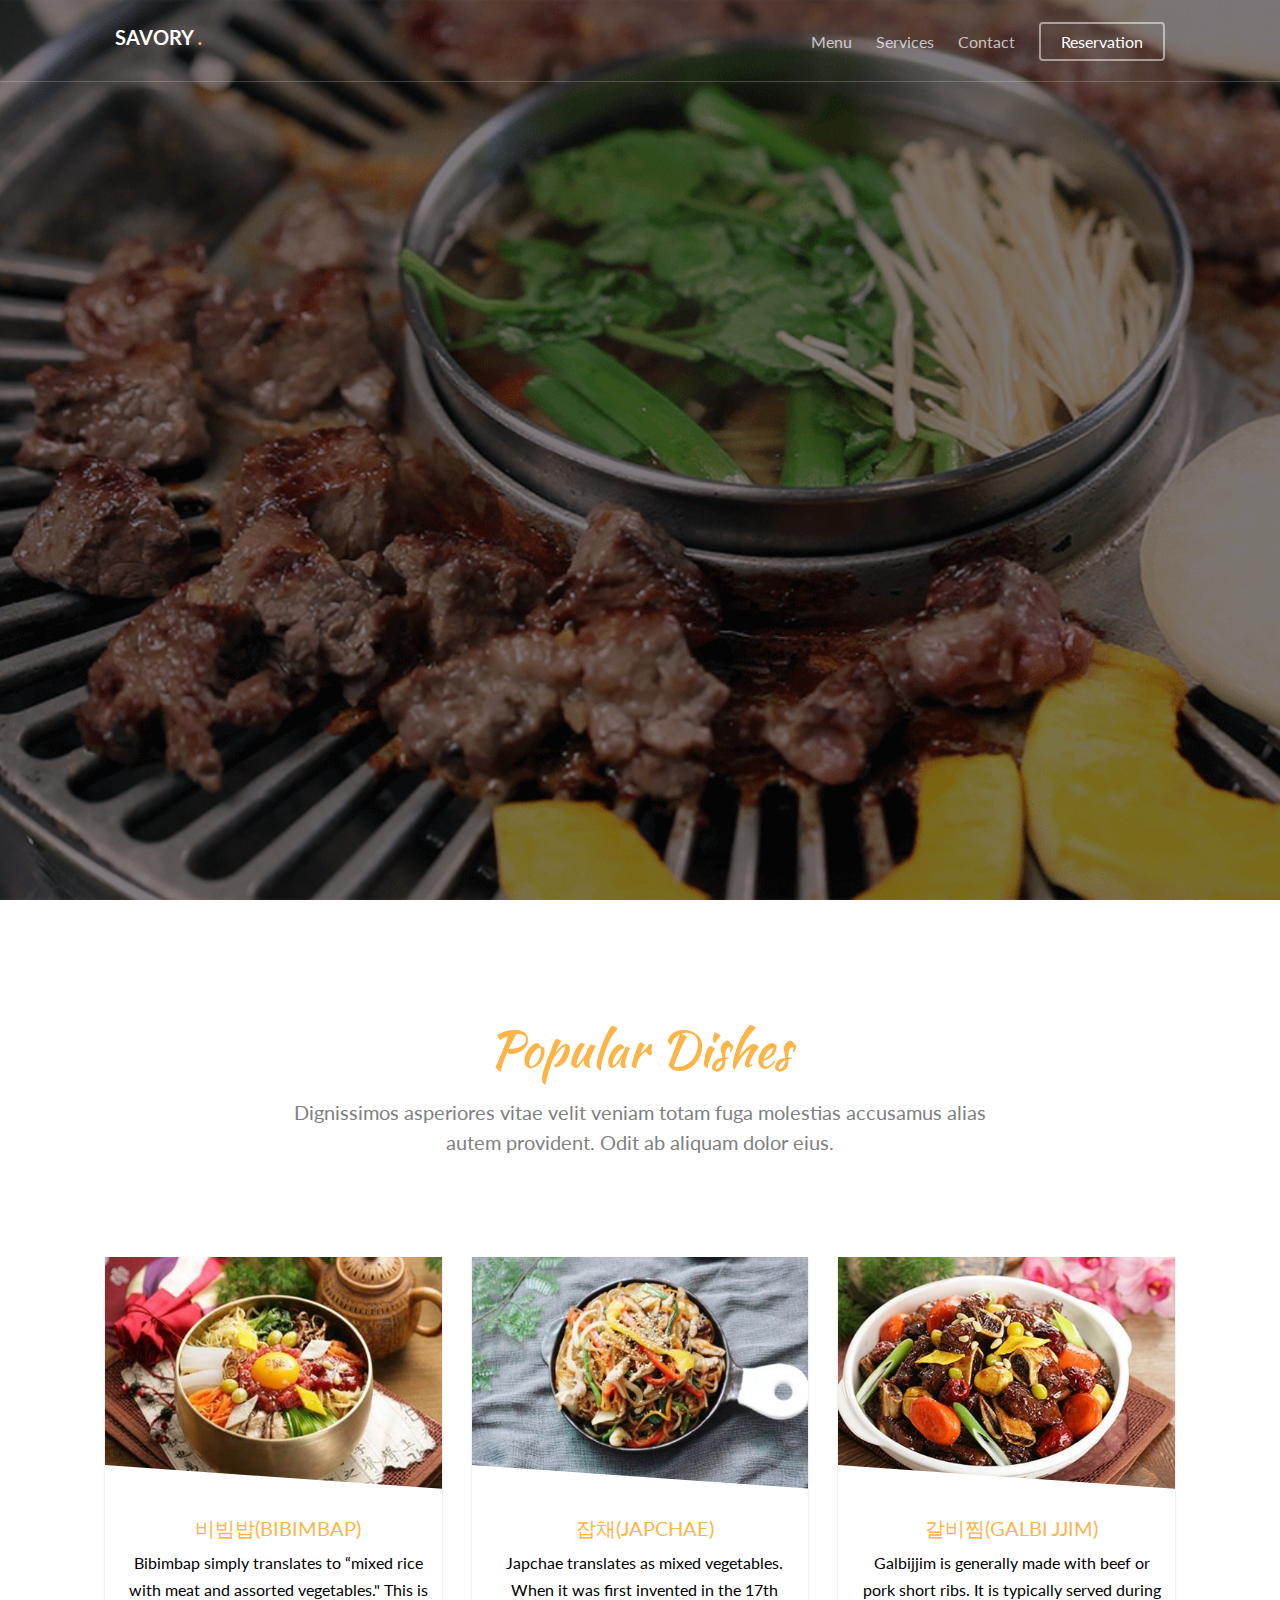
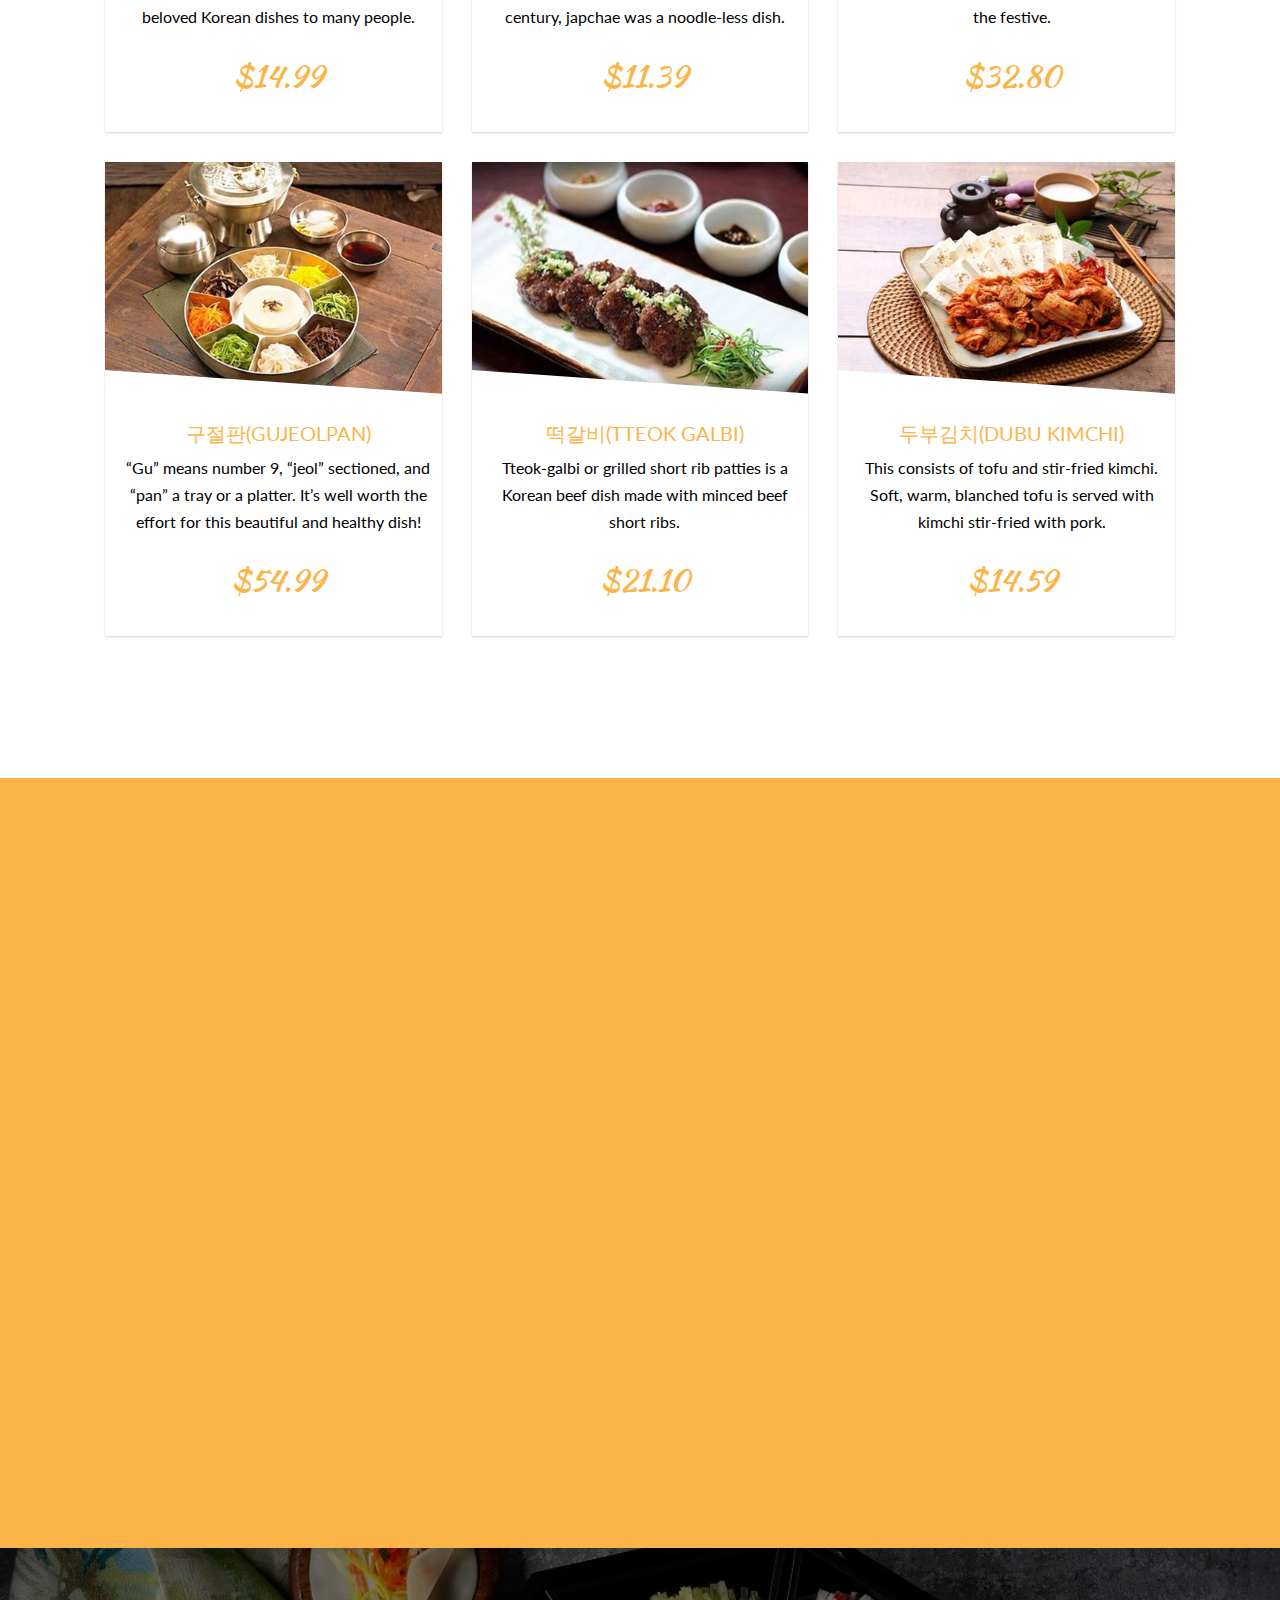
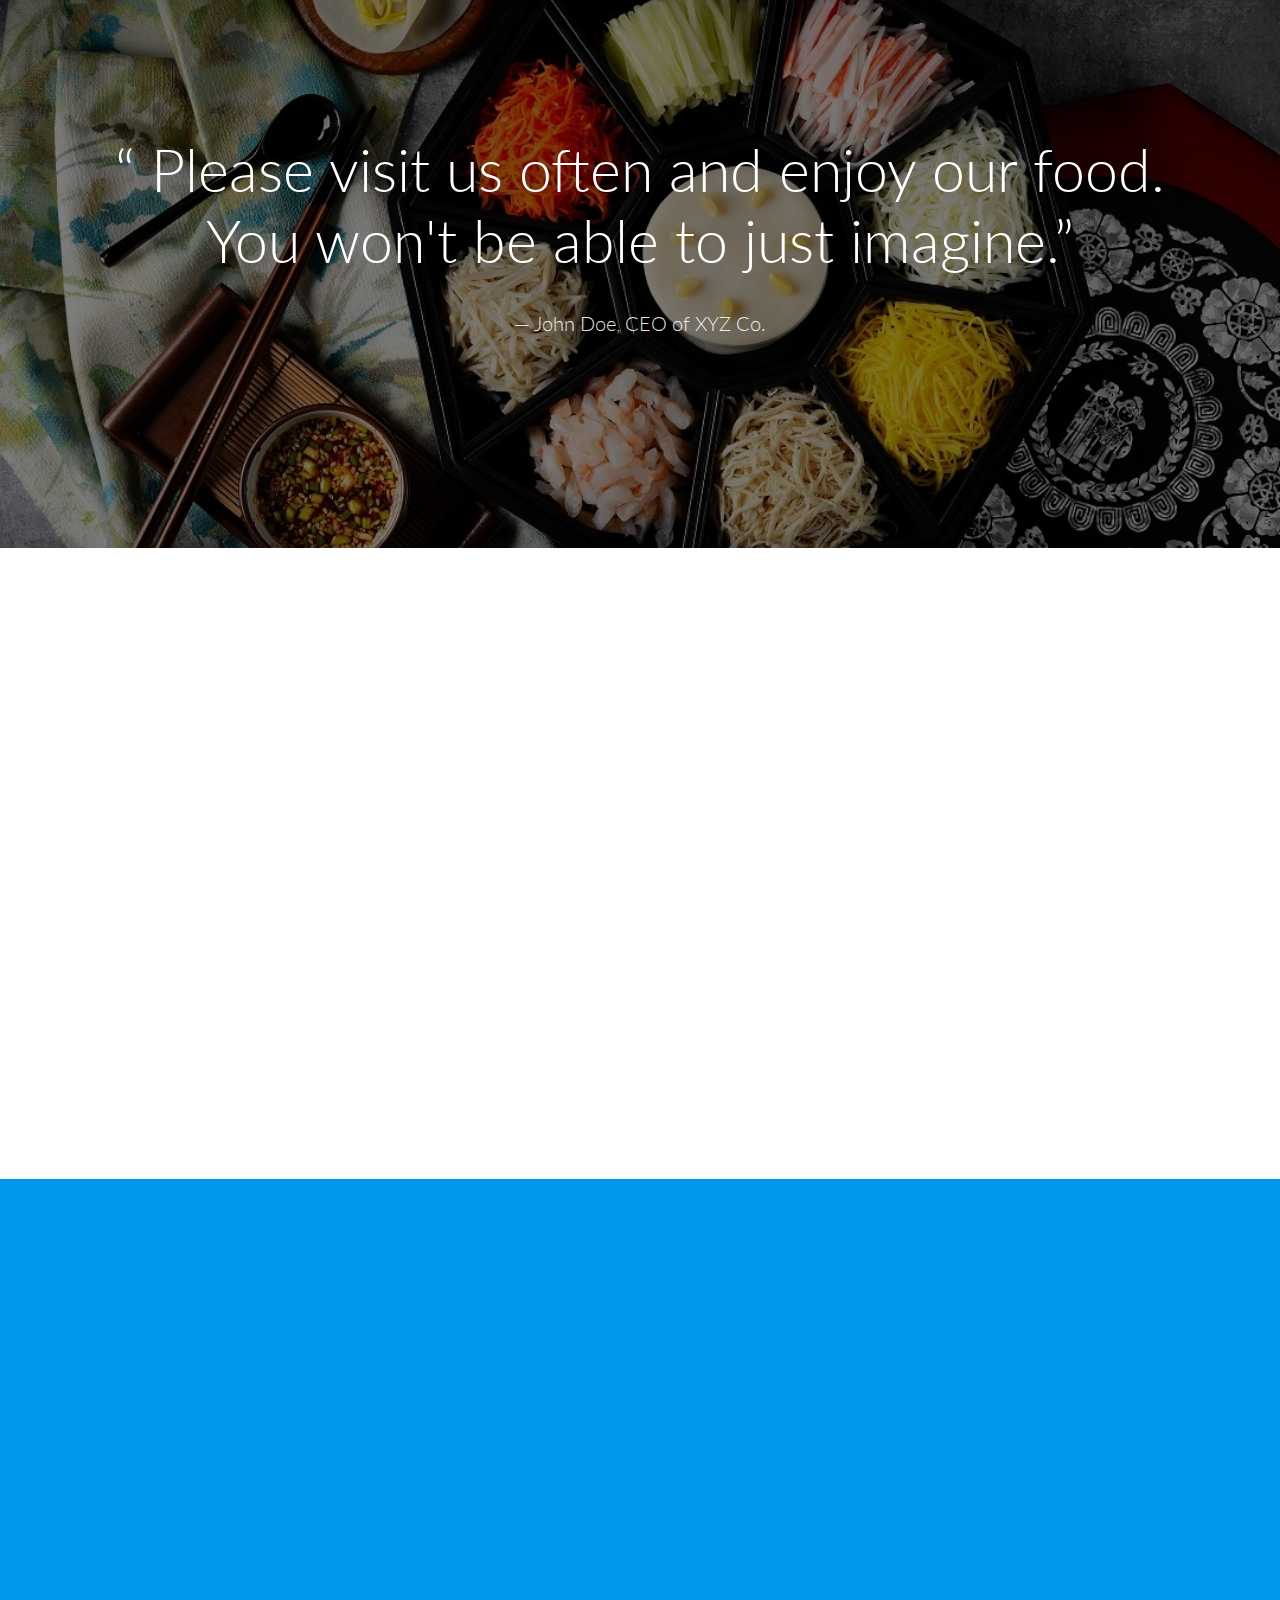
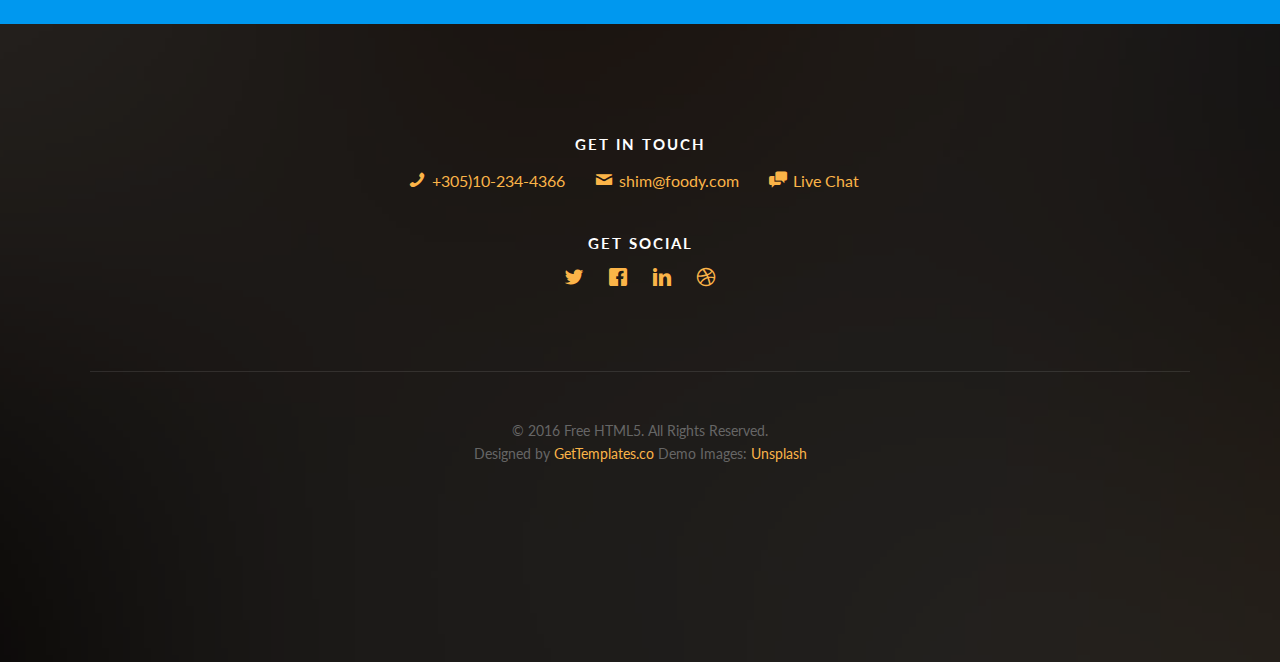
<file: web/index.html>
<!DOCTYPE HTML>
<!--
	Aesthetic by gettemplates.co
	Twitter: http://twitter.com/gettemplateco
	URL: http://gettemplates.co
-->
<html>
	<head>
	<meta charset="utf-8">
	<meta http-equiv="X-UA-Compatible" content="IE=edge">
	<title>Savory &mdash; Free Website Template, Free HTML5 Template by GetTemplates.co</title>
	<meta name="viewport" content="width=device-width, initial-scale=1">
	<meta name="description" content="Free HTML5 Website Template by GetTemplates.co" />
	<meta name="keywords" content="free website templates, free html5, free template, free bootstrap, free website template, html5, css3, mobile first, responsive" />
	<meta name="author" content="GetTemplates.co" />

  	<!-- Facebook and Twitter integration -->
	<meta property="og:title" content=""/>
	<meta property="og:image" content=""/>
	<meta property="og:url" content=""/>
	<meta property="og:site_name" content=""/>
	<meta property="og:description" content=""/>
	<meta name="twitter:title" content="" />
	<meta name="twitter:image" content="" />
	<meta name="twitter:url" content="" />
	<meta name="twitter:card" content="" />

	<link href="https://fonts.googleapis.com/css?family=Lato:300,400,700" rel="stylesheet">
	<link href="https://fonts.googleapis.com/css?family=Kaushan+Script" rel="stylesheet">
	
	<!-- Animate.css -->
	<link rel="stylesheet" href="css/animate.css">
	<!-- Icomoon Icon Fonts-->
	<link rel="stylesheet" href="css/icomoon.css">
	<!-- Themify Icons-->
	<link rel="stylesheet" href="css/themify-icons.css">
	<!-- Bootstrap  -->
	<link rel="stylesheet" href="css/bootstrap.css">

	<!-- Magnific Popup -->
	<link rel="stylesheet" href="css/magnific-popup.css">

	<!-- Bootstrap DateTimePicker -->
	<link rel="stylesheet" href="css/bootstrap-datetimepicker.min.css">

	<!-- Owl Carousel  -->
	<link rel="stylesheet" href="css/owl.carousel.min.css">
	<link rel="stylesheet" href="css/owl.theme.default.min.css">

	<!-- Theme style  -->
	<link rel="stylesheet" href="css/style.css">

	<!-- Modernizr JS -->
	<script src="js/modernizr-2.6.2.min.js"></script>
	<!-- FOR IE9 below -->
	<!--[if lt IE 9]>
	<script src="js/respond.min.js"></script>
	<![endif]-->
<style>
#activitiesconf{
font-size : 9pt;
}

#dateconf{
font-size : 9pt;
}
#timeconf{
font-size : 9pt;
}

</style>

<script>
function complete(){
	alert('Compelete!');
};
function reservation(){
	activitiesconf.innerHTML="";
	dateconf.innerHTML="";
	timeconf.innerHTML ="";
	var form = rf;	
	var rperson = form.activities.options[form.activities.selectedIndex].text;
	var rdate = form.date.value;
	var rtime = form.time.value;
	var check = true;
	//alert(rperson);
	if(rperson == "Persons" || rperson == null || rperson == ''){
		activitiesconf.innerHTML = "Please select the number of peaple.";
		check = false;
	};
	if(rdate == null || rdate==''){
		dateconf.innerHTML = "Please select a date.";
		check = false;
	};
	if(rtime == null || rtime==''){
		timeconf.innerHTML = "Please select a time.";
		check = false;
	}; 
	if(check==false){
		return ;
	};
	
	complete();
};
</script>
		
	</head>
	<body>
		
	<div class="gtco-loader"></div>
	
	<div id="page">

	
	<!-- <div class="page-inner"> -->
	<nav class="gtco-nav" role="navigation">
		<div class="gtco-container">
			
			<div class="row">
				<div class="col-sm-4 col-xs-12">
					<div id="gtco-logo"><a href="index.html">Savory <em>.</em></a></div>
				</div>
				<div class="col-xs-8 text-right menu-1">
					<ul>
						<li><a href="menu.html">Menu</a></li>
						<li class="has-dropdown">
							<a href="services.html">Services</a>
							<ul class="dropdown">
								<li><a href="http://127.0.0.1/Project_1/food.html">Food Catering</a></li>
								<li><a href="http://127.0.0.1/Project_1/wedding.html">Wedding Celebration</a></li>
								<li><a href="http://127.0.0.1/Project_1/birthday.html">Birthday's Celebration</a></li>
							</ul>
						</li>
						<li><a href="contact.html">Contact</a></li>
						<li class="btn-cta"><a href="index.html"><span>Reservation</span></a></li>
					</ul>	
				</div>
			</div>
			
		</div>
	</nav>
	
	<header id="gtco-header" class="gtco-cover gtco-cover-md" role="banner" style="background-image: url(images/index_bg_5.gif)" data-stellar-background-ratio="0.5">
		<div class="overlay"></div>
		<div class="gtco-container">
			<div class="row">
				<div class="col-md-12 col-md-offset-0 text-left">
					

					<div class="row row-mt-15em">
						<div class="col-md-7 mt-text animate-box" data-animate-effect="fadeInUp">
							<span class="intro-text-small">Hand-crafted by <a href="http://gettemplates.co" target="_blank">GetTemplates.co</a></span>
							<h1 class="cursive-font">All in good taste!</h1>	
						</div>
						<div class="col-md-4 col-md-push-1 animate-box" data-animate-effect="fadeInRight">
							<div class="form-wrap">
								<div class="tab">
									
									<div class="tab-content">
										<div class="tab-content-inner active" data-content="signup">
											<h3 class="cursive-font">Table Reservation</h3>
											<form action="#" id="rf">
												<div class="row form-group">
													<div class="col-md-12">
														<label for="activities">Persons</label>
														<select name="#" id="activities" class="form-control">
															<option value="">Persons</option>
															<option value="">1</option>
															<option value="">2</option>
															<option value="">3</option>
															<option value="">4</option>
															<option value="">5+</option>
														</select>
														<label id="activitiesconf"></label>
													</div>
												</div>
												<div class="row form-group">
													<div class="col-md-12">
														<label for="date-start">Date</label>
														<input type="text" id="date" class="form-control">
														<label id="dateconf" ></label>
													</div>
												</div>
												<div class="row form-group">
													<div class="col-md-12">
														<label for="date-start">Time</label>
														<input type="text" id="time" class="form-control">
														<label id="timeconf"></label>
													</div>
												</div>

												<div class="row form-group">
													<div class="col-md-12">
														<input type="submit" class="btn btn-primary btn-block" value="Reserve Now">
													</div>
												</div>
											</form>	
										</div>

										
									</div>
								</div>
							</div>
						</div>
					</div>
							
					
				</div>
			</div>
		</div>
	</header>

	
	
	<div class="gtco-section">
		<div class="gtco-container">
			<div class="row">
				<div class="col-md-8 col-md-offset-2 text-center gtco-heading">
					<h2 class="cursive-font primary-color">Popular Dishes</h2>
					<p>Dignissimos asperiores vitae velit veniam totam fuga molestias accusamus alias autem provident. Odit ab aliquam dolor eius.</p>
				</div>
			</div>
			<div class="row">

				<div class="col-lg-4 col-md-4 col-sm-6">
					<a href="images/food_1.jpg" class="fh5co-card-item image-popup">
						<figure>
							<div class="overlay"><i class="ti-plus"></i></div>
							<img src="images/food_1.jpg" alt="Image" class="img-responsive">
						</figure>
						<div class="fh5co-text">
							<h2>비빔밥(BIBIMBAP)</h2>
							<p>Bibimbap simply translates to “mixed rice with meat and assorted vegetables." This is beloved Korean dishes to many people. </p>
							<p><span class="price cursive-font">$14.99</span></p>
						</div>
					</a>
				</div>
				<div class="col-lg-4 col-md-4 col-sm-6"  >
					<a href="images/food_2.jpg" class="fh5co-card-item image-popup">
						<figure>
							<div class="overlay"><i class="ti-plus"></i></div>
							<img src="images/food_2.jpg" alt="Image" class="img-responsive">
						</figure>
						<div class="fh5co-text">
							<h2>잡채(JAPCHAE)</h2>
							<p>Japchae translates as mixed vegetables. When it was first invented in the 17th century, japchae was a noodle-less dish.</p>
							<p><span class="price cursive-font">$11.39</span></p>
						</div>
					</a>
				</div>
				<div class="col-lg-4 col-md-4 col-sm-6">
					<a href="images/food_3.jpg" class="fh5co-card-item image-popup">
						<figure>
							<div class="overlay"><i class="ti-plus"></i></div>
							<img src="images/food_3.jpg" alt="Image" class="img-responsive">
						</figure>
						<div class="fh5co-text">
							<h2>갈비찜(GALBI JJIM)</h2>
							<p>Galbijjim is generally made with beef or pork short ribs. It is typically served during the festive. </p>
							<p><span class="price cursive-font">$32.80</span></p>
						</div>
					</a>
				</div>


				<div class="col-lg-4 col-md-4 col-sm-6">
					<a href="images/food_4.jpg" class="fh5co-card-item image-popup">
						<figure>
							<div class="overlay"><i class="ti-plus"></i></div>
							<img src="images/food_4.jpg" alt="Image" class="img-responsive">
						</figure>
						<div class="fh5co-text">
							<h2>구절판(GUJEOLPAN)</h2>
							<p> “Gu” means number 9, “jeol” sectioned, and “pan” a tray or a platter. It’s well worth the effort for this beautiful and healthy dish!</p>
							<p><span class="price cursive-font">$54.99</span></p>
						</div>
					</a>
				</div>

				<div class="col-lg-4 col-md-4 col-sm-6">
					<a href="images/food_5.jpg" class="fh5co-card-item image-popup">
						<figure>
							<div class="overlay"><i class="ti-plus"></i></div>
							<img src="images/food_5.jpg" alt="Image" class="img-responsive">
						</figure>
						<div class="fh5co-text">
							<h2>떡갈비(TTEOK GALBI)</h2>
							<p>Tteok-galbi or grilled short rib patties is a Korean beef dish made with minced beef short ribs.</p>
							<p><span class="price cursive-font">$21.10</span></p>
						</div>
					</a>
				</div>

				<div class="col-lg-4 col-md-4 col-sm-6">
					<a href="images/food_6.jpg" class="fh5co-card-item image-popup" >
						<figure>
							<div class="overlay"><i class="ti-plus"></i></div>
							<img src="images/food_6.jpg" alt="Image" class="img-responsive">
						</figure>
						<div class="fh5co-text">
							<h2>두부김치(DUBU KIMCHI)</h2>
							<p>This consists of tofu and stir-fried kimchi. Soft, warm, blanched tofu is served with kimchi stir-fried with pork.</p>
							<p><span class="price cursive-font">$14.59</span></p>
						</div>
					</a>
				</div>

			</div>
		</div>
	</div>
	
	<div id="gtco-features">
		<div class="gtco-container">
			<div class="row">
				<div class="col-md-8 col-md-offset-2 text-center gtco-heading animate-box">
					<h2 class="cursive-font">Our Services</h2>
					<p>We provide the following services for our customers' pleasurable and comfortable meal</p>
				</div>
			</div>
			<div class="row">
				<div class="col-md-4 col-sm-6">
					<div class="feature-center animate-box" data-animate-effect="fadeIn">
						<span class="icon">
							<i class="ti-face-smile"></i>
						</span>
						<h3>Happy People</h3>
						<p>Yoon Gyesang will be happy to assist you. Please call us anytime.</p>
					</div>
				</div>
				<div class="col-md-4 col-sm-6">
					<div class="feature-center animate-box" data-animate-effect="fadeIn">
						<span class="icon">
							<i class="ti-thought"></i>
						</span>
						<h3>Creative Culinary</h3>
						<p>We make new dishes with the fresh material every week.</p>
					</div>
				</div>
				<div class="col-md-4 col-sm-6">
					<div class="feature-center animate-box" data-animate-effect="fadeIn">
						<span class="icon">
							<i class="ti-truck"></i>
						</span>
						<h3>Food Delivery</h3>
						<p>Bo Gum Park will deliver you the food when you order food using application.</p>
					</div>
				</div>
				

			</div>
		</div>
	</div>


	<div class="gtco-cover gtco-cover-sm" style="background-image: url(images/ceo_bg.jpg)"  data-stellar-background-ratio="0.5">
		<div class="overlay"></div>
		<div class="gtco-container text-center">
			<div class="display-t">
				<div class="display-tc">
					<h1>&ldquo; Please visit us often and enjoy our food. You won't be able to just imagine.&rdquo;</h1>
					<p>&mdash; John Doe, CEO of XYZ Co.</p>
				</div>	
			</div>
		</div>
	</div>

	<div id="gtco-counter" class="gtco-section">
		<div class="gtco-container">

			<div class="row">
				<div class="col-md-8 col-md-offset-2 text-center gtco-heading animate-box">
					<h2 class="cursive-font primary-color">Fun Facts</h2>
					<p>

It is a proud history of our restaurant. We promise to always offer fresh and delicious food to enjoy our proud with you.</p>
				</div>
			</div>

			<div class="row">
				
				<div class="col-md-3 col-sm-6 animate-box" data-animate-effect="fadeInUp">
					<div class="feature-center">
						<span class="counter js-counter" data-from="0" data-to="5" data-speed="5000" data-refresh-interval="50">1</span>
						<span class="counter-label">Avg. Rating</span>

					</div>
				</div>
				<div class="col-md-3 col-sm-6 animate-box" data-animate-effect="fadeInUp">
					<div class="feature-center">
						<span class="counter js-counter" data-from="0" data-to="43" data-speed="5000" data-refresh-interval="50">1</span>
						<span class="counter-label">Food Types</span>
					</div>
				</div>
				<div class="col-md-3 col-sm-6 animate-box" data-animate-effect="fadeInUp">
					<div class="feature-center">
						<span class="counter js-counter" data-from="0" data-to="32" data-speed="5000" data-refresh-interval="50">1</span>
						<span class="counter-label">Chef Cook</span>
					</div>
				</div>
				<div class="col-md-3 col-sm-6 animate-box" data-animate-effect="fadeInUp">
					<div class="feature-center">
						<span class="counter js-counter" data-from="0" data-to="1985" data-speed="5000" data-refresh-interval="50">1</span>
						<span class="counter-label">Year Started</span>

					</div>
				</div>
					
			</div>
		</div>
	</div>

	

	<div id="gtco-subscribe">
		<div class="gtco-container">
			<div class="row animate-box">
				<div class="col-md-8 col-md-offset-2 text-center gtco-heading">
					<h2 class="cursive-font">Subscribe</h2>
					<p>
Subscribe if you want to know the event in our restaurant first.</p>
				</div>
			</div>
			<div class="row animate-box">
				<div class="col-md-8 col-md-offset-2">
					<form class="form-inline">
						<div class="col-md-6 col-sm-6">
							<div class="form-group">
								<label for="email" class="sr-only">Email</label>
								<input type="email" class="form-control" id="email" placeholder="Your Email">
							</div>
						</div>
						<div class="col-md-6 col-sm-6">
							<button type="submit" class="btn btn-default btn-block">Subscribe</button>
						</div>
					</form>
				</div>
			</div>
		</div>
	</div>

	<footer id="gtco-footer" role="contentinfo" style="background-image: url(images/img_bg_1.jpg)" data-stellar-background-ratio="0.5">
		<div class="overlay"></div>
		<div class="gtco-container">
			<div class="row row-pb-md">

				

				
				<div class="col-md-12 text-center">
					<div class="gtco-widget">
						<h3>Get In Touch</h3>
						<ul class="gtco-quick-contact">
							<li><a href="#"><i class="icon-phone"></i> +305)10-234-4366</a></li>
							<li><a href="#"><i class="icon-mail2"></i> shim@foody.com</a></li>
							<li><a href="#"><i class="icon-chat"></i> Live Chat</a></li>
						</ul>
					</div>
					<div class="gtco-widget">
						<h3>Get Social</h3>
						<ul class="gtco-social-icons">
							<li><a href="#"><i class="icon-twitter"></i></a></li>
							<li><a href="#"><i class="icon-facebook"></i></a></li>
							<li><a href="#"><i class="icon-linkedin"></i></a></li>
							<li><a href="#"><i class="icon-dribbble"></i></a></li>
						</ul>
					</div>
				</div>

				<div class="col-md-12 text-center copyright">
					<p><small class="block">&copy; 2016 Free HTML5. All Rights Reserved.</small> 
						<small class="block">Designed by <a href="http://gettemplates.co/" target="_blank">GetTemplates.co</a> Demo Images: <a href="http://unsplash.com/" target="_blank">Unsplash</a></small></p>
				</div>

			</div>

			

		</div>
	</footer>
	<!-- </div> -->

	</div>

	<div class="gototop js-top">
		<a href="#" class="js-gotop"><i class="icon-arrow-up"></i></a>
	</div>
	
	<!-- jQuery -->
	<script src="js/jquery.min.js"></script>
	<!-- jQuery Easing -->
	<script src="js/jquery.easing.1.3.js"></script>
	<!-- Bootstrap -->
	<script src="js/bootstrap.min.js"></script>
	<!-- Waypoints -->
	<script src="js/jquery.waypoints.min.js"></script>
	<!-- Carousel -->
	<script src="js/owl.carousel.min.js"></script>
	<!-- countTo -->
	<script src="js/jquery.countTo.js"></script>

	<!-- Stellar Parallax -->
	<script src="js/jquery.stellar.min.js"></script>

	<!-- Magnific Popup -->
	<script src="js/jquery.magnific-popup.min.js"></script>
	<script src="js/magnific-popup-options.js"></script>
	
	<script src="js/moment.min.js"></script>
	<script src="js/bootstrap-datetimepicker.min.js"></script>


	<!-- Main -->
	<script src="js/main.js"></script>

	</body>
</html>
</file>
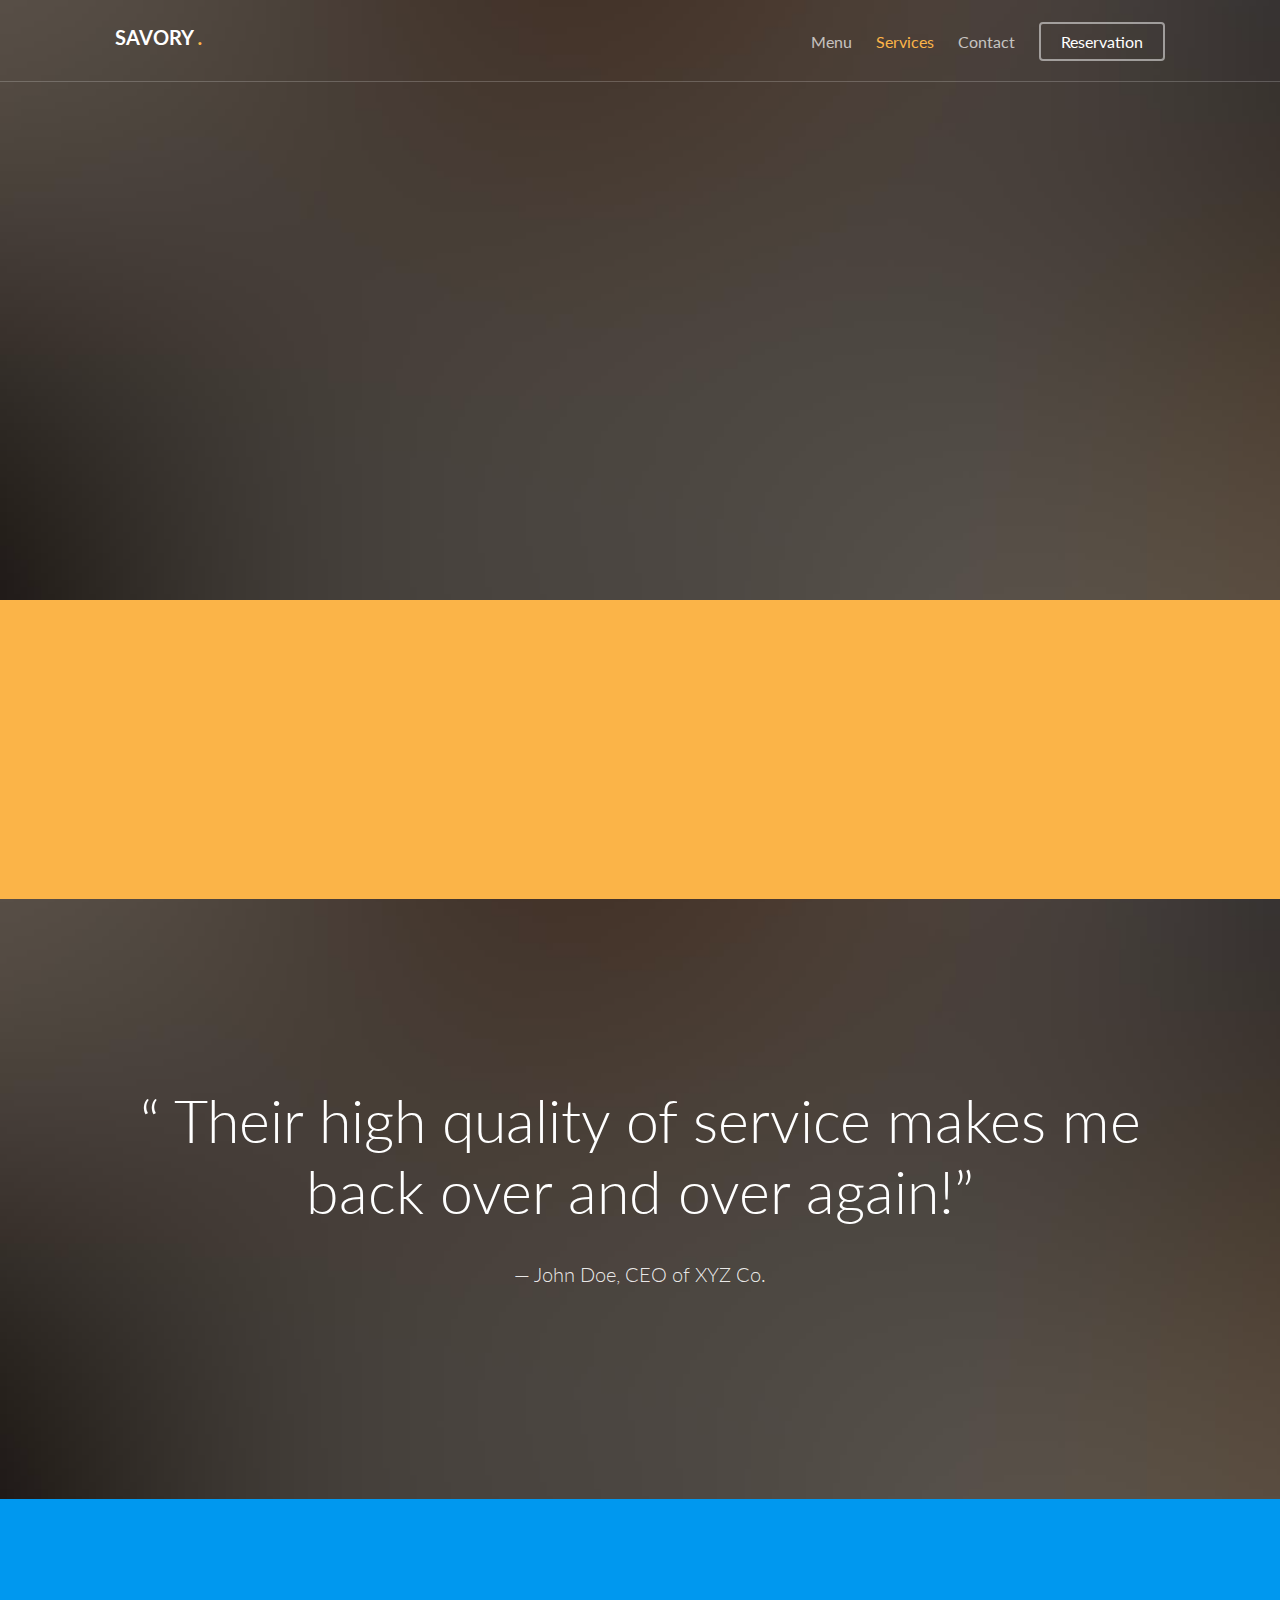
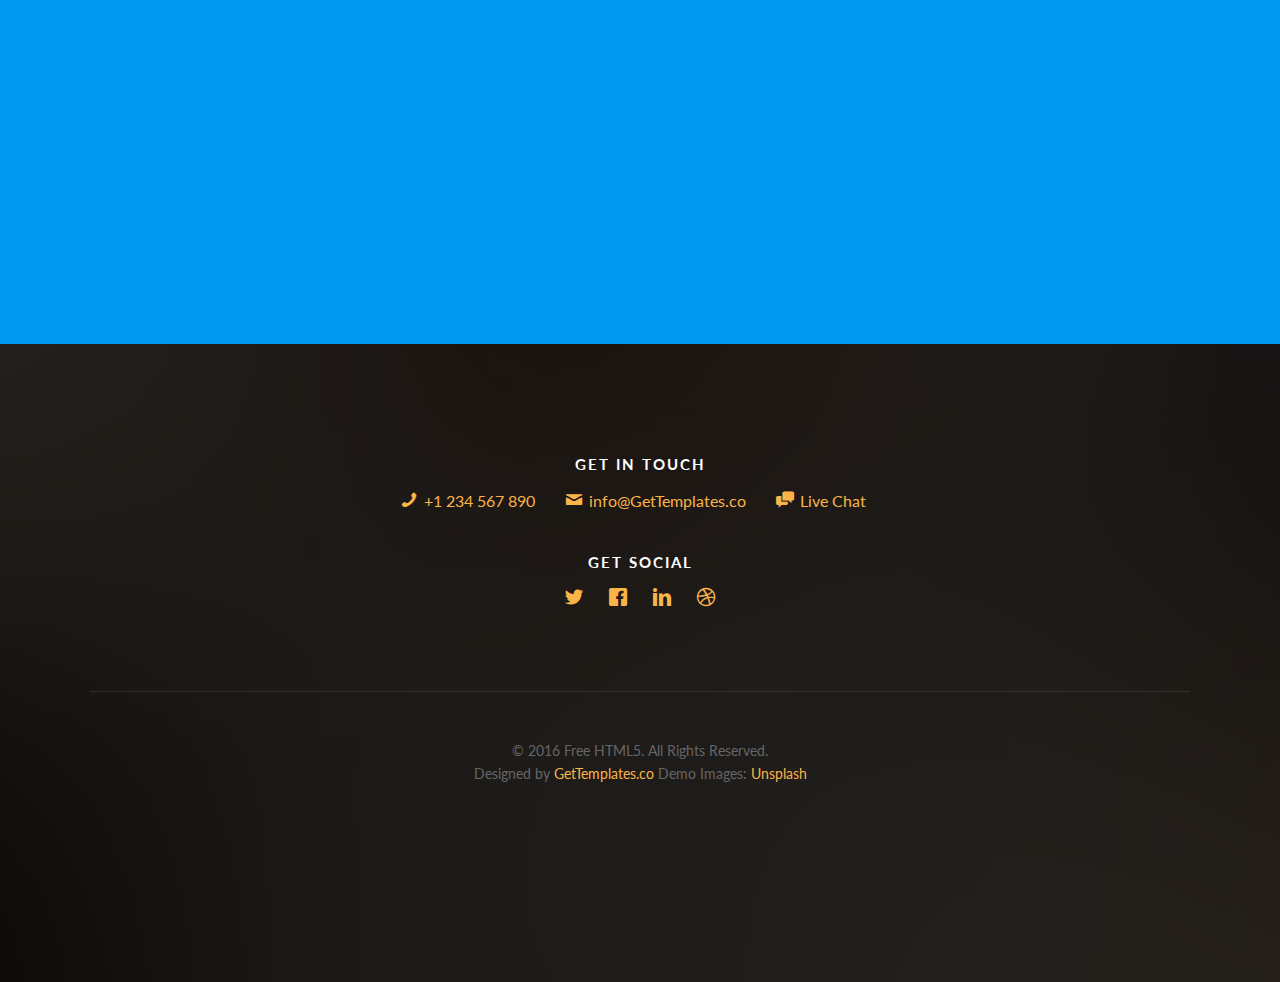
<file: web/birthday.html>
<!DOCTYPE HTML>
<!--
	Aesthetic by gettemplates.co
	Twitter: http://twitter.com/gettemplateco
	URL: http://gettemplates.co
-->
<style>
img{
width:550px;
height:350px;
}
.c1{
background-color: rgb(251,180,72);

}
</style>
<html>
	<head>
	<meta charset="utf-8">
	<meta http-equiv="X-UA-Compatible" content="IE=edge">
	<title>Savory &mdash; Free Website Template, Free HTML5 Template by GetTemplates.co</title>
	<meta name="viewport" content="width=device-width, initial-scale=1">
	<meta name="description" content="Free HTML5 Website Template by GetTemplates.co" />
	<meta name="keywords" content="free website templates, free html5, free template, free bootstrap, free website template, html5, css3, mobile first, responsive" />
	<meta name="author" content="GetTemplates.co" />

  	<!-- Facebook and Twitter integration -->
	<meta property="og:title" content=""/>
	<meta property="og:image" content=""/>
	<meta property="og:url" content=""/>
	<meta property="og:site_name" content=""/>
	<meta property="og:description" content=""/>
	<meta name="twitter:title" content="" />
	<meta name="twitter:image" content="" />
	<meta name="twitter:url" content="" />
	<meta name="twitter:card" content="" />

	<link href="https://fonts.googleapis.com/css?family=Lato:300,400,700" rel="stylesheet">
	<link href="https://fonts.googleapis.com/css?family=Kaushan+Script" rel="stylesheet">
	
	<!-- Animate.css -->
	<link rel="stylesheet" href="css/animate.css">
	<!-- Icomoon Icon Fonts-->
	<link rel="stylesheet" href="css/icomoon.css">
	<!-- Themify Icons-->
	<link rel="stylesheet" href="css/themify-icons.css">
	<!-- Bootstrap  -->
	<link rel="stylesheet" href="css/bootstrap.css">

	<!-- Magnific Popup -->
	<link rel="stylesheet" href="css/magnific-popup.css">

	<!-- Bootstrap DateTimePicker -->
	<link rel="stylesheet" href="css/bootstrap-datetimepicker.min.css">



	<!-- Owl Carousel  -->
	<link rel="stylesheet" href="css/owl.carousel.min.css">
	<link rel="stylesheet" href="css/owl.theme.default.min.css">

	<!-- Theme style  -->
	<link rel="stylesheet" href="css/style.css">

	<!-- Modernizr JS -->
	<script src="js/modernizr-2.6.2.min.js"></script>
	<!-- FOR IE9 below -->
	<!--[if lt IE 9]>
	<script src="js/respond.min.js"></script>
	<![endif]-->

	</head>
	<body>
		
	<div class="gtco-loader"></div>
	
	<div id="page">

	
	<!-- <div class="page-inner"> -->
	<nav class="gtco-nav" role="navigation">
		<div class="gtco-container">
			
			<div class="row">
				<div class="col-sm-4 col-xs-12">
					<div id="gtco-logo"><a href="index.html">Savory <em>.</em></a></div>
				</div>
				<div class="col-xs-8 text-right menu-1">
					<ul>
						<li><a href="menu.html">Menu</a></li>
						<li class="has-dropdown active">
							<a href="services.html">Services</a>
							<ul class="dropdown">
								<li><a href="http://127.0.0.1/Project_1/food.html">Food Catering</a></li>
								<li><a href="http://127.0.0.1/Project_1/wedding.html">Wedding Celebration</a></li>
								<li><a href="http://127.0.0.1/Project_1/birthday.html">Birthday's Celebration</a></li>
							</ul>
						</li>
						<li><a href="contact.html">Contact</a></li>
						<li class="btn-cta"><a href="index.html"><span>Reservation</span></a></li>
					</ul>	
				</div>
			</div>
			
		</div>
	</nav>	
	</header>
	
	<header id="gtco-header" class="gtco-cover gtco-cover-sm" role="banner" style="background-image: url(images/img_bg_1.jpg)" data-stellar-background-ratio="0.5">
		<div class="overlay"></div>
		<div class="gtco-container">
			<div class="row">
				<div class="col-md-12 col-md-offset-0 text-center">
					

					<div class="row row-mt-2em">
						<div class="col-md-12 mt-text animate-box" data-animate-effect="fadeInUp">
							<img src="images/birthback.jpg" >
							<h1>Birthday's Celebration</h1>
									</div>
						
					</div>
							
					
				</div>
			</div>
		</div>
	</header>
			
	
	
	<div class="c1">
		<div class="row fh5co-post-entry">
			<article class="col-lg-3 col-md-3 col-sm-3 col-xs-6 col-xxs-12 animate-box">
				<figure>
					<img src="images/birth1.jpg" alt="Image" class="img-responsive"></a>
				</figure>
				<span class="fh5co-meta">Dessert Party</a></span>
				<h2 class="fh5co-article-title">Dessert party</a></h2>
				
			</article>
			<article class="col-lg-3 col-md-3 col-sm-3 col-xs-6 col-xxs-12 animate-box">
				<figure>
					<img src="images/birth2.jpg" alt="Image" class="img-responsive"></a>
				</figure>
				<span class="fh5co-meta">Unique Enterprise Party</a></span>
				<h2 class="fh5co-article-title">Enterprise Party</a></h2>
		
			</article>
			<div class="clearfix visible-xs-block"></div>
			<article class="col-lg-3 col-md-3 col-sm-3 col-xs-6 col-xxs-12 animate-box">
				<figure>
					<img src="images/birth3.jpg" alt="Image" class="img-responsive"></a>
				</figure>
				<span class="fh5co-meta">Home Party</a>
				<h2 class="fh5co-article-title">home party</a></h2>
				
			</article>
			<article class="col-lg-3 col-md-3 col-sm-3 col-xs-6 col-xxs-12 animate-box">
				<figure>
					<img src="images/birth4.jpg" alt="Image" class="img-responsive"></a>
				</figure>
				<span class="fh5co-meta">Food Box</a>
				<h2 class="fh5co-article-title">food box delivery</a></h2>
				
			</article>
		
			</div>
			</div>
	
	

	<div class="gtco-cover gtco-cover-sm" style="background-image: url(images/img_bg_1.jpg)"  data-stellar-background-ratio="0.5">
		<div class="overlay"></div>
		<div class="gtco-container text-center">
			<div class="display-t">
				<div class="display-tc">
					<h1>&ldquo; Their high quality of service makes me back over and over again!&rdquo;</h1>
					<p>&mdash; John Doe, CEO of XYZ Co.</p>
				</div>	
			</div>
		</div>
	</div>

	<div id="gtco-subscribe">
		<div class="gtco-container">
			<div class="row animate-box">
				<div class="col-md-8 col-md-offset-2 text-center gtco-heading">
					<h2 class="cursive-font">Subscribe</h2>
					<p>Be the first to know about the new templates.</p>
				</div>
			</div>
			<div class="row animate-box">
				<div class="col-md-8 col-md-offset-2">
					<form class="form-inline">
						<div class="col-md-6 col-sm-6">
							<div class="form-group">
								<label for="email" class="sr-only">Email</label>
								<input type="email" class="form-control" id="email" placeholder="Your Email">
							</div>
						</div>
						<div class="col-md-6 col-sm-6">
							<button type="submit" class="btn btn-default btn-block">Subscribe</button>
						</div>
					</form>
				</div>
			</div>
		</div>
	</div>

	<footer id="gtco-footer" role="contentinfo" style="background-image: url(images/img_bg_1.jpg)" data-stellar-background-ratio="0.5">
		<div class="overlay"></div>
		<div class="gtco-container">
			<div class="row row-pb-md">

				

				
				<div class="col-md-12 text-center">
					<div class="gtco-widget">
						<h3>Get In Touch</h3>
						<ul class="gtco-quick-contact">
							<li><a href="#"><i class="icon-phone"></i> +1 234 567 890</a></li>
							<li><a href="#"><i class="icon-mail2"></i> info@GetTemplates.co</a></li>
							<li><a href="#"><i class="icon-chat"></i> Live Chat</a></li>
						</ul>
					</div>
					<div class="gtco-widget">
						<h3>Get Social</h3>
						<ul class="gtco-social-icons">
							<li><a href="#"><i class="icon-twitter"></i></a></li>
							<li><a href="#"><i class="icon-facebook"></i></a></li>
							<li><a href="#"><i class="icon-linkedin"></i></a></li>
							<li><a href="#"><i class="icon-dribbble"></i></a></li>
						</ul>
					</div>
				</div>

				<div class="col-md-12 text-center copyright">
					<p><small class="block">&copy; 2016 Free HTML5. All Rights Reserved.</small> 
						<small class="block">Designed by <a href="http://gettemplates.co/" target="_blank">GetTemplates.co</a> Demo Images: <a href="http://unsplash.com/" target="_blank">Unsplash</a></small></p>
				</div>

			</div>

			

		</div>
	</footer>
	<!-- </div> -->

	</div>

	<div class="gototop js-top">
		<a href="#" class="js-gotop"><i class="icon-arrow-up"></i></a>
	</div>
	
	<!-- jQuery -->
	<script src="js/jquery.min.js"></script>
	<!-- jQuery Easing -->
	<script src="js/jquery.easing.1.3.js"></script>
	<!-- Bootstrap -->
	<script src="js/bootstrap.min.js"></script>
	<!-- Waypoints -->
	<script src="js/jquery.waypoints.min.js"></script>
	<!-- Carousel -->
	<script src="js/owl.carousel.min.js"></script>
	<!-- countTo -->
	<script src="js/jquery.countTo.js"></script>

	<!-- Stellar Parallax -->
	<script src="js/jquery.stellar.min.js"></script>

	<!-- Magnific Popup -->
	<script src="js/jquery.magnific-popup.min.js"></script>
	<script src="js/magnific-popup-options.js"></script>
	
	<script src="js/moment.min.js"></script>
	<script src="js/bootstrap-datetimepicker.min.js"></script>


	<!-- Main -->
	<script src="js/main.js"></script>

	</body>
</html>
</file>
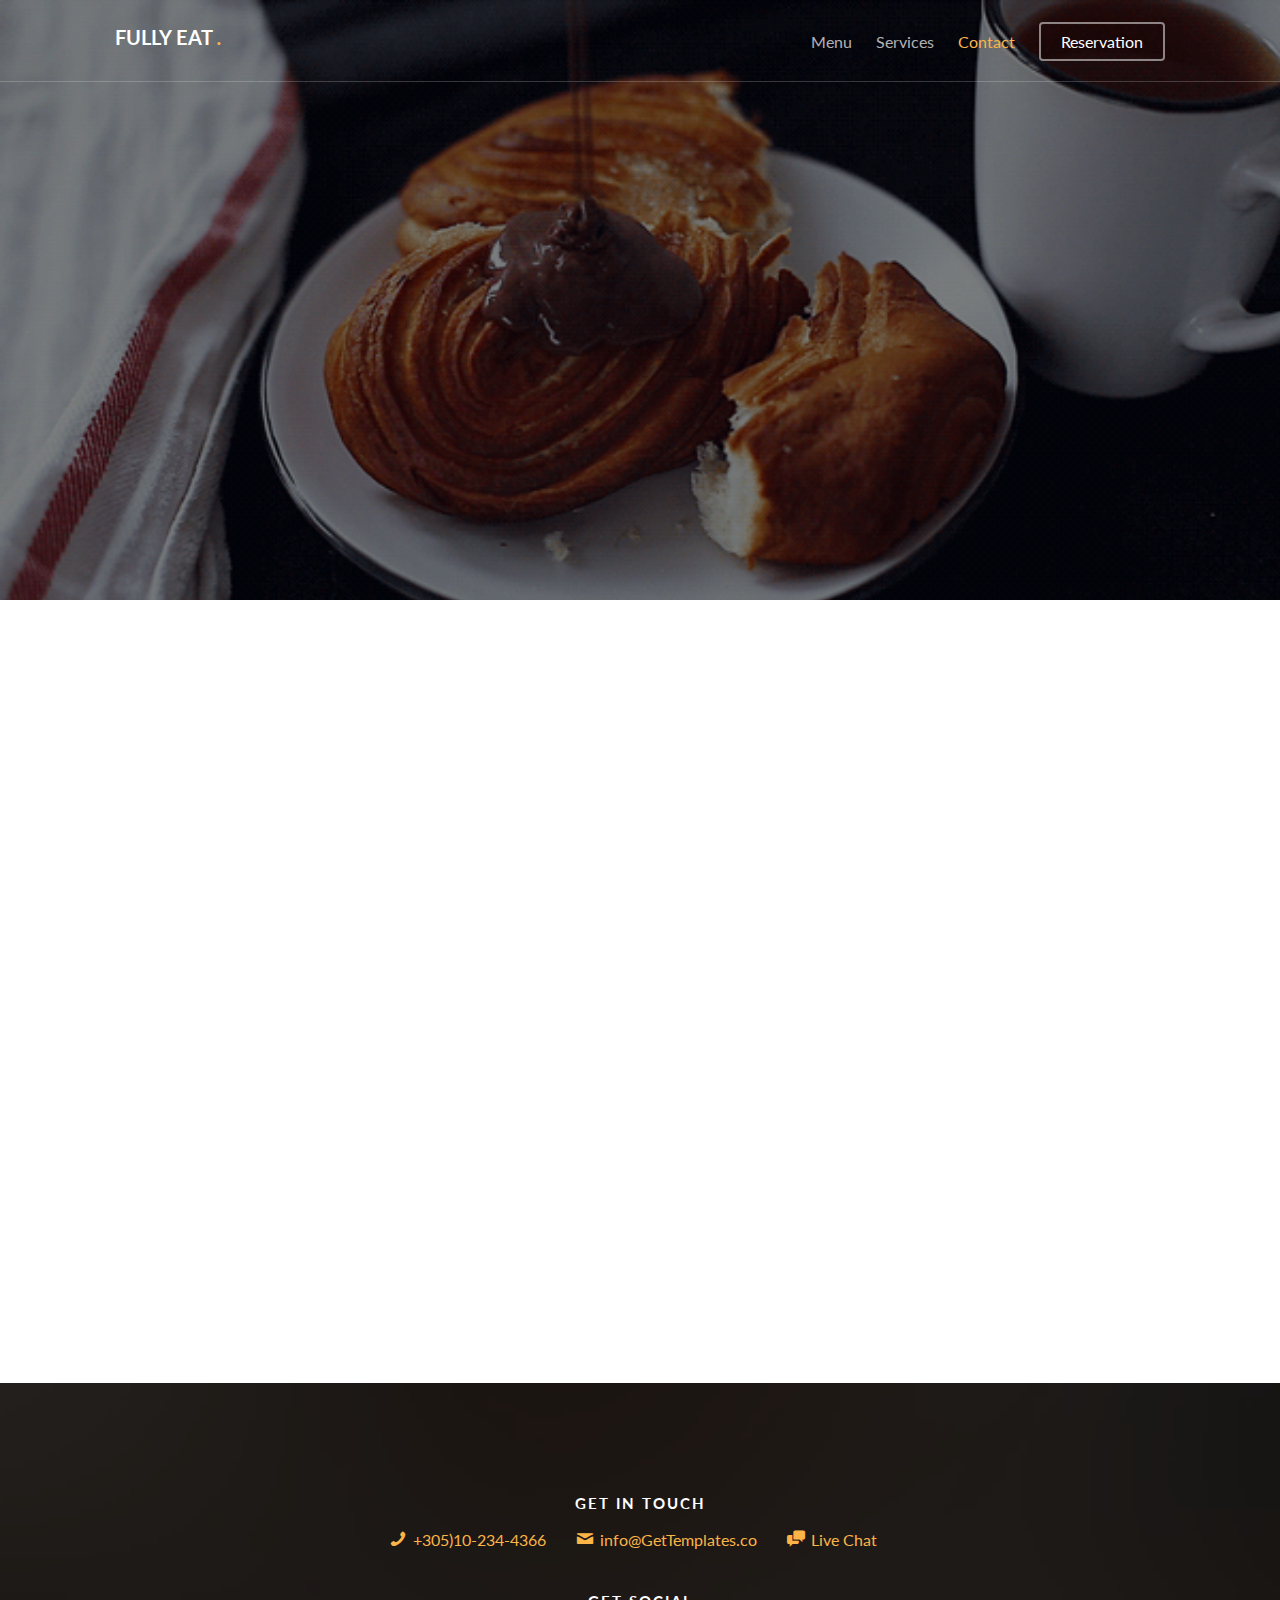
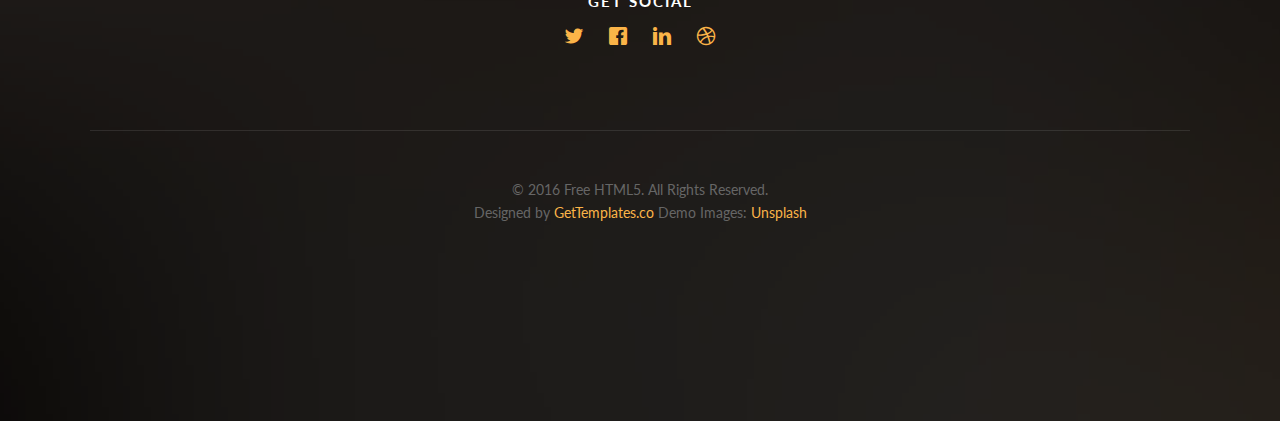
<file: web/contact.html>
<!DOCTYPE HTML>
<!--
	Aesthetic by gettemplates.co
	Twitter: http://twitter.com/gettemplateco
	URL: http://gettemplates.co
-->
<html>
	<head>
	<meta charset="utf-8">
	<meta http-equiv="X-UA-Compatible" content="IE=edge">
	<title>Savory &mdash; Free Website Template, Free HTML5 Template by GetTemplates.co</title>
	<meta name="viewport" content="width=device-width, initial-scale=1">
	<meta name="description" content="Free HTML5 Website Template by GetTemplates.co" />
	<meta name="keywords" content="free website templates, free html5, free template, free bootstrap, free website template, html5, css3, mobile first, responsive" />
	<meta name="author" content="GetTemplates.co" />

  	<!-- Facebook and Twitter integration -->
	<meta property="og:title" content=""/>
	<meta property="og:image" content=""/>
	<meta property="og:url" content=""/>
	<meta property="og:site_name" content=""/>
	<meta property="og:description" content=""/>
	<meta name="twitter:title" content="" />
	<meta name="twitter:image" content="" />
	<meta name="twitter:url" content="" />
	<meta name="twitter:card" content="" />

	<link href="https://fonts.googleapis.com/css?family=Lato:300,400,700" rel="stylesheet">
	<link href="https://fonts.googleapis.com/css?family=Kaushan+Script" rel="stylesheet">
	
	<!-- Animate.css -->
	<link rel="stylesheet" href="css/animate.css">
	<!-- Icomoon Icon Fonts-->
	<link rel="stylesheet" href="css/icomoon.css">
	<!-- Themify Icons-->
	<link rel="stylesheet" href="css/themify-icons.css">
	<!-- Bootstrap  -->
	<link rel="stylesheet" href="css/bootstrap.css">

	<!-- Magnific Popup -->
	<link rel="stylesheet" href="css/magnific-popup.css">

	<!-- Bootstrap DateTimePicker -->
	<link rel="stylesheet" href="css/bootstrap-datetimepicker.min.css">



	<!-- Owl Carousel  -->
	<link rel="stylesheet" href="css/owl.carousel.min.css">
	<link rel="stylesheet" href="css/owl.theme.default.min.css">

	<!-- Theme style  -->
	<link rel="stylesheet" href="css/style.css">


	<style>
#map{
	width: 400px;
	height: 300px;
	border: 1px solid lightgray;
}



</style>

	<!-- Modernizr JS -->
	<script src="js/modernizr-2.6.2.min.js"></script>
	<script src="https://code.jquery.com/jquery-1.12.4.min.js" ></script>
	<script src="http://maps.google.com/maps/api/js?sensor=false"></script>
	<!-- FOR IE9 below -->
	<!--[if lt IE 9]>
	<script src="js/respond.min.js"></script>
	<![endif]-->
	
<script>

//-----------------------time
window.onload = function(){
	
	
	setInterval(function(){var date = new Date();
	var strDate = date.toLocaleString();
	time.innerHTML = strDate;
	
	}, 1000);
	
	
};

//-----------------------map
$(document).ready(function(){
	var point = new google.maps.LatLng(25.7789431,-80.189744);
	var map = new google.maps.Map(
		document.querySelector('#map'),
		{
			zoom : 14,
			center : point
		}	
	);
	
	var marker = new google.maps.Marker({
		
		position:point,
		map:map,
		animation:google.maps.Animation.DROP
	});
	
	var info = new google.maps.InfoWindow({content:'Fully Eat'});
	
	marker.addListener('mouseover',function(){
		marker.setAnimation(google.maps.Animation.BOUNCE);
		info.open(map,marker);
	});
	marker.addListener('mouseout',function(){
		info.close();
		marker.setAnimation(null);
	});
});
//---------------------------send
function sends(){
	alert('Compelete!');
};

//---------------------정규식 사용 검증

	function checkemail(email){
		var exp = /^([a-z0-9_+.-])+@(([a-z0-9-])+\.)+([a-z0-9]{2,4})+$/;
		if(email.match(exp)){
			return true;
		}else return false;
	};
	
	function checkphoneno(phoneno){
		var exp = /(\d{3}).*(\d{3}).*(\d{4})/;
		if(phoneno.match(exp))
		{
			return true;
		}else return false;
	};

//---------------------------submit 검증
function register() {
	var form = rf;
		var name = form.name.value;
		var email = form.email.value;
		var phoneno = form.phoneno.value;
		var notice = '* Required!'
		var check = true;
		
		if(!checkemail(email)){
			form.email.value="";
			form.email.placeholder = '*Please enter in the correct format (ex.hk@gmail.com)' ;
			check = false;
		};
		if(checkphoneno(phoneno)==false){
			form.phoneno.value="";
			form.phoneno.placeholder = '*Please enter in the correct format (ex.123-456-7890)' ;
			check = false;
		};
		
		if(name==null || name.trim()==''){
			form.name.focus();
			form.name.placeholder = notice;
			//return;
			check = false;
			};
		if(email==null || email.trim()==''){
			form.email.focus();
			form.email.placeholder = notice;
			//return;
			check = false;
			};
			
			if(phoneno==null || phoneno.trim()==''){
				form.phoneno.focus();
				form.phoneno.placeholder = notice;
				//return;
				check = false;
				};
			
			if(check==false){
				return;
			};
			
			sends();
			form.name.value="";
			form.email.value="";
			form.phoneno.value="";
			form.message.value="";
			form.name.placeholder = 'Your first name';
			form.email.placeholder = 'Your email address';
			form.phoneno.placeholder = 'Your phone number';
	};



</script>


	</head>
	<body>
		
	<div class="gtco-loader"></div>
	
	<div id="page">

	
	<!-- <div class="page-inner"> -->
	<nav class="gtco-nav" role="navigation">
		<div class="gtco-container">
			
			<div class="row">
				<div class="col-sm-4 col-xs-12">
					<div id="gtco-logo"><a href="index.html">Fully Eat <em>.</em></a></div>
				</div>
				<div class="col-xs-8 text-right menu-1">
					<ul>
						<li><a href="menu.html">Menu</a></li>
						<li class="has-dropdown">
							<a href="services.html">Services</a>
							<ul class="dropdown">
								<li><a href="http://127.0.0.1/Project_1/food.html">Food Catering</a></li>
								<li><a href="http://127.0.0.1/Project_1/wedding.html">Wedding Celebration</a></li>
								<li><a href="http://127.0.0.1/Project_1/birthday.html">Birthday's Celebration</a></li>
							</ul>
						</li>
						<li class="active"><a href="contact.html">Contact</a></li>
						<li class="btn-cta"><a href="index.html"><span>Reservation</span></a></li>
					</ul>	
				</div>
			</div>
			
		</div>
	</nav>
	
	<header id="gtco-header" class="gtco-cover gtco-cover-sm" role="banner" style="background-image: url(images/contact.gif)">
		<div class="overlay"></div>
		<div class="gtco-container">
			<div class="row">
				<div class="col-md-12 col-md-offset-0 text-center">

					<div class="row row-mt-15em">
						<div class="col-md-12 mt-text animate-box" data-animate-effect="fadeInUp">
							<span class="intro-text-small">Hand-crafted by <a href="http://gettemplates.co" target="_blank">GetTemplates.co</a></span>
							<h1 class="cursive-font">Contact me anytime!</h1>	
						
						</div>
						
					</div>
					
				</div>
			</div>
		</div>
	</header>
	
	
	<div class="gtco-section">
		<div class="gtco-container">
			<div class="row">
				<div class="col-md-12">
					<div class="col-md-6 animate-box">
					<h3>Get In Touch</h3>
					<form id="rf" action="#">
					
						<div class="row form-group">
							<div class="col-md-12">
								<label class="sr-only" for="name">Name</label>
								<input type="text" id="name" class="form-control" placeholder="Your firstname">
							</div>
							
						</div>

						<div class="row form-group">
							<div class="col-md-12">
								<label class="sr-only" for="email">Email</label>
								<input type="text" id="email" class="form-control" placeholder="Your email address">
								
							</div>
						</div>
						<div class="row form-group">
							<div class="col-md-12">
								<label class="sr-only" id="phone">Phone Number</label>
								<input type="text" id="phoneno" class="form-control" placeholder="Your phone number">
								
							</div>
						</div>
						<div class="row form-group">
							<div class="col-md-12">
								<label class="sr-only" for="message">Message</label>
								<textarea name="message" id="message" cols="30" rows="10" class="form-control" placeholder="Write us something"></textarea>
							</div>
						</div>
						<div class="form-group">
							<input type="button" value="Send Message" class="btn btn-primary" id="send" onclick="register();">
						</div>

					</form>		
				</div>
				<div class="col-md-5 col-md-push-1 animate-box">
					
					<div class="gtco-contact-info">
						<h3>Contact Information</h3>
						<ul>
						<div id="map"></div>
						<br>
							<li class="address">401 Biscayne Blvd R106, Miami, FL 33132,USA</li>
							<li class="phone"><a href="tel://0102344366">+305)10-234-4366</a></li>
							<li class="url" id="time"></a></li>
							
						</ul>
					</div>
							


				</div>
				</div>
			</div>
		</div>
	</div>

	<footer id="gtco-footer" role="contentinfo" style="background-image: url(images/img_bg_1.jpg)" data-stellar-background-ratio="0.5">
		<div class="overlay"></div>
		<div class="gtco-container">
			<div class="row row-pb-md">

				

				
				<div class="col-md-12 text-center">
					<div class="gtco-widget">
						<h3>Get In Touch</h3>
						<ul class="gtco-quick-contact">
							<li><a href="#"><i class="icon-phone"></i> +305)10-234-4366</a></li>
							<li><a href="#"><i class="icon-mail2"></i> info@GetTemplates.co</a></li>
							<li><a href="#"><i class="icon-chat"></i> Live Chat</a></li>
						</ul>
					</div>
					<div class="gtco-widget">
						<h3>Get Social</h3>
						<ul class="gtco-social-icons">
							<li><a href="#"><i class="icon-twitter"></i></a></li>
							<li><a href="#"><i class="icon-facebook"></i></a></li>
							<li><a href="#"><i class="icon-linkedin"></i></a></li>
							<li><a href="#"><i class="icon-dribbble"></i></a></li>
						</ul>
					</div>
				</div>

				<div class="col-md-12 text-center copyright">
					<p><small class="block">&copy; 2016 Free HTML5. All Rights Reserved.</small> 
						<small class="block">Designed by <a href="http://gettemplates.co/" target="_blank">GetTemplates.co</a> Demo Images: <a href="http://unsplash.com/" target="_blank">Unsplash</a></small></p>
				</div>

			</div>

			

		</div>
	</footer>
	<!-- </div> -->

	</div>

	<div class="gototop js-top">
		<a href="#" class="js-gotop"><i class="icon-arrow-up"></i></a>
	</div>
	
	<!-- jQuery -->
	<script src="js/jquery.min.js"></script>
	<!-- jQuery Easing -->
	<script src="js/jquery.easing.1.3.js"></script>
	<!-- Bootstrap -->
	<script src="js/bootstrap.min.js"></script>
	<!-- Waypoints -->
	<script src="js/jquery.waypoints.min.js"></script>
	<!-- Carousel -->
	<script src="js/owl.carousel.min.js"></script>
	<!-- countTo -->
	<script src="js/jquery.countTo.js"></script>
	
	<!-- Stellar Parallax -->
	<script src="js/jquery.stellar.min.js"></script>

	<!-- Magnific Popup -->
	<script src="js/jquery.magnific-popup.min.js"></script>
	<script src="js/magnific-popup-options.js"></script>
	
	<script src="js/moment.min.js"></script>
	<script src="js/bootstrap-datetimepicker.min.js"></script>
<!-- 지도 -->
<script src="http://maps.google.com/maps/api/js?sensor=false"></script>

	<!-- Main -->
	<script src="js/main.js"></script>

	</body>
</html>
</file>
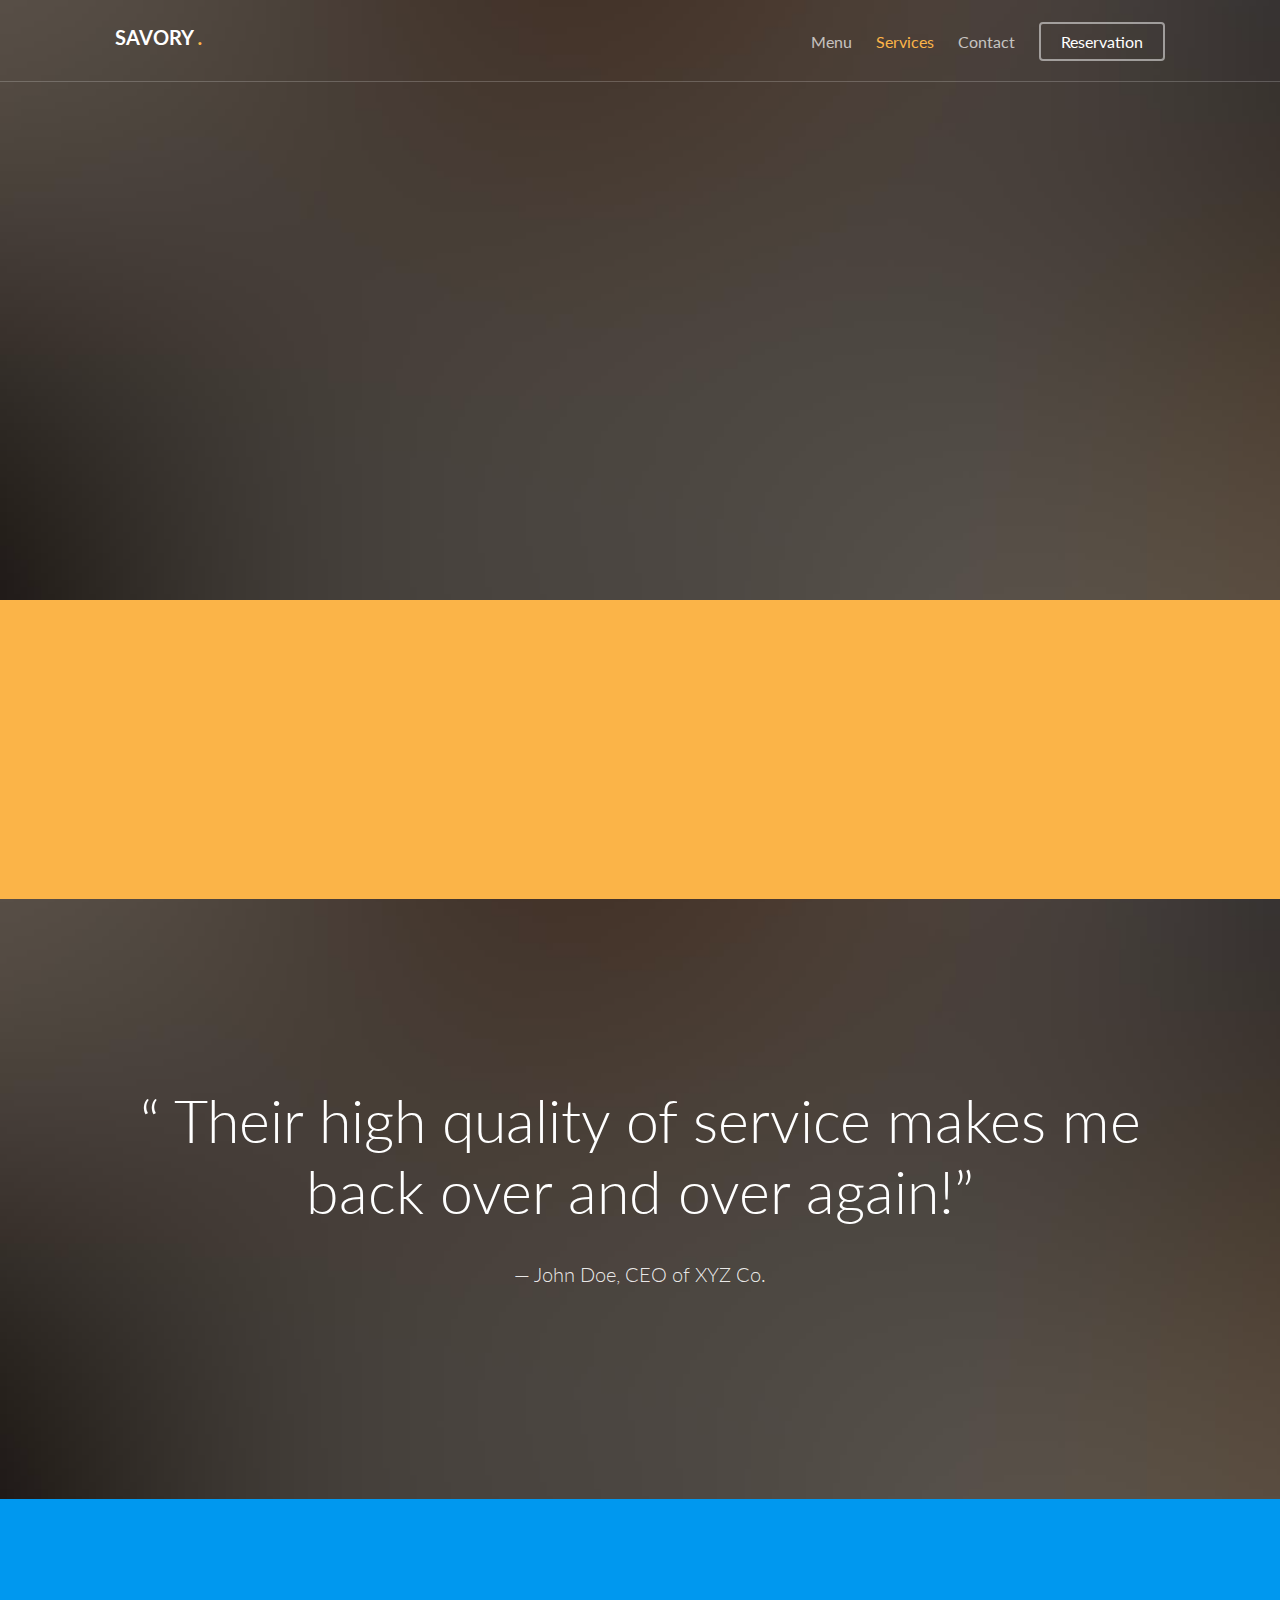
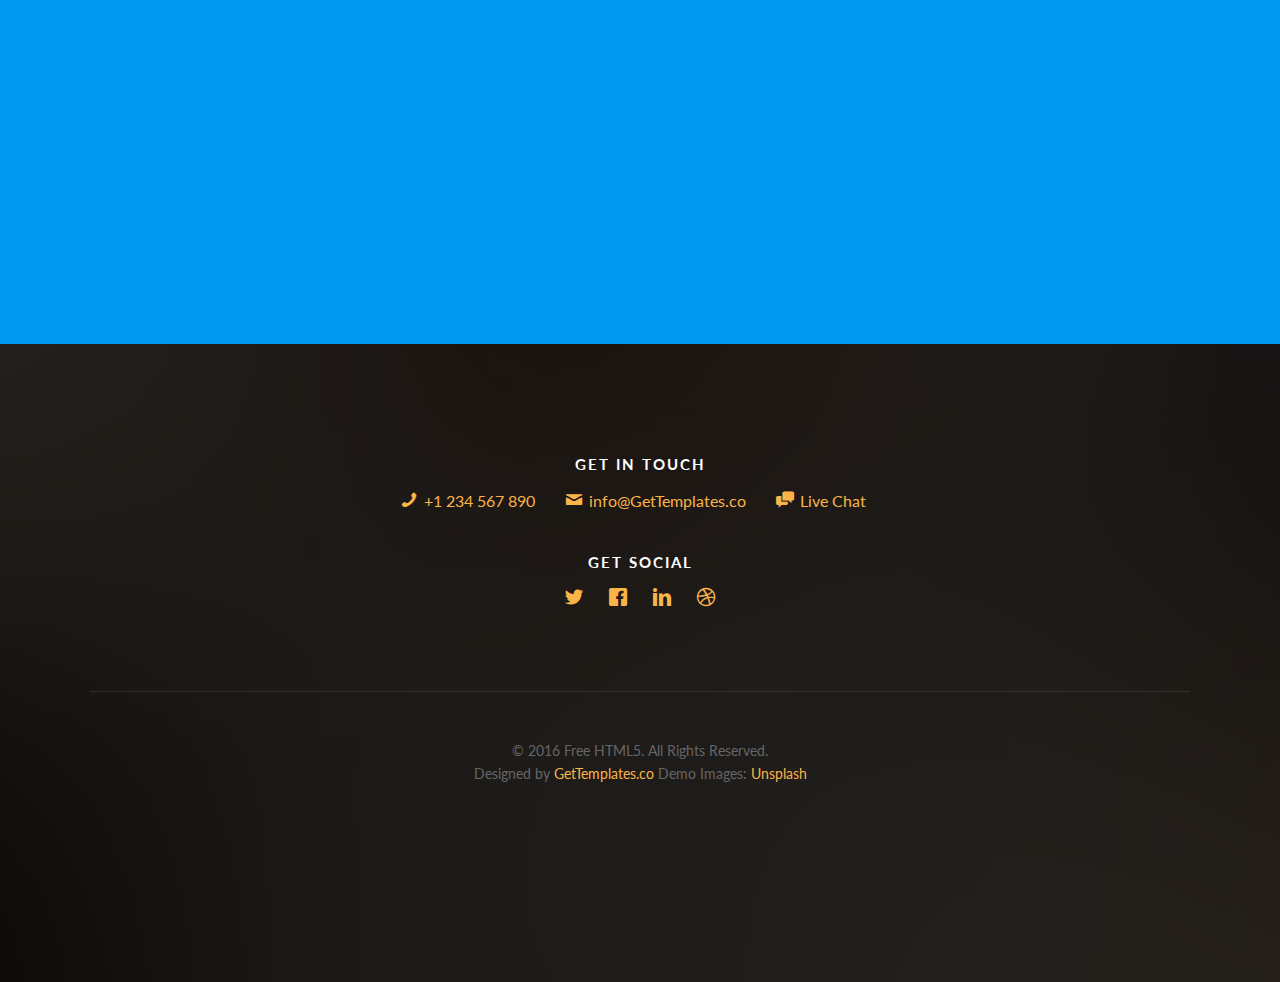
<file: web/food.html>
<!DOCTYPE HTML>
<!--
	Aesthetic by gettemplates.co
	Twitter: http://twitter.com/gettemplateco
	URL: http://gettemplates.co
-->
<style>
img{
width:550px;
height:350px;
}
.c1{
background-color: rgb(251,180,72);


}
</style>
<html>
	<head>
	<meta charset="utf-8">
	<meta http-equiv="X-UA-Compatible" content="IE=edge">
	<title>Savory &mdash; Free Website Template, Free HTML5 Template by GetTemplates.co</title>
	<meta name="viewport" content="width=device-width, initial-scale=1">
	<meta name="description" content="Free HTML5 Website Template by GetTemplates.co" />
	<meta name="keywords" content="free website templates, free html5, free template, free bootstrap, free website template, html5, css3, mobile first, responsive" />
	<meta name="author" content="GetTemplates.co" />

  	<!-- Facebook and Twitter integration -->
	<meta property="og:title" content=""/>
	<meta property="og:image" content=""/>
	<meta property="og:url" content=""/>
	<meta property="og:site_name" content=""/>
	<meta property="og:description" content=""/>
	<meta name="twitter:title" content="" />
	<meta name="twitter:image" content="" />
	<meta name="twitter:url" content="" />
	<meta name="twitter:card" content="" />

	<link href="https://fonts.googleapis.com/css?family=Lato:300,400,700" rel="stylesheet">
	<link href="https://fonts.googleapis.com/css?family=Kaushan+Script" rel="stylesheet">
	
	<!-- Animate.css -->
	<link rel="stylesheet" href="css/animate.css">
	<!-- Icomoon Icon Fonts-->
	<link rel="stylesheet" href="css/icomoon.css">
	<!-- Themify Icons-->
	<link rel="stylesheet" href="css/themify-icons.css">
	<!-- Bootstrap  -->
	<link rel="stylesheet" href="css/bootstrap.css">

	<!-- Magnific Popup -->
	<link rel="stylesheet" href="css/magnific-popup.css">

	<!-- Bootstrap DateTimePicker -->
	<link rel="stylesheet" href="css/bootstrap-datetimepicker.min.css">



	<!-- Owl Carousel  -->
	<link rel="stylesheet" href="css/owl.carousel.min.css">
	<link rel="stylesheet" href="css/owl.theme.default.min.css">

	<!-- Theme style  -->
	<link rel="stylesheet" href="css/style.css">

	<!-- Modernizr JS -->
	<script src="js/modernizr-2.6.2.min.js"></script>
	<!-- FOR IE9 below -->
	<!--[if lt IE 9]>
	<script src="js/respond.min.js"></script>
	<![endif]-->

	</head>
	<body>
		
	<div class="gtco-loader"></div>
	
	<div id="page">

	
	<!-- <div class="page-inner"> -->
	<nav class="gtco-nav" role="navigation">
		<div class="gtco-container">
			
			<div class="row">
				<div class="col-sm-4 col-xs-12">
					<div id="gtco-logo"><a href="index.html">Savory <em>.</em></a></div>
				</div>
				<div class="col-xs-8 text-right menu-1">
					<ul>
						<li><a href="menu.html">Menu</a></li>
						<li class="has-dropdown active">
							<a href="services.html">Services</a>
							<ul class="dropdown">
								<li><a href="http://127.0.0.1/Project_1/food.html">Food Catering</a></li>
								<li><a href="http://127.0.0.1/Project_1/wedding.html">Wedding Celebration</a></li>
								<li><a href="http://127.0.0.1/Project_1/birthday.html">Birthday's Celebration</a></li>
							</ul>
						</li>
						<li><a href="contact.html">Contact</a></li>
						<li class="btn-cta"><a href="index.html"><span>Reservation</span></a></li>
					</ul>	
				</div>
			</div>
			
		</div>
	</nav>	
	</header>
	
	<header id="gtco-header" class="gtco-cover gtco-cover-sm" role="banner" style="background-image: url(images/img_bg_1.jpg)" data-stellar-background-ratio="0.5">
		<div class="overlay"></div>
		<div class="gtco-container">
			<div class="row">
				<div class="col-md-12 col-md-offset-0 text-center">
					

					<div class="row row-mt-2em">
						<div class="col-md-12 mt-text animate-box" data-animate-effect="fadeInUp">
							<img src="images/foodback.jpg" >
							<h1>Food Catering Service</h1>
									</div>
						
					</div>
							
					
				</div>
			</div>
		</div>
	</header>
			
	
	
	<div class="c1">
		<div class="row fh5co-post-entry">
			<article class="col-lg-3 col-md-3 col-sm-3 col-xs-6 col-xxs-12 animate-box">
				<figure>
					<img src="images/food1.jpg" alt="Image" class="img-responsive"></a>
				</figure>
				<span class="fh5co-meta">Dessert Party</a></span>
				<h2 class="fh5co-article-title">Dessert party</a></h2>
				
			</article>
			<article class="col-lg-3 col-md-3 col-sm-3 col-xs-6 col-xxs-12 animate-box">
				<figure>
					<img src="images/food2.jpg" alt="Image" class="img-responsive"></a>
				</figure>
				<span class="fh5co-meta">Unique Enterprise Party</a></span>
				<h2 class="fh5co-article-title">Enterprise Party</a></h2>
		
			</article>
			<div class="clearfix visible-xs-block"></div>
			<article class="col-lg-3 col-md-3 col-sm-3 col-xs-6 col-xxs-12 animate-box">
				<figure>
					<img src="images/food3.jpg" alt="Image" class="img-responsive"></a>
				</figure>
				<span class="fh5co-meta">Home Party</a>
				<h2 class="fh5co-article-title">home party</a></h2>
				
			</article>
			<article class="col-lg-3 col-md-3 col-sm-3 col-xs-6 col-xxs-12 animate-box">
				<figure>
					<img src="images/food4.jpg" alt="Image" class="img-responsive"></a>
				</figure>
				<span class="fh5co-meta">Food Box</a>
				<h2 class="fh5co-article-title">food box delivery</a></h2>
				
			</article>
		
			</div>
			</div>
	
	

	<div class="gtco-cover gtco-cover-sm" style="background-image: url(images/img_bg_1.jpg)"  data-stellar-background-ratio="0.5">
		<div class="overlay"></div>
		<div class="gtco-container text-center">
			<div class="display-t">
				<div class="display-tc">
					<h1>&ldquo; Their high quality of service makes me back over and over again!&rdquo;</h1>
					<p>&mdash; John Doe, CEO of XYZ Co.</p>
				</div>	
			</div>
		</div>
	</div>

	<div id="gtco-subscribe">
		<div class="gtco-container">
			<div class="row animate-box">
				<div class="col-md-8 col-md-offset-2 text-center gtco-heading">
					<h2 class="cursive-font">Subscribe</h2>
					<p>Be the first to know about the new templates.</p>
				</div>
			</div>
			<div class="row animate-box">
				<div class="col-md-8 col-md-offset-2">
					<form class="form-inline">
						<div class="col-md-6 col-sm-6">
							<div class="form-group">
								<label for="email" class="sr-only">Email</label>
								<input type="email" class="form-control" id="email" placeholder="Your Email">
							</div>
						</div>
						<div class="col-md-6 col-sm-6">
							<button type="submit" class="btn btn-default btn-block">Subscribe</button>
						</div>
					</form>
				</div>
			</div>
		</div>
	</div>

	<footer id="gtco-footer" role="contentinfo" style="background-image: url(images/img_bg_1.jpg)" data-stellar-background-ratio="0.5">
		<div class="overlay"></div>
		<div class="gtco-container">
			<div class="row row-pb-md">

				

				
				<div class="col-md-12 text-center">
					<div class="gtco-widget">
						<h3>Get In Touch</h3>
						<ul class="gtco-quick-contact">
							<li><a href="#"><i class="icon-phone"></i> +1 234 567 890</a></li>
							<li><a href="#"><i class="icon-mail2"></i> info@GetTemplates.co</a></li>
							<li><a href="#"><i class="icon-chat"></i> Live Chat</a></li>
						</ul>
					</div>
					<div class="gtco-widget">
						<h3>Get Social</h3>
						<ul class="gtco-social-icons">
							<li><a href="#"><i class="icon-twitter"></i></a></li>
							<li><a href="#"><i class="icon-facebook"></i></a></li>
							<li><a href="#"><i class="icon-linkedin"></i></a></li>
							<li><a href="#"><i class="icon-dribbble"></i></a></li>
						</ul>
					</div>
				</div>

				<div class="col-md-12 text-center copyright">
					<p><small class="block">&copy; 2016 Free HTML5. All Rights Reserved.</small> 
						<small class="block">Designed by <a href="http://gettemplates.co/" target="_blank">GetTemplates.co</a> Demo Images: <a href="http://unsplash.com/" target="_blank">Unsplash</a></small></p>
				</div>

			</div>

			

		</div>
	</footer>
	<!-- </div> -->

	</div>

	<div class="gototop js-top">
		<a href="#" class="js-gotop"><i class="icon-arrow-up"></i></a>
	</div>
	
	<!-- jQuery -->
	<script src="js/jquery.min.js"></script>
	<!-- jQuery Easing -->
	<script src="js/jquery.easing.1.3.js"></script>
	<!-- Bootstrap -->
	<script src="js/bootstrap.min.js"></script>
	<!-- Waypoints -->
	<script src="js/jquery.waypoints.min.js"></script>
	<!-- Carousel -->
	<script src="js/owl.carousel.min.js"></script>
	<!-- countTo -->
	<script src="js/jquery.countTo.js"></script>

	<!-- Stellar Parallax -->
	<script src="js/jquery.stellar.min.js"></script>

	<!-- Magnific Popup -->
	<script src="js/jquery.magnific-popup.min.js"></script>
	<script src="js/magnific-popup-options.js"></script>
	
	<script src="js/moment.min.js"></script>
	<script src="js/bootstrap-datetimepicker.min.js"></script>


	<!-- Main -->
	<script src="js/main.js"></script>

	</body>
</html>
</file>
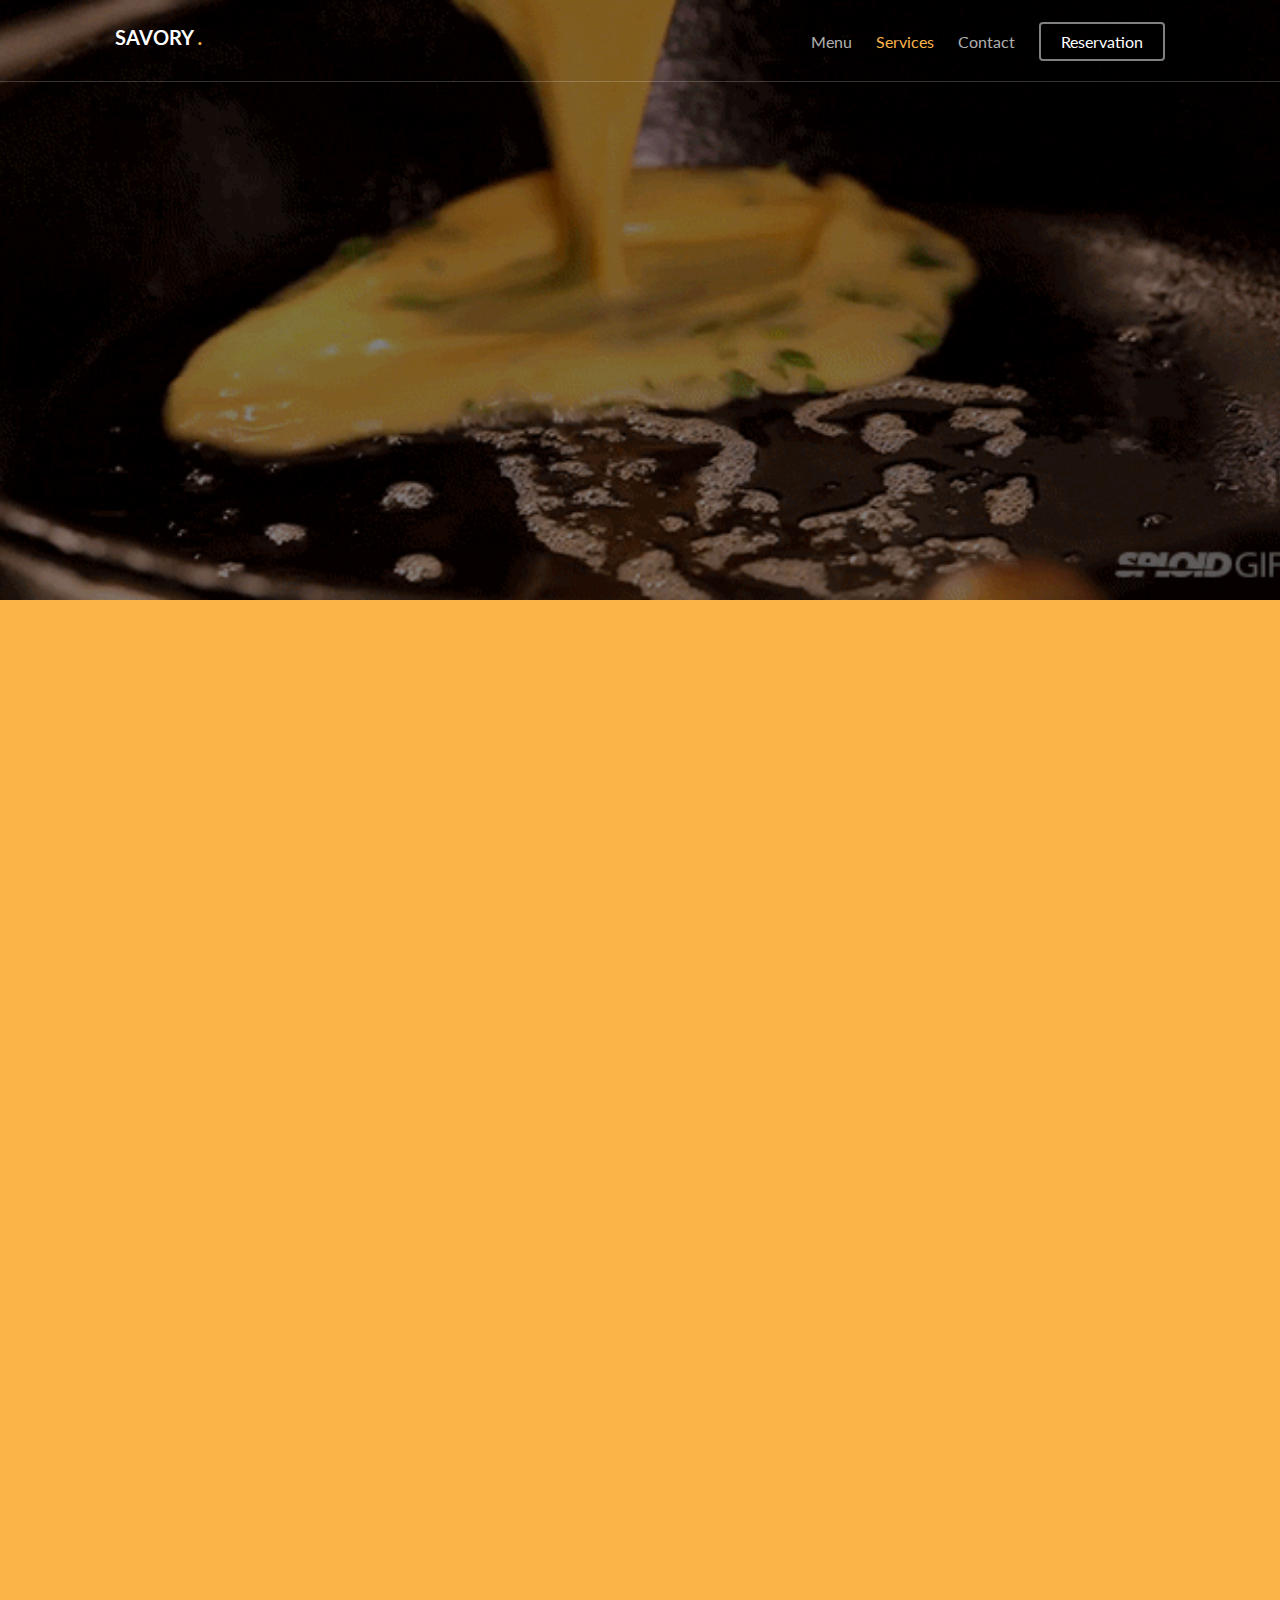
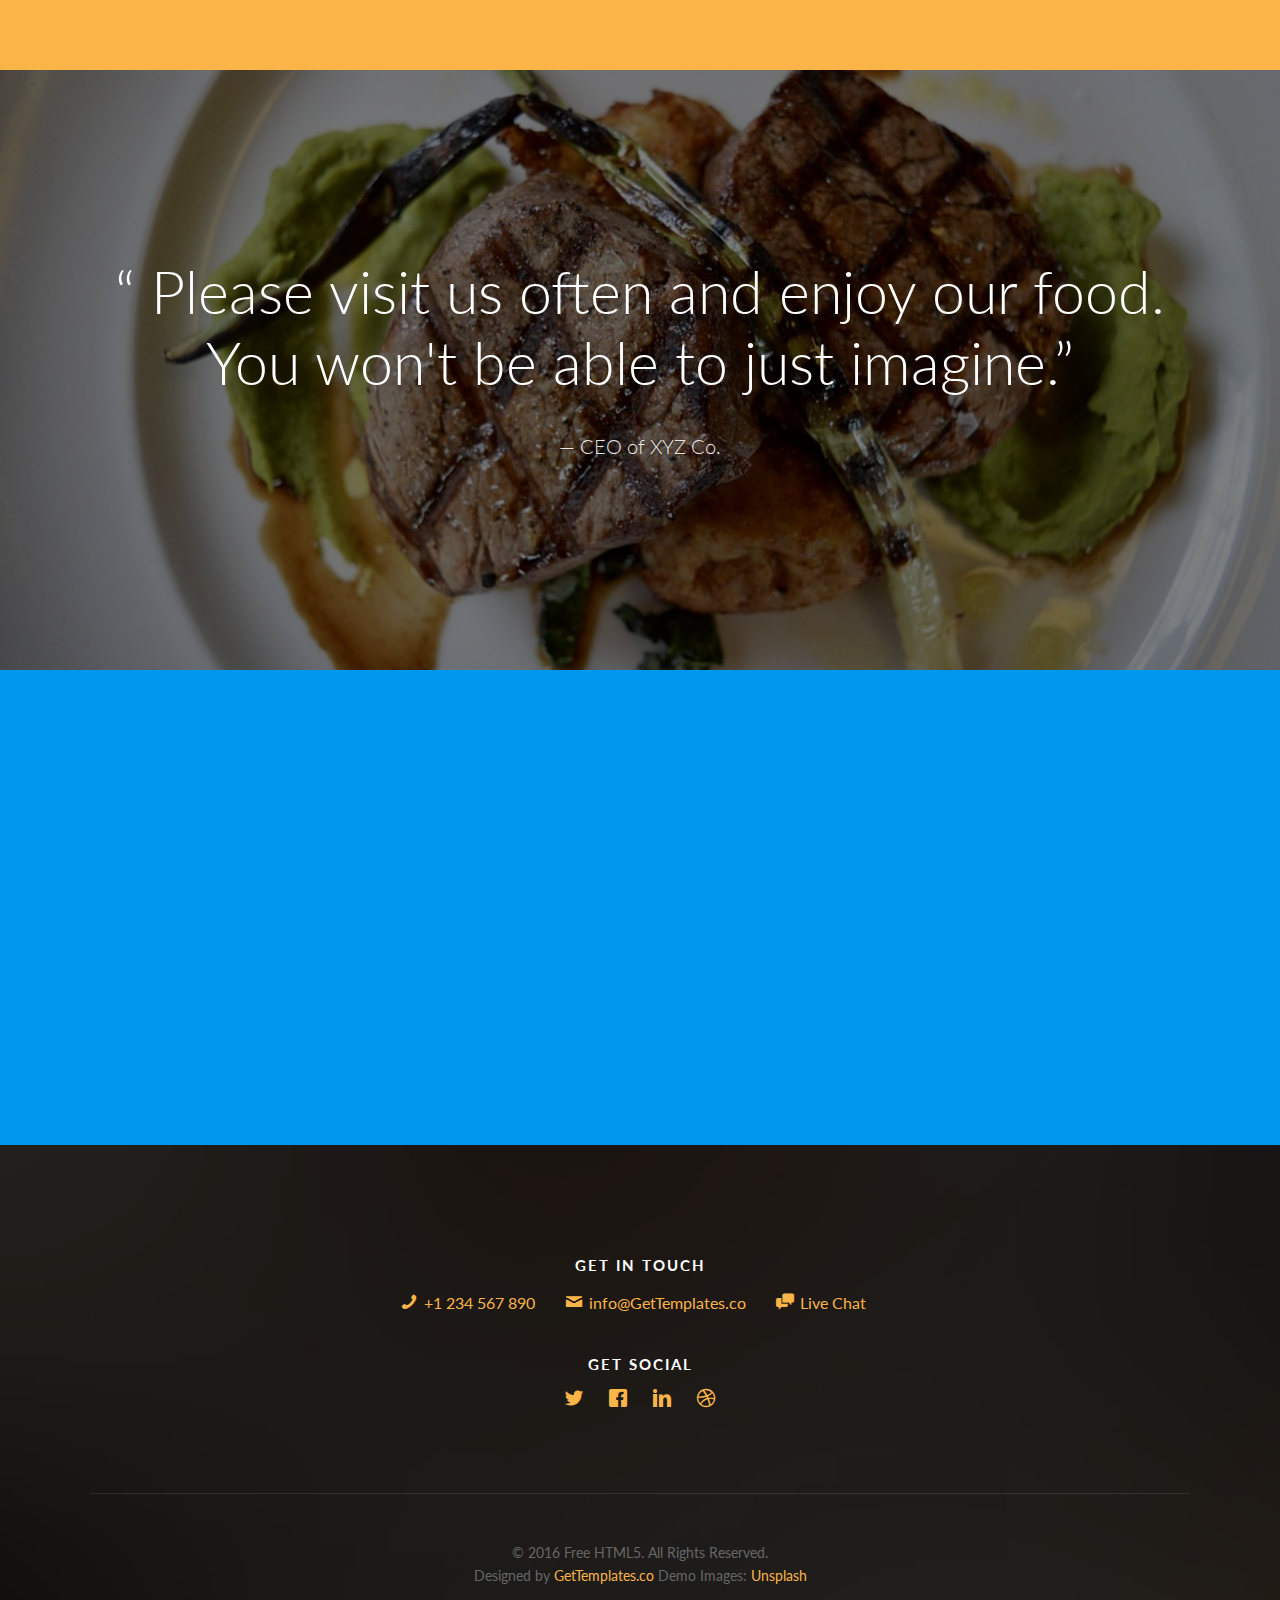
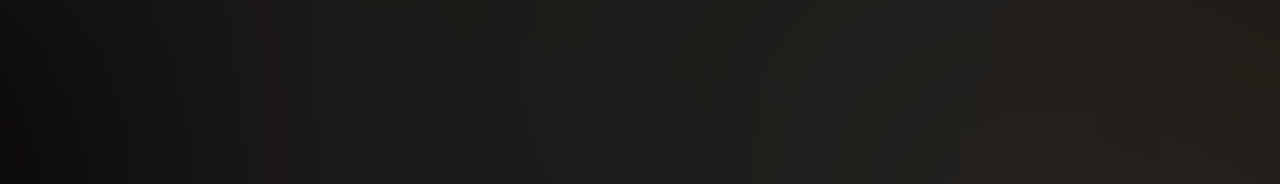
<file: web/services.html>
<!DOCTYPE HTML>
<!--
   Aesthetic by gettemplates.co
   Twitter: http://twitter.com/gettemplateco
   URL: http://gettemplates.co
-->
<html>



   <head>
   <meta charset="utf-8">
   <meta http-equiv="X-UA-Compatible" content="IE=edge">
   <title>Savory &mdash; Free Website Template, Free HTML5 Template by GetTemplates.co</title>
   <meta name="viewport" content="width=device-width, initial-scale=1">
   <meta name="description" content="Free HTML5 Website Template by GetTemplates.co" />
   <meta name="keywords" content="free website templates, free html5, free template, free bootstrap, free website template, html5, css3, mobile first, responsive" />
   <meta name="author" content="GetTemplates.co" />

     <!-- Facebook and Twitter integration -->
   <meta property="og:title" content=""/>
   <meta property="og:image" content=""/>
   <meta property="og:url" content=""/>
   <meta property="og:site_name" content=""/>
   <meta property="og:description" content=""/>
   <meta name="twitter:title" content="" />
   <meta name="twitter:image" content="" />
   <meta name="twitter:url" content="" />
   <meta name="twitter:card" content="" />

   <link href="https://fonts.googleapis.com/css?family=Lato:300,400,700" rel="stylesheet">
   <link href="https://fonts.googleapis.com/css?family=Kaushan+Script" rel="stylesheet">
   
   <!-- Animate.css -->
   <link rel="stylesheet" href="css/animate.css">
   <!-- Icomoon Icon Fonts-->
   <link rel="stylesheet" href="css/icomoon.css">
   <!-- Themify Icons-->
   <link rel="stylesheet" href="css/themify-icons.css">
   <!-- Bootstrap  -->
   <link rel="stylesheet" href="css/bootstrap.css">

   <!-- Magnific Popup -->
   <link rel="stylesheet" href="css/magnific-popup.css">

   <!-- Bootstrap DateTimePicker -->
   <link rel="stylesheet" href="css/bootstrap-datetimepicker.min.css">



   <!-- Owl Carousel  -->
   <link rel="stylesheet" href="css/owl.carousel.min.css">
   <link rel="stylesheet" href="css/owl.theme.default.min.css">

   <!-- Theme style  -->
   <link rel="stylesheet" href="css/style.css">

   <!-- Modernizr JS -->
   <script src="js/modernizr-2.6.2.min.js"></script>
   <!-- FOR IE9 below -->
   <!--[if lt IE 9]>
   <script src="js/respond.min.js"></script>
   <![endif]-->

   </head>
   <body>
      
   <div class="gtco-loader"></div>
   
   <div id="page">

   
   <!-- <div class="page-inner"> -->
   <nav class="gtco-nav" role="navigation">
      <div class="gtco-container">
         
         <div class="row">
            <div class="col-sm-4 col-xs-12">
               <div id="gtco-logo"><a href="index.html">Savory <em>.</em></a></div>
            </div>
            <div class="col-xs-8 text-right menu-1">
               <ul>
                  <li><a href="menu.html">Menu</a></li>
                  <li class="has-dropdown active">
                     <a href="services.html">Services</a>
                     <ul class="dropdown">
                        <li><a href="http://127.0.0.1/Project_1/food.html">Food Catering</a></li>
                        <li><a href="http://127.0.0.1/Project_1/wedding.html">Wedding Celebration</a></li>
                        <li><a href="http://127.0.0.1/Project_1/birthday.html">Birthday's Celebration</a></li>
                     </ul>
                  </li>
                  <li><a href="contact.html">Contact</a></li>
                  <li class="btn-cta"><a href="index.html"><span>Reservation</span></a></li>
               </ul>   
            </div>
         </div>
         
      </div>
   </nav>
   
   <header id="gtco-header" class="gtco-cover gtco-cover-sm" role="banner" style="background-image: url(images/food01.gif)" data-stellar-background-ratio="0.5">
      <div class="overlay"></div>
      <div class="gtco-container">
         <div class="row">
            <div class="col-md-12 col-md-offset-0 text-center">
               

               <div class="row row-mt-15em">
                  <div class="col-md-12 mt-text animate-box" data-animate-effect="fadeInUp">
                     <span class="intro-text-small">Enjoy your meal! <a href="https://www.mangoplate.com/" target="_blank">mangoplate!</a></span>
                     <h1 class="cursive-font">It's our pleasure to serve!</h1>   
                  </div>
                  
               </div>
                     
               
            </div>
         </div>
      </div>
   </header>

   
   
   <div id="gtco-features">
      <div class="gtco-container">
         <div class="row">
            <div class="col-md-8 col-md-offset-2 text-center gtco-heading animate-box">
               <h2 class="cursive-font">Our Services</h2>
               <p> We provide the following services for our customers' pleasurable and comfortable meal..</p>
            </div>
         </div>
         
   
         <div class="row">
            <div class="col-md-4 col-sm-6">
               <div class="feature-center animate-box" data-animate-effect="fadeIn">
                  <span class="icon">
                     <i class="ti-face-smile"></i>
                  </span>
               <a href="https://www.instagram.com/kyesang78/" target="Happy People">   <h3>Happy People</h3>

                   <p>Yoon Gyesang will be happy to assist you. Please call us anytime.</p>
                  
               </div>
            </div>
            <div class="col-md-4 col-sm-6">
               <div class="feature-center animate-box" data-animate-effect="fadeIn">
                  <span class="icon">
                     <i class="ti-thought"></i>
                  </span>
                  <h3>Creative Culinary</h3>
                  <p> We make new dishes with the fresh material every week.</p>
               </div>
            </div>
            <div class="col-md-4 col-sm-6">
               <div class="feature-center animate-box" data-animate-effect="fadeIn">
                  <span class="icon">
                     <i class="ti-truck"></i>
                  </span>
                  <h3>Food Delivery</h3>
                  <p> Bo Gum Park will deliver you the food when you order food using application. </p>
               </div>
            </div>
            <div class="col-md-4 col-sm-6">
               <div class="feature-center animate-box" data-animate-effect="fadeIn">
                  <span class="icon">
                     <i class="ti-face-smile"></i>
                  </span>
                  <h3>Seasoning Choice</h3>
                  <p> You may choose the seasoning for your steak :  salt, pepper, olive oil, rosemary etc.</p>
               </div>
            </div>
            <div class="col-md-4 col-sm-6">
               <div class="feature-center animate-box" data-animate-effect="fadeIn">
                  <span class="icon">
                     <i class="ti-thought"></i>
                  </span>
                  <h3>Corkage Free</h3>
                  <p>Please bring the wine you love the most and enjoy. Corkage is free.</p>
               </div>
            </div>
            <div class="col-md-4 col-sm-6">
               <div class="feature-center animate-box" data-animate-effect="fadeIn">
                  <span class="icon">
                     <i class="ti-truck"></i>
                  </span>
                  <h3>Ballet Parking</h3>
                  <p>Ballet service that Dong Won Kang will do.</p>
               </div>
            </div>

         </div>
      </div>
   </div>


   <div class="gtco-cover gtco-cover-sm" style="background-image: url(images/steak.jpg)"  data-stellar-background-ratio="0.5">


      <div class="overlay"></div>
      <div class="gtco-container text-center">
         <div class="display-t">
            <div class="display-tc">
               <h1>&ldquo; Please visit us often and enjoy our food. You won't be able to just imagine.&rdquo;</h1>
               <p>&mdash; CEO of XYZ Co.</p>
            </div>   
         </div>
      </div>
   </div>

   <div id="gtco-subscribe">
      <div class="gtco-container">
         <div class="row animate-box">
            <div class="col-md-8 col-md-offset-2 text-center gtco-heading">
               <h2 class="cursive-font">Subscribe</h2>
               <p>Please leave us your email address if you would like to subscribe more information about our restaurant.</p>
            </div>
         </div>
         <div class="row animate-box">
            <div class="col-md-8 col-md-offset-2">
               <form class="form-inline">
                  <div class="col-md-6 col-sm-6">
                     <div class="form-group">
                        <label for="email" class="sr-only">Email</label>
                        <input type="email" class="form-control" id="email" placeholder="Your Email">
                     </div>
                  </div>
                  <div class="col-md-6 col-sm-6">
                     <button type="submit" class="btn btn-default btn-block">Subscribe</button>
                  </div>
               </form>
            </div>
         </div>
      </div>
   </div>

   <footer id="gtco-footer" role="contentinfo" style="background-image: url(images/img_bg_1.jpg)" data-stellar-background-ratio="0.5">
      <div class="overlay"></div>
      <div class="gtco-container">
         <div class="row row-pb-md">

            

            
            <div class="col-md-12 text-center">
               <div class="gtco-widget">
                  <h3>Get In Touch</h3>
                  <ul class="gtco-quick-contact">
                     <li><a href="#"><i class="icon-phone"></i> +1 234 567 890</a></li>
                     <li><a href="#"><i class="icon-mail2"></i> info@GetTemplates.co</a></li>
                     <li><a href="#"><i class="icon-chat"></i> Live Chat</a></li>
                  </ul>
               </div>
               <div class="gtco-widget">
                  <h3>Get Social</h3>
                  <ul class="gtco-social-icons">
                     <li><a href="#"><i class="icon-twitter"></i></a></li>
                     <li><a href="#"><i class="icon-facebook"></i></a></li>
                     <li><a href="#"><i class="icon-linkedin"></i></a></li>
                     <li><a href="#"><i class="icon-dribbble"></i></a></li>
                  </ul>
               </div>
            </div>

            <div class="col-md-12 text-center copyright">
               <p><small class="block">&copy; 2016 Free HTML5. All Rights Reserved.</small> 
                  <small class="block">Designed by <a href="http://gettemplates.co/" target="_blank">GetTemplates.co</a> Demo Images: <a href="http://unsplash.com/" target="_blank">Unsplash</a></small></p>
            </div>

         </div>

         

      </div>
   </footer>
   <!-- </div> -->

   </div>

   <div class="gototop js-top">
      <a href="#" class="js-gotop"><i class="icon-arrow-up"></i></a>
   </div>
   
   <!-- jQuery -->
   <script src="js/jquery.min.js"></script>
   <!-- jQuery Easing -->
   <script src="js/jquery.easing.1.3.js"></script>
   <!-- Bootstrap -->
   <script src="js/bootstrap.min.js"></script>
   <!-- Waypoints -->
   <script src="js/jquery.waypoints.min.js"></script>
   <!-- Carousel -->
   <script src="js/owl.carousel.min.js"></script>
   <!-- countTo -->
   <script src="js/jquery.countTo.js"></script>

   <!-- Stellar Parallax -->
   <script src="js/jquery.stellar.min.js"></script>

   <!-- Magnific Popup -->
   <script src="js/jquery.magnific-popup.min.js"></script>
   <script src="js/magnific-popup-options.js"></script>
   
   <script src="js/moment.min.js"></script>
   <script src="js/bootstrap-datetimepicker.min.js"></script>


   <!-- Main -->
   <script src="js/main.js"></script>

   </body>
</html>
</file>
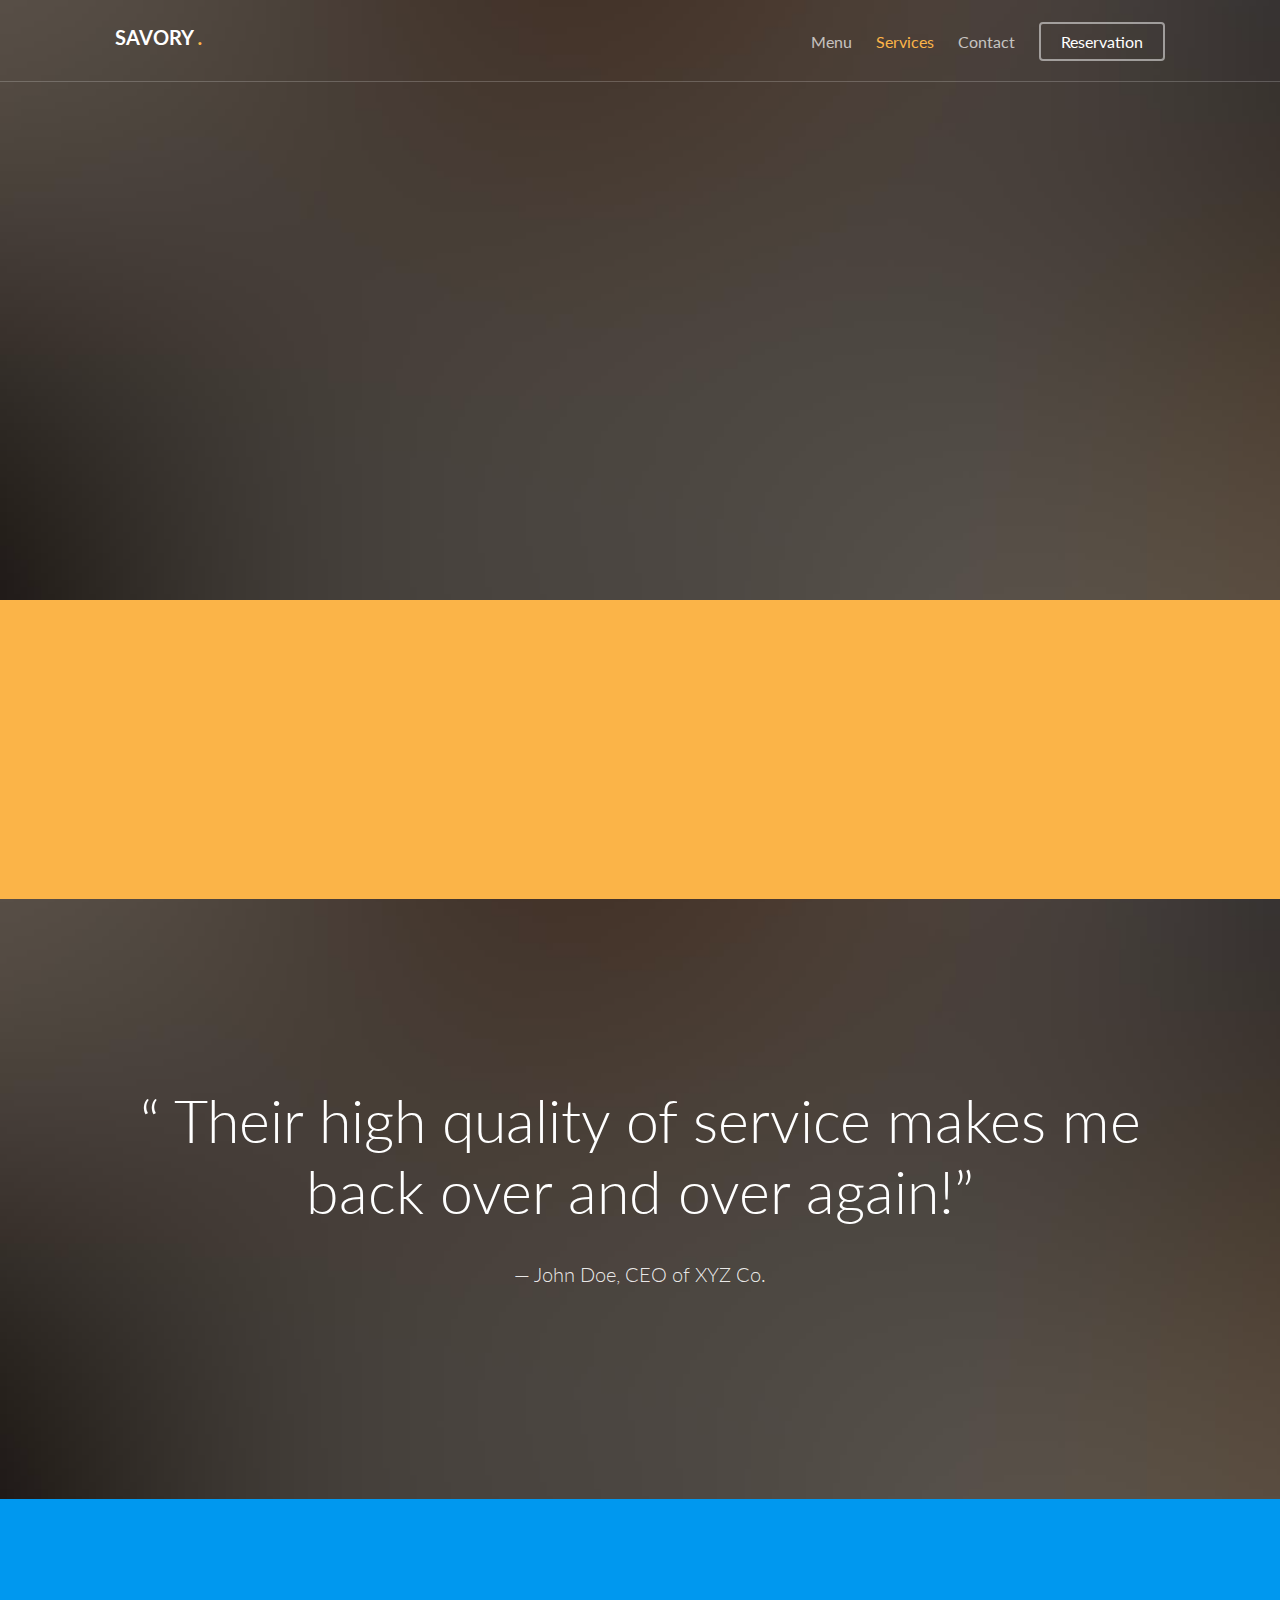
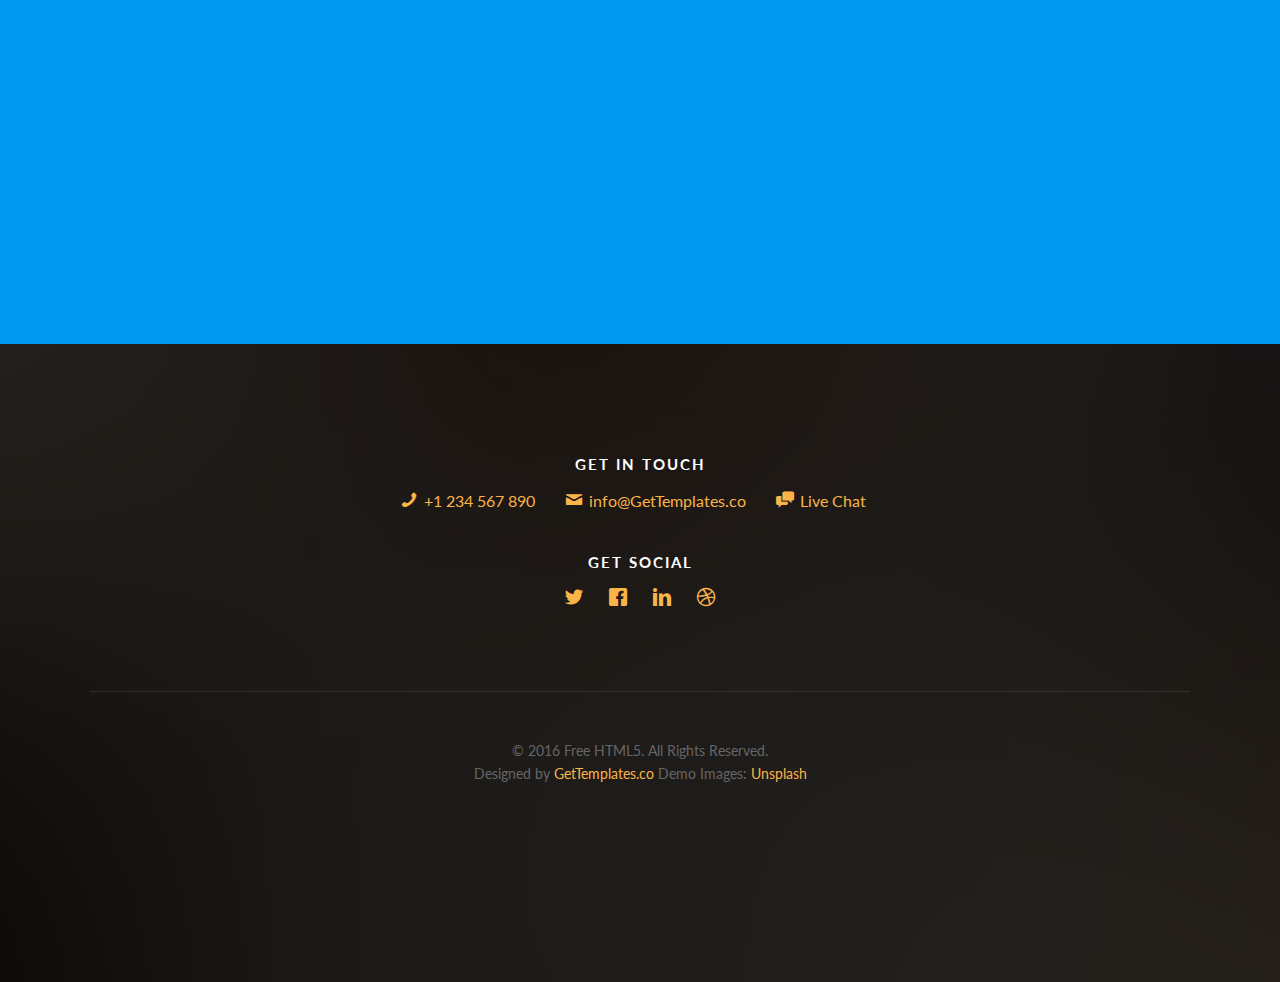
<file: web/wedding.html>
<!DOCTYPE HTML>
<!--
	Aesthetic by gettemplates.co
	Twitter: http://twitter.com/gettemplateco
	URL: http://gettemplates.co
-->
<style>
img{
width:550px;
height:350px;
}
.c1{
background-color: rgb(251,180,72);


}
</style>
<html>
	<head>
	<meta charset="utf-8">
	<meta http-equiv="X-UA-Compatible" content="IE=edge">
	<title>Savory &mdash; Free Website Template, Free HTML5 Template by GetTemplates.co</title>
	<meta name="viewport" content="width=device-width, initial-scale=1">
	<meta name="description" content="Free HTML5 Website Template by GetTemplates.co" />
	<meta name="keywords" content="free website templates, free html5, free template, free bootstrap, free website template, html5, css3, mobile first, responsive" />
	<meta name="author" content="GetTemplates.co" />

  	<!-- Facebook and Twitter integration -->
	<meta property="og:title" content=""/>
	<meta property="og:image" content=""/>
	<meta property="og:url" content=""/>
	<meta property="og:site_name" content=""/>
	<meta property="og:description" content=""/>
	<meta name="twitter:title" content="" />
	<meta name="twitter:image" content="" />
	<meta name="twitter:url" content="" />
	<meta name="twitter:card" content="" />

	<link href="https://fonts.googleapis.com/css?family=Lato:300,400,700" rel="stylesheet">
	<link href="https://fonts.googleapis.com/css?family=Kaushan+Script" rel="stylesheet">
	
	<!-- Animate.css -->
	<link rel="stylesheet" href="css/animate.css">
	<!-- Icomoon Icon Fonts-->
	<link rel="stylesheet" href="css/icomoon.css">
	<!-- Themify Icons-->
	<link rel="stylesheet" href="css/themify-icons.css">
	<!-- Bootstrap  -->
	<link rel="stylesheet" href="css/bootstrap.css">

	<!-- Magnific Popup -->
	<link rel="stylesheet" href="css/magnific-popup.css">

	<!-- Bootstrap DateTimePicker -->
	<link rel="stylesheet" href="css/bootstrap-datetimepicker.min.css">



	<!-- Owl Carousel  -->
	<link rel="stylesheet" href="css/owl.carousel.min.css">
	<link rel="stylesheet" href="css/owl.theme.default.min.css">

	<!-- Theme style  -->
	<link rel="stylesheet" href="css/style.css">

	<!-- Modernizr JS -->
	<script src="js/modernizr-2.6.2.min.js"></script>
	<!-- FOR IE9 below -->
	<!--[if lt IE 9]>
	<script src="js/respond.min.js"></script>
	<![endif]-->

	</head>
	<body>
		
	<div class="gtco-loader"></div>
	
	<div id="page">

	
	<!-- <div class="page-inner"> -->
	<nav class="gtco-nav" role="navigation">
		<div class="gtco-container">
			
			<div class="row">
				<div class="col-sm-4 col-xs-12">
					<div id="gtco-logo"><a href="index.html">Savory <em>.</em></a></div>
				</div>
				<div class="col-xs-8 text-right menu-1">
					<ul>
						<li><a href="menu.html">Menu</a></li>
						<li class="has-dropdown active">
							<a href="services.html">Services</a>
							<ul class="dropdown">
								<li><a href="http://127.0.0.1/Project_1/food.html">Food Catering</a></li>
								<li><a href="http://127.0.0.1/Project_1/wedding.html">Wedding Celebration</a></li>
								<li><a href="http://127.0.0.1/Project_1/birthday.html">Birthday's Celebration</a></li>
							</ul>
						</li>
						<li><a href="contact.html">Contact</a></li>
						<li class="btn-cta"><a href="index.html"><span>Reservation</span></a></li>
					</ul>	
				</div>
			</div>
			
		</div>
	</nav>	
	</header>
	
	<header id="gtco-header" class="gtco-cover gtco-cover-sm" role="banner" style="background-image: url(images/img_bg_1.jpg)" data-stellar-background-ratio="0.5">
		<div class="overlay"></div>
		<div class="gtco-container">
			<div class="row">
				<div class="col-md-12 col-md-offset-0 text-center">
					

					<div class="row row-mt-2em">
						<div class="col-md-12 mt-text animate-box" data-animate-effect="fadeInUp">
							<img src="images/wedback.jpg" >
							<h1>Wedding's Celebration</h1>
									</div>
						
					</div>
							
					
				</div>
			</div>
		</div>
	</header>
			
	
	
	<div class="c1">
		<div class="row fh5co-post-entry">
			<article class="col-lg-3 col-md-3 col-sm-3 col-xs-6 col-xxs-12 animate-box">
				<figure>
					<img src="images/wed1.jpg" alt="Image" class="img-responsive"></a>
				</figure>
				<span class="fh5co-meta">Dessert Party</a></span>
				<h2 class="fh5co-article-title">Dessert party</a></h2>
				
			</article>
			<article class="col-lg-3 col-md-3 col-sm-3 col-xs-6 col-xxs-12 animate-box">
				<figure>
					<img src="images/wed2.jpg" alt="Image" class="img-responsive"></a>
				</figure>
				<span class="fh5co-meta">Unique Enterprise Party</a></span>
				<h2 class="fh5co-article-title">Enterprise Party</a></h2>
		
			</article>
			<div class="clearfix visible-xs-block"></div>
			<article class="col-lg-3 col-md-3 col-sm-3 col-xs-6 col-xxs-12 animate-box">
				<figure>
					<img src="images/wed3.jpg" alt="Image" class="img-responsive"></a>
				</figure>
				<span class="fh5co-meta">Home Party</a>
				<h2 class="fh5co-article-title">home party</a></h2>
				
			</article>
			<article class="col-lg-3 col-md-3 col-sm-3 col-xs-6 col-xxs-12 animate-box">
				<figure>
					<img src="images/wed4.jpg" alt="Image" class="img-responsive"></a>
				</figure>
				<span class="fh5co-meta">Food Box</a>
				<h2 class="fh5co-article-title">food box delivery</a></h2>
				
			</article>
		
			</div>
			</div>
	
	

	<div class="gtco-cover gtco-cover-sm" style="background-image: url(images/img_bg_1.jpg)"  data-stellar-background-ratio="0.5">
		<div class="overlay"></div>
		<div class="gtco-container text-center">
			<div class="display-t">
				<div class="display-tc">
					<h1>&ldquo; Their high quality of service makes me back over and over again!&rdquo;</h1>
					<p>&mdash; John Doe, CEO of XYZ Co.</p>
				</div>	
			</div>
		</div>
	</div>

	<div id="gtco-subscribe">
		<div class="gtco-container">
			<div class="row animate-box">
				<div class="col-md-8 col-md-offset-2 text-center gtco-heading">
					<h2 class="cursive-font">Subscribe</h2>
					<p>Be the first to know about the new templates.</p>
				</div>
			</div>
			<div class="row animate-box">
				<div class="col-md-8 col-md-offset-2">
					<form class="form-inline">
						<div class="col-md-6 col-sm-6">
							<div class="form-group">
								<label for="email" class="sr-only">Email</label>
								<input type="email" class="form-control" id="email" placeholder="Your Email">
							</div>
						</div>
						<div class="col-md-6 col-sm-6">
							<button type="submit" class="btn btn-default btn-block">Subscribe</button>
						</div>
					</form>
				</div>
			</div>
		</div>
	</div>

	<footer id="gtco-footer" role="contentinfo" style="background-image: url(images/img_bg_1.jpg)" data-stellar-background-ratio="0.5">
		<div class="overlay"></div>
		<div class="gtco-container">
			<div class="row row-pb-md">

				

				
				<div class="col-md-12 text-center">
					<div class="gtco-widget">
						<h3>Get In Touch</h3>
						<ul class="gtco-quick-contact">
							<li><a href="#"><i class="icon-phone"></i> +1 234 567 890</a></li>
							<li><a href="#"><i class="icon-mail2"></i> info@GetTemplates.co</a></li>
							<li><a href="#"><i class="icon-chat"></i> Live Chat</a></li>
						</ul>
					</div>
					<div class="gtco-widget">
						<h3>Get Social</h3>
						<ul class="gtco-social-icons">
							<li><a href="#"><i class="icon-twitter"></i></a></li>
							<li><a href="#"><i class="icon-facebook"></i></a></li>
							<li><a href="#"><i class="icon-linkedin"></i></a></li>
							<li><a href="#"><i class="icon-dribbble"></i></a></li>
						</ul>
					</div>
				</div>

				<div class="col-md-12 text-center copyright">
					<p><small class="block">&copy; 2016 Free HTML5. All Rights Reserved.</small> 
						<small class="block">Designed by <a href="http://gettemplates.co/" target="_blank">GetTemplates.co</a> Demo Images: <a href="http://unsplash.com/" target="_blank">Unsplash</a></small></p>
				</div>

			</div>

			

		</div>
	</footer>
	<!-- </div> -->

	</div>

	<div class="gototop js-top">
		<a href="#" class="js-gotop"><i class="icon-arrow-up"></i></a>
	</div>
	
	<!-- jQuery -->
	<script src="js/jquery.min.js"></script>
	<!-- jQuery Easing -->
	<script src="js/jquery.easing.1.3.js"></script>
	<!-- Bootstrap -->
	<script src="js/bootstrap.min.js"></script>
	<!-- Waypoints -->
	<script src="js/jquery.waypoints.min.js"></script>
	<!-- Carousel -->
	<script src="js/owl.carousel.min.js"></script>
	<!-- countTo -->
	<script src="js/jquery.countTo.js"></script>

	<!-- Stellar Parallax -->
	<script src="js/jquery.stellar.min.js"></script>

	<!-- Magnific Popup -->
	<script src="js/jquery.magnific-popup.min.js"></script>
	<script src="js/magnific-popup-options.js"></script>
	
	<script src="js/moment.min.js"></script>
	<script src="js/bootstrap-datetimepicker.min.js"></script>


	<!-- Main -->
	<script src="js/main.js"></script>

	</body>
</html>
</file>
<file: web/css/icomoon.css>
@font-face {
  font-family: 'icomoon';
  src:  url('../fonts/icomoon/icomoon.eot?6iuir');
  src:  url('../fonts/icomoon/icomoon.eot?6iuir#iefix') format('embedded-opentype'),
    url('../fonts/icomoon/icomoon.ttf?6iuir') format('truetype'),
    url('../fonts/icomoon/icomoon.woff?6iuir') format('woff'),
    url('../fonts/icomoon/icomoon.svg?6iuir#icomoon') format('svg');
  font-weight: normal;
  font-style: normal;
}

[class^="icon-"], [class*=" icon-"] {
  /* use !important to prevent issues with browser extensions that change fonts */
  font-family: 'icomoon' !important;
  speak: none;
  font-style: normal;
  font-weight: normal;
  font-variant: normal;
  text-transform: none;
  line-height: 1;

  /* Better Font Rendering =========== */
  -webkit-font-smoothing: antialiased;
  -moz-osx-font-smoothing: grayscale;
}

.icon-eye:before {
  content: "\e000";
}
.icon-paper-clip:before {
  content: "\e001";
}
.icon-mail:before {
  content: "\e002";
}
.icon-toggle:before {
  content: "\e003";
}
.icon-layout:before {
  content: "\e004";
}
.icon-link:before {
  content: "\e005";
}
.icon-bell:before {
  content: "\e006";
}
.icon-lock:before {
  content: "\e007";
}
.icon-unlock:before {
  content: "\e008";
}
.icon-ribbon:before {
  content: "\e009";
}
.icon-image:before {
  content: "\e010";
}
.icon-signal:before {
  content: "\e011";
}
.icon-target:before {
  content: "\e012";
}
.icon-clipboard:before {
  content: "\e013";
}
.icon-clock:before {
  content: "\e014";
}
.icon-watch:before {
  content: "\e015";
}
.icon-air-play:before {
  content: "\e016";
}
.icon-camera:before {
  content: "\e017";
}
.icon-video:before {
  content: "\e018";
}
.icon-disc:before {
  content: "\e019";
}
.icon-printer:before {
  content: "\e020";
}
.icon-monitor:before {
  content: "\e021";
}
.icon-server:before {
  content: "\e022";
}
.icon-cog:before {
  content: "\e023";
}
.icon-heart:before {
  content: "\e024";
}
.icon-paragraph:before {
  content: "\e025";
}
.icon-align-justify:before {
  content: "\e026";
}
.icon-align-left:before {
  content: "\e027";
}
.icon-align-center:before {
  content: "\e028";
}
.icon-align-right:before {
  content: "\e029";
}
.icon-book:before {
  content: "\e030";
}
.icon-layers:before {
  content: "\e031";
}
.icon-stack:before {
  content: "\e032";
}
.icon-stack-2:before {
  content: "\e033";
}
.icon-paper:before {
  content: "\e034";
}
.icon-paper-stack:before {
  content: "\e035";
}
.icon-search:before {
  content: "\e036";
}
.icon-zoom-in:before {
  content: "\e037";
}
.icon-zoom-out:before {
  content: "\e038";
}
.icon-reply:before {
  content: "\e039";
}
.icon-circle-plus:before {
  content: "\e040";
}
.icon-circle-minus:before {
  content: "\e041";
}
.icon-circle-check:before {
  content: "\e042";
}
.icon-circle-cross:before {
  content: "\e043";
}
.icon-square-plus:before {
  content: "\e044";
}
.icon-square-minus:before {
  content: "\e045";
}
.icon-square-check:before {
  content: "\e046";
}
.icon-square-cross:before {
  content: "\e047";
}
.icon-microphone:before {
  content: "\e048";
}
.icon-record:before {
  content: "\e049";
}
.icon-skip-back:before {
  content: "\e050";
}
.icon-rewind:before {
  content: "\e051";
}
.icon-play:before {
  content: "\e052";
}
.icon-pause:before {
  content: "\e053";
}
.icon-stop:before {
  content: "\e054";
}
.icon-fast-forward:before {
  content: "\e055";
}
.icon-skip-forward:before {
  content: "\e056";
}
.icon-shuffle:before {
  content: "\e057";
}
.icon-repeat:before {
  content: "\e058";
}
.icon-folder:before {
  content: "\e059";
}
.icon-umbrella:before {
  content: "\e060";
}
.icon-moon:before {
  content: "\e061";
}
.icon-thermometer:before {
  content: "\e062";
}
.icon-drop:before {
  content: "\e063";
}
.icon-sun:before {
  content: "\e064";
}
.icon-cloud:before {
  content: "\e065";
}
.icon-cloud-upload:before {
  content: "\e066";
}
.icon-cloud-download:before {
  content: "\e067";
}
.icon-upload:before {
  content: "\e068";
}
.icon-download:before {
  content: "\e069";
}
.icon-location:before {
  content: "\e070";
}
.icon-location-2:before {
  content: "\e071";
}
.icon-map:before {
  content: "\e072";
}
.icon-battery:before {
  content: "\e073";
}
.icon-head:before {
  content: "\e074";
}
.icon-briefcase:before {
  content: "\e075";
}
.icon-speech-bubble:before {
  content: "\e076";
}
.icon-anchor:before {
  content: "\e077";
}
.icon-globe:before {
  content: "\e078";
}
.icon-box:before {
  content: "\e079";
}
.icon-reload:before {
  content: "\e080";
}
.icon-share:before {
  content: "\e081";
}
.icon-marquee:before {
  content: "\e082";
}
.icon-marquee-plus:before {
  content: "\e083";
}
.icon-marquee-minus:before {
  content: "\e084";
}
.icon-tag:before {
  content: "\e085";
}
.icon-power:before {
  content: "\e086";
}
.icon-command:before {
  content: "\e087";
}
.icon-alt:before {
  content: "\e088";
}
.icon-esc:before {
  content: "\e089";
}
.icon-bar-graph:before {
  content: "\e090";
}
.icon-bar-graph-2:before {
  content: "\e091";
}
.icon-pie-graph:before {
  content: "\e092";
}
.icon-star:before {
  content: "\e093";
}
.icon-arrow-left:before {
  content: "\e094";
}
.icon-arrow-right:before {
  content: "\e095";
}
.icon-arrow-up:before {
  content: "\e096";
}
.icon-arrow-down:before {
  content: "\e097";
}
.icon-volume:before {
  content: "\e098";
}
.icon-mute:before {
  content: "\e099";
}
.icon-content-right:before {
  content: "\e100";
}
.icon-content-left:before {
  content: "\e101";
}
.icon-grid:before {
  content: "\e102";
}
.icon-grid-2:before {
  content: "\e103";
}
.icon-columns:before {
  content: "\e104";
}
.icon-loader:before {
  content: "\e105";
}
.icon-bag:before {
  content: "\e106";
}
.icon-ban:before {
  content: "\e107";
}
.icon-flag:before {
  content: "\e108";
}
.icon-trash:before {
  content: "\e109";
}
.icon-expand:before {
  content: "\e110";
}
.icon-contract:before {
  content: "\e111";
}
.icon-maximize:before {
  content: "\e112";
}
.icon-minimize:before {
  content: "\e113";
}
.icon-plus:before {
  content: "\e114";
}
.icon-minus:before {
  content: "\e115";
}
.icon-check:before {
  content: "\e116";
}
.icon-cross:before {
  content: "\e117";
}
.icon-move:before {
  content: "\e118";
}
.icon-delete:before {
  content: "\e119";
}
.icon-menu:before {
  content: "\e120";
}
.icon-archive:before {
  content: "\e121";
}
.icon-inbox:before {
  content: "\e122";
}
.icon-outbox:before {
  content: "\e123";
}
.icon-file:before {
  content: "\e124";
}
.icon-file-add:before {
  content: "\e125";
}
.icon-file-subtract:before {
  content: "\e126";
}
.icon-help:before {
  content: "\e127";
}
.icon-open:before {
  content: "\e128";
}
.icon-ellipsis:before {
  content: "\e129";
}
.icon-add-to-list:before {
  content: "\e900";
}
.icon-classic-computer:before {
  content: "\e901";
}
.icon-controller-fast-backward:before {
  content: "\e902";
}
.icon-creative-commons-attribution:before {
  content: "\e903";
}
.icon-creative-commons-noderivs:before {
  content: "\e904";
}
.icon-creative-commons-noncommercial-eu:before {
  content: "\e905";
}
.icon-creative-commons-noncommercial-us:before {
  content: "\e906";
}
.icon-creative-commons-public-domain:before {
  content: "\e907";
}
.icon-creative-commons-remix:before {
  content: "\e908";
}
.icon-creative-commons-share:before {
  content: "\e909";
}
.icon-creative-commons-sharealike:before {
  content: "\e90a";
}
.icon-creative-commons:before {
  content: "\e90b";
}
.icon-document-landscape:before {
  content: "\e90c";
}
.icon-remove-user:before {
  content: "\e90d";
}
.icon-warning:before {
  content: "\e90e";
}
.icon-arrow-bold-down:before {
  content: "\e90f";
}
.icon-arrow-bold-left:before {
  content: "\e910";
}
.icon-arrow-bold-right:before {
  content: "\e911";
}
.icon-arrow-bold-up:before {
  content: "\e912";
}
.icon-arrow-down2:before {
  content: "\e913";
}
.icon-arrow-left2:before {
  content: "\e914";
}
.icon-arrow-long-down:before {
  content: "\e915";
}
.icon-arrow-long-left:before {
  content: "\e916";
}
.icon-arrow-long-right:before {
  content: "\e917";
}
.icon-arrow-long-up:before {
  content: "\e918";
}
.icon-arrow-right2:before {
  content: "\e919";
}
.icon-arrow-up2:before {
  content: "\e91a";
}
.icon-arrow-with-circle-down:before {
  content: "\e91b";
}
.icon-arrow-with-circle-left:before {
  content: "\e91c";
}
.icon-arrow-with-circle-right:before {
  content: "\e91d";
}
.icon-arrow-with-circle-up:before {
  content: "\e91e";
}
.icon-bookmark:before {
  content: "\e91f";
}
.icon-bookmarks:before {
  content: "\e920";
}
.icon-chevron-down:before {
  content: "\e921";
}
.icon-chevron-left:before {
  content: "\e922";
}
.icon-chevron-right:before {
  content: "\e923";
}
.icon-chevron-small-down:before {
  content: "\e924";
}
.icon-chevron-small-left:before {
  content: "\e925";
}
.icon-chevron-small-right:before {
  content: "\e926";
}
.icon-chevron-small-up:before {
  content: "\e927";
}
.icon-chevron-thin-down:before {
  content: "\e928";
}
.icon-chevron-thin-left:before {
  content: "\e929";
}
.icon-chevron-thin-right:before {
  content: "\e92a";
}
.icon-chevron-thin-up:before {
  content: "\e92b";
}
.icon-chevron-up:before {
  content: "\e92c";
}
.icon-chevron-with-circle-down:before {
  content: "\e92d";
}
.icon-chevron-with-circle-left:before {
  content: "\e92e";
}
.icon-chevron-with-circle-right:before {
  content: "\e92f";
}
.icon-chevron-with-circle-up:before {
  content: "\e930";
}
.icon-cloud2:before {
  content: "\e931";
}
.icon-controller-fast-forward:before {
  content: "\e932";
}
.icon-controller-jump-to-start:before {
  content: "\e933";
}
.icon-controller-next:before {
  content: "\e934";
}
.icon-controller-paus:before {
  content: "\e935";
}
.icon-controller-play:before {
  content: "\e936";
}
.icon-controller-record:before {
  content: "\e937";
}
.icon-controller-stop:before {
  content: "\e938";
}
.icon-controller-volume:before {
  content: "\e939";
}
.icon-dot-single:before {
  content: "\e93a";
}
.icon-dots-three-horizontal:before {
  content: "\e93b";
}
.icon-dots-three-vertical:before {
  content: "\e93c";
}
.icon-dots-two-horizontal:before {
  content: "\e93d";
}
.icon-dots-two-vertical:before {
  content: "\e93e";
}
.icon-download2:before {
  content: "\e93f";
}
.icon-emoji-flirt:before {
  content: "\e940";
}
.icon-flow-branch:before {
  content: "\e941";
}
.icon-flow-cascade:before {
  content: "\e942";
}
.icon-flow-line:before {
  content: "\e943";
}
.icon-flow-parallel:before {
  content: "\e944";
}
.icon-flow-tree:before {
  content: "\e945";
}
.icon-install:before {
  content: "\e946";
}
.icon-layers2:before {
  content: "\e947";
}
.icon-open-book:before {
  content: "\e948";
}
.icon-resize-100:before {
  content: "\e949";
}
.icon-resize-full-screen:before {
  content: "\e94a";
}
.icon-save:before {
  content: "\e94b";
}
.icon-select-arrows:before {
  content: "\e94c";
}
.icon-sound-mute:before {
  content: "\e94d";
}
.icon-sound:before {
  content: "\e94e";
}
.icon-trash2:before {
  content: "\e94f";
}
.icon-triangle-down:before {
  content: "\e950";
}
.icon-triangle-left:before {
  content: "\e951";
}
.icon-triangle-right:before {
  content: "\e952";
}
.icon-triangle-up:before {
  content: "\e953";
}
.icon-uninstall:before {
  content: "\e954";
}
.icon-upload-to-cloud:before {
  content: "\e955";
}
.icon-upload2:before {
  content: "\e956";
}
.icon-add-user:before {
  content: "\e957";
}
.icon-address:before {
  content: "\e958";
}
.icon-adjust:before {
  content: "\e959";
}
.icon-air:before {
  content: "\e95a";
}
.icon-aircraft-landing:before {
  content: "\e95b";
}
.icon-aircraft-take-off:before {
  content: "\e95c";
}
.icon-aircraft:before {
  content: "\e95d";
}
.icon-align-bottom:before {
  content: "\e95e";
}
.icon-align-horizontal-middle:before {
  content: "\e95f";
}
.icon-align-left2:before {
  content: "\e960";
}
.icon-align-right2:before {
  content: "\e961";
}
.icon-align-top:before {
  content: "\e962";
}
.icon-align-vertical-middle:before {
  content: "\e963";
}
.icon-archive2:before {
  content: "\e964";
}
.icon-area-graph:before {
  content: "\e965";
}
.icon-attachment:before {
  content: "\e966";
}
.icon-awareness-ribbon:before {
  content: "\e967";
}
.icon-back-in-time:before {
  content: "\e968";
}
.icon-back:before {
  content: "\e969";
}
.icon-bar-graph2:before {
  content: "\e96a";
}
.icon-battery2:before {
  content: "\e96b";
}
.icon-beamed-note:before {
  content: "\e96c";
}
.icon-bell2:before {
  content: "\e96d";
}
.icon-blackboard:before {
  content: "\e96e";
}
.icon-block:before {
  content: "\e96f";
}
.icon-book2:before {
  content: "\e970";
}
.icon-bowl:before {
  content: "\e971";
}
.icon-box2:before {
  content: "\e972";
}
.icon-briefcase2:before {
  content: "\e973";
}
.icon-browser:before {
  content: "\e974";
}
.icon-brush:before {
  content: "\e975";
}
.icon-bucket:before {
  content: "\e976";
}
.icon-cake:before {
  content: "\e977";
}
.icon-calculator:before {
  content: "\e978";
}
.icon-calendar:before {
  content: "\e979";
}
.icon-camera2:before {
  content: "\e97a";
}
.icon-ccw:before {
  content: "\e97b";
}
.icon-chat:before {
  content: "\e97c";
}
.icon-check2:before {
  content: "\e97d";
}
.icon-circle-with-cross:before {
  content: "\e97e";
}
.icon-circle-with-minus:before {
  content: "\e97f";
}
.icon-circle-with-plus:before {
  content: "\e980";
}
.icon-circle:before {
  content: "\e981";
}
.icon-circular-graph:before {
  content: "\e982";
}
.icon-clapperboard:before {
  content: "\e983";
}
.icon-clipboard2:before {
  content: "\e984";
}
.icon-clock2:before {
  content: "\e985";
}
.icon-code:before {
  content: "\e986";
}
.icon-cog2:before {
  content: "\e987";
}
.icon-colours:before {
  content: "\e988";
}
.icon-compass:before {
  content: "\e989";
}
.icon-copy:before {
  content: "\e98a";
}
.icon-credit-card:before {
  content: "\e98b";
}
.icon-credit:before {
  content: "\e98c";
}
.icon-cross2:before {
  content: "\e98d";
}
.icon-cup:before {
  content: "\e98e";
}
.icon-cw:before {
  content: "\e98f";
}
.icon-cycle:before {
  content: "\e990";
}
.icon-database:before {
  content: "\e991";
}
.icon-dial-pad:before {
  content: "\e992";
}
.icon-direction:before {
  content: "\e993";
}
.icon-document:before {
  content: "\e994";
}
.icon-documents:before {
  content: "\e995";
}
.icon-drink:before {
  content: "\e996";
}
.icon-drive:before {
  content: "\e997";
}
.icon-drop2:before {
  content: "\e998";
}
.icon-edit:before {
  content: "\e999";
}
.icon-email:before {
  content: "\e99a";
}
.icon-emoji-happy:before {
  content: "\e99b";
}
.icon-emoji-neutral:before {
  content: "\e99c";
}
.icon-emoji-sad:before {
  content: "\e99d";
}
.icon-erase:before {
  content: "\e99e";
}
.icon-eraser:before {
  content: "\e99f";
}
.icon-export:before {
  content: "\e9a0";
}
.icon-eye2:before {
  content: "\e9a1";
}
.icon-feather:before {
  content: "\e9a2";
}
.icon-flag2:before {
  content: "\e9a3";
}
.icon-flash:before {
  content: "\e9a4";
}
.icon-flashlight:before {
  content: "\e9a5";
}
.icon-flat-brush:before {
  content: "\e9a6";
}
.icon-folder-images:before {
  content: "\e9a7";
}
.icon-folder-music:before {
  content: "\e9a8";
}
.icon-folder-video:before {
  content: "\e9a9";
}
.icon-folder2:before {
  content: "\e9aa";
}
.icon-forward:before {
  content: "\e9ab";
}
.icon-funnel:before {
  content: "\e9ac";
}
.icon-game-controller:before {
  content: "\e9ad";
}
.icon-gauge:before {
  content: "\e9ae";
}
.icon-globe2:before {
  content: "\e9af";
}
.icon-graduation-cap:before {
  content: "\e9b0";
}
.icon-grid2:before {
  content: "\e9b1";
}
.icon-hair-cross:before {
  content: "\e9b2";
}
.icon-hand:before {
  content: "\e9b3";
}
.icon-heart-outlined:before {
  content: "\e9b4";
}
.icon-heart2:before {
  content: "\e9b5";
}
.icon-help-with-circle:before {
  content: "\e9b6";
}
.icon-help2:before {
  content: "\e9b7";
}
.icon-home:before {
  content: "\e9b8";
}
.icon-hour-glass:before {
  content: "\e9b9";
}
.icon-image-inverted:before {
  content: "\e9ba";
}
.icon-image2:before {
  content: "\e9bb";
}
.icon-images:before {
  content: "\e9bc";
}
.icon-inbox2:before {
  content: "\e9bd";
}
.icon-infinity:before {
  content: "\e9be";
}
.icon-info-with-circle:before {
  content: "\e9bf";
}
.icon-info:before {
  content: "\e9c0";
}
.icon-key:before {
  content: "\e9c1";
}
.icon-keyboard:before {
  content: "\e9c2";
}
.icon-lab-flask:before {
  content: "\e9c3";
}
.icon-landline:before {
  content: "\e9c4";
}
.icon-language:before {
  content: "\e9c5";
}
.icon-laptop:before {
  content: "\e9c6";
}
.icon-leaf:before {
  content: "\e9c7";
}
.icon-level-down:before {
  content: "\e9c8";
}
.icon-level-up:before {
  content: "\e9c9";
}
.icon-lifebuoy:before {
  content: "\e9ca";
}
.icon-light-bulb:before {
  content: "\e9cb";
}
.icon-light-down:before {
  content: "\e9cc";
}
.icon-light-up:before {
  content: "\e9cd";
}
.icon-line-graph:before {
  content: "\e9ce";
}
.icon-link2:before {
  content: "\e9cf";
}
.icon-list:before {
  content: "\e9d0";
}
.icon-location-pin:before {
  content: "\e9d1";
}
.icon-location2:before {
  content: "\e9d2";
}
.icon-lock-open:before {
  content: "\e9d3";
}
.icon-lock2:before {
  content: "\e9d4";
}
.icon-log-out:before {
  content: "\e9d5";
}
.icon-login:before {
  content: "\e9d6";
}
.icon-loop:before {
  content: "\e9d7";
}
.icon-magnet:before {
  content: "\e9d8";
}
.icon-magnifying-glass:before {
  content: "\e9d9";
}
.icon-mail2:before {
  content: "\e9da";
}
.icon-man:before {
  content: "\e9db";
}
.icon-map2:before {
  content: "\e9dc";
}
.icon-mask:before {
  content: "\e9dd";
}
.icon-medal:before {
  content: "\e9de";
}
.icon-megaphone:before {
  content: "\e9df";
}
.icon-menu2:before {
  content: "\e9e0";
}
.icon-message:before {
  content: "\e9e1";
}
.icon-mic:before {
  content: "\e9e2";
}
.icon-minus2:before {
  content: "\e9e3";
}
.icon-mobile:before {
  content: "\e9e4";
}
.icon-modern-mic:before {
  content: "\e9e5";
}
.icon-moon2:before {
  content: "\e9e6";
}
.icon-mouse:before {
  content: "\e9e7";
}
.icon-music:before {
  content: "\e9e8";
}
.icon-network:before {
  content: "\e9e9";
}
.icon-new-message:before {
  content: "\e9ea";
}
.icon-new:before {
  content: "\e9eb";
}
.icon-news:before {
  content: "\e9ec";
}
.icon-note:before {
  content: "\e9ed";
}
.icon-notification:before {
  content: "\e9ee";
}
.icon-old-mobile:before {
  content: "\e9ef";
}
.icon-old-phone:before {
  content: "\e9f0";
}
.icon-palette:before {
  content: "\e9f1";
}
.icon-paper-plane:before {
  content: "\e9f2";
}
.icon-pencil:before {
  content: "\e9f3";
}
.icon-phone:before {
  content: "\e9f4";
}
.icon-pie-chart:before {
  content: "\e9f5";
}
.icon-pin:before {
  content: "\e9f6";
}
.icon-plus2:before {
  content: "\e9f7";
}
.icon-popup:before {
  content: "\e9f8";
}
.icon-power-plug:before {
  content: "\e9f9";
}
.icon-price-ribbon:before {
  content: "\e9fa";
}
.icon-price-tag:before {
  content: "\e9fb";
}
.icon-print:before {
  content: "\e9fc";
}
.icon-progress-empty:before {
  content: "\e9fd";
}
.icon-progress-full:before {
  content: "\e9fe";
}
.icon-progress-one:before {
  content: "\e9ff";
}
.icon-progress-two:before {
  content: "\ea00";
}
.icon-publish:before {
  content: "\ea01";
}
.icon-quote:before {
  content: "\ea02";
}
.icon-radio:before {
  content: "\ea03";
}
.icon-reply-all:before {
  content: "\ea04";
}
.icon-reply2:before {
  content: "\ea05";
}
.icon-retweet:before {
  content: "\ea06";
}
.icon-rocket:before {
  content: "\ea07";
}
.icon-round-brush:before {
  content: "\ea08";
}
.icon-rss:before {
  content: "\ea09";
}
.icon-ruler:before {
  content: "\ea0a";
}
.icon-scissors:before {
  content: "\ea0b";
}
.icon-share-alternitive:before {
  content: "\ea0c";
}
.icon-share2:before {
  content: "\ea0d";
}
.icon-shareable:before {
  content: "\ea0e";
}
.icon-shield:before {
  content: "\ea0f";
}
.icon-shop:before {
  content: "\ea10";
}
.icon-shopping-bag:before {
  content: "\ea11";
}
.icon-shopping-basket:before {
  content: "\ea12";
}
.icon-shopping-cart:before {
  content: "\ea13";
}
.icon-shuffle2:before {
  content: "\ea14";
}
.icon-signal2:before {
  content: "\ea15";
}
.icon-sound-mix:before {
  content: "\ea16";
}
.icon-sports-club:before {
  content: "\ea17";
}
.icon-spreadsheet:before {
  content: "\ea18";
}
.icon-squared-cross:before {
  content: "\ea19";
}
.icon-squared-minus:before {
  content: "\ea1a";
}
.icon-squared-plus:before {
  content: "\ea1b";
}
.icon-star-outlined:before {
  content: "\ea1c";
}
.icon-star2:before {
  content: "\ea1d";
}
.icon-stopwatch:before {
  content: "\ea1e";
}
.icon-suitcase:before {
  content: "\ea1f";
}
.icon-swap:before {
  content: "\ea20";
}
.icon-sweden:before {
  content: "\ea21";
}
.icon-switch:before {
  content: "\ea22";
}
.icon-tablet:before {
  content: "\ea23";
}
.icon-tag2:before {
  content: "\ea24";
}
.icon-text-document-inverted:before {
  content: "\ea25";
}
.icon-text-document:before {
  content: "\ea26";
}
.icon-text:before {
  content: "\ea27";
}
.icon-thermometer2:before {
  content: "\ea28";
}
.icon-thumbs-down:before {
  content: "\ea29";
}
.icon-thumbs-up:before {
  content: "\ea2a";
}
.icon-thunder-cloud:before {
  content: "\ea2b";
}
.icon-ticket:before {
  content: "\ea2c";
}
.icon-time-slot:before {
  content: "\ea2d";
}
.icon-tools:before {
  content: "\ea2e";
}
.icon-traffic-cone:before {
  content: "\ea2f";
}
.icon-tree:before {
  content: "\ea30";
}
.icon-trophy:before {
  content: "\ea31";
}
.icon-tv:before {
  content: "\ea32";
}
.icon-typing:before {
  content: "\ea33";
}
.icon-unread:before {
  content: "\ea34";
}
.icon-untag:before {
  content: "\ea35";
}
.icon-user:before {
  content: "\ea36";
}
.icon-users:before {
  content: "\ea37";
}
.icon-v-card:before {
  content: "\ea38";
}
.icon-video2:before {
  content: "\ea39";
}
.icon-vinyl:before {
  content: "\ea3a";
}
.icon-voicemail:before {
  content: "\ea3b";
}
.icon-wallet:before {
  content: "\ea3c";
}
.icon-water:before {
  content: "\ea3d";
}
.icon-px-with-circle:before {
  content: "\ea3e";
}
.icon-px:before {
  content: "\ea3f";
}
.icon-basecamp:before {
  content: "\ea40";
}
.icon-behance:before {
  content: "\ea41";
}
.icon-creative-cloud:before {
  content: "\ea42";
}
.icon-dropbox:before {
  content: "\ea43";
}
.icon-evernote:before {
  content: "\ea44";
}
.icon-flattr:before {
  content: "\ea45";
}
.icon-foursquare:before {
  content: "\ea46";
}
.icon-google-drive:before {
  content: "\ea47";
}
.icon-google-hangouts:before {
  content: "\ea48";
}
.icon-grooveshark:before {
  content: "\ea49";
}
.icon-icloud:before {
  content: "\ea4a";
}
.icon-mixi:before {
  content: "\ea4b";
}
.icon-onedrive:before {
  content: "\ea4c";
}
.icon-paypal:before {
  content: "\ea4d";
}
.icon-picasa:before {
  content: "\ea4e";
}
.icon-qq:before {
  content: "\ea4f";
}
.icon-rdio-with-circle:before {
  content: "\ea50";
}
.icon-renren:before {
  content: "\ea51";
}
.icon-scribd:before {
  content: "\ea52";
}
.icon-sina-weibo:before {
  content: "\ea53";
}
.icon-skype-with-circle:before {
  content: "\ea54";
}
.icon-skype:before {
  content: "\ea55";
}
.icon-slideshare:before {
  content: "\ea56";
}
.icon-smashing:before {
  content: "\ea57";
}
.icon-soundcloud:before {
  content: "\ea58";
}
.icon-spotify-with-circle:before {
  content: "\ea59";
}
.icon-spotify:before {
  content: "\ea5a";
}
.icon-swarm:before {
  content: "\ea5b";
}
.icon-vine-with-circle:before {
  content: "\ea5c";
}
.icon-vine:before {
  content: "\ea5d";
}
.icon-vk-alternitive:before {
  content: "\ea5e";
}
.icon-vk-with-circle:before {
  content: "\ea5f";
}
.icon-vk:before {
  content: "\ea60";
}
.icon-xing-with-circle:before {
  content: "\ea61";
}
.icon-xing:before {
  content: "\ea62";
}
.icon-yelp:before {
  content: "\ea63";
}
.icon-dribbble-with-circle:before {
  content: "\ea64";
}
.icon-dribbble:before {
  content: "\ea65";
}
.icon-facebook-with-circle:before {
  content: "\ea66";
}
.icon-facebook:before {
  content: "\ea67";
}
.icon-flickr-with-circle:before {
  content: "\ea68";
}
.icon-flickr:before {
  content: "\ea69";
}
.icon-github-with-circle:before {
  content: "\ea6a";
}
.icon-github:before {
  content: "\ea6b";
}
.icon-google-with-circle:before {
  content: "\ea6c";
}
.icon-google:before {
  content: "\ea6d";
}
.icon-instagram-with-circle:before {
  content: "\ea6e";
}
.icon-instagram:before {
  content: "\ea6f";
}
.icon-lastfm-with-circle:before {
  content: "\ea70";
}
.icon-lastfm:before {
  content: "\ea71";
}
.icon-linkedin-with-circle:before {
  content: "\ea72";
}
.icon-linkedin:before {
  content: "\ea73";
}
.icon-pinterest-with-circle:before {
  content: "\ea74";
}
.icon-pinterest:before {
  content: "\ea75";
}
.icon-rdio:before {
  content: "\ea76";
}
.icon-stumbleupon-with-circle:before {
  content: "\ea77";
}
.icon-stumbleupon:before {
  content: "\ea78";
}
.icon-tumblr-with-circle:before {
  content: "\ea79";
}
.icon-tumblr:before {
  content: "\ea7a";
}
.icon-twitter-with-circle:before {
  content: "\ea7b";
}
.icon-twitter:before {
  content: "\ea7c";
}
.icon-vimeo-with-circle:before {
  content: "\ea7d";
}
.icon-vimeo:before {
  content: "\ea7e";
}
.icon-youtube-with-circle:before {
  content: "\ea7f";
}
.icon-youtube:before {
  content: "\ea80";
}
</file>
<file: web/css/themify-icons.css>
@font-face {
	font-family: 'themify';
	src:url('../fonts/themify-icons/themify.eot?-fvbane');
	src:url('../fonts/themify-icons/themify.eot?#iefix-fvbane') format('embedded-opentype'),
		url('../fonts/themify-icons/themify.woff?-fvbane') format('woff'),
		url('../fonts/themify-icons/themify.ttf?-fvbane') format('truetype'),
		url('../fonts/themify-icons/themify.svg?-fvbane#themify') format('svg');
	font-weight: normal;
	font-style: normal;
}

[class^="ti-"], [class*=" ti-"] {
	font-family: 'themify';
	speak: none;
	font-style: normal;
	font-weight: normal;
	font-variant: normal;
	text-transform: none;
	line-height: 1;

	/* Better Font Rendering =========== */
	-webkit-font-smoothing: antialiased;
	-moz-osx-font-smoothing: grayscale;
}

.ti-wand:before {
	content: "\e600";
}
.ti-volume:before {
	content: "\e601";
}
.ti-user:before {
	content: "\e602";
}
.ti-unlock:before {
	content: "\e603";
}
.ti-unlink:before {
	content: "\e604";
}
.ti-trash:before {
	content: "\e605";
}
.ti-thought:before {
	content: "\e606";
}
.ti-target:before {
	content: "\e607";
}
.ti-tag:before {
	content: "\e608";
}
.ti-tablet:before {
	content: "\e609";
}
.ti-star:before {
	content: "\e60a";
}
.ti-spray:before {
	content: "\e60b";
}
.ti-signal:before {
	content: "\e60c";
}
.ti-shopping-cart:before {
	content: "\e60d";
}
.ti-shopping-cart-full:before {
	content: "\e60e";
}
.ti-settings:before {
	content: "\e60f";
}
.ti-search:before {
	content: "\e610";
}
.ti-zoom-in:before {
	content: "\e611";
}
.ti-zoom-out:before {
	content: "\e612";
}
.ti-cut:before {
	content: "\e613";
}
.ti-ruler:before {
	content: "\e614";
}
.ti-ruler-pencil:before {
	content: "\e615";
}
.ti-ruler-alt:before {
	content: "\e616";
}
.ti-bookmark:before {
	content: "\e617";
}
.ti-bookmark-alt:before {
	content: "\e618";
}
.ti-reload:before {
	content: "\e619";
}
.ti-plus:before {
	content: "\e61a";
}
.ti-pin:before {
	content: "\e61b";
}
.ti-pencil:before {
	content: "\e61c";
}
.ti-pencil-alt:before {
	content: "\e61d";
}
.ti-paint-roller:before {
	content: "\e61e";
}
.ti-paint-bucket:before {
	content: "\e61f";
}
.ti-na:before {
	content: "\e620";
}
.ti-mobile:before {
	content: "\e621";
}
.ti-minus:before {
	content: "\e622";
}
.ti-medall:before {
	content: "\e623";
}
.ti-medall-alt:before {
	content: "\e624";
}
.ti-marker:before {
	content: "\e625";
}
.ti-marker-alt:before {
	content: "\e626";
}
.ti-arrow-up:before {
	content: "\e627";
}
.ti-arrow-right:before {
	content: "\e628";
}
.ti-arrow-left:before {
	content: "\e629";
}
.ti-arrow-down:before {
	content: "\e62a";
}
.ti-lock:before {
	content: "\e62b";
}
.ti-location-arrow:before {
	content: "\e62c";
}
.ti-link:before {
	content: "\e62d";
}
.ti-layout:before {
	content: "\e62e";
}
.ti-layers:before {
	content: "\e62f";
}
.ti-layers-alt:before {
	content: "\e630";
}
.ti-key:before {
	content: "\e631";
}
.ti-import:before {
	content: "\e632";
}
.ti-image:before {
	content: "\e633";
}
.ti-heart:before {
	content: "\e634";
}
.ti-heart-broken:before {
	content: "\e635";
}
.ti-hand-stop:before {
	content: "\e636";
}
.ti-hand-open:before {
	content: "\e637";
}
.ti-hand-drag:before {
	content: "\e638";
}
.ti-folder:before {
	content: "\e639";
}
.ti-flag:before {
	content: "\e63a";
}
.ti-flag-alt:before {
	content: "\e63b";
}
.ti-flag-alt-2:before {
	content: "\e63c";
}
.ti-eye:before {
	content: "\e63d";
}
.ti-export:before {
	content: "\e63e";
}
.ti-exchange-vertical:before {
	content: "\e63f";
}
.ti-desktop:before {
	content: "\e640";
}
.ti-cup:before {
	content: "\e641";
}
.ti-crown:before {
	content: "\e642";
}
.ti-comments:before {
	content: "\e643";
}
.ti-comment:before {
	content: "\e644";
}
.ti-comment-alt:before {
	content: "\e645";
}
.ti-close:before {
	content: "\e646";
}
.ti-clip:before {
	content: "\e647";
}
.ti-angle-up:before {
	content: "\e648";
}
.ti-angle-right:before {
	content: "\e649";
}
.ti-angle-left:before {
	content: "\e64a";
}
.ti-angle-down:before {
	content: "\e64b";
}
.ti-check:before {
	content: "\e64c";
}
.ti-check-box:before {
	content: "\e64d";
}
.ti-camera:before {
	content: "\e64e";
}
.ti-announcement:before {
	content: "\e64f";
}
.ti-brush:before {
	content: "\e650";
}
.ti-briefcase:before {
	content: "\e651";
}
.ti-bolt:before {
	content: "\e652";
}
.ti-bolt-alt:before {
	content: "\e653";
}
.ti-blackboard:before {
	content: "\e654";
}
.ti-bag:before {
	content: "\e655";
}
.ti-move:before {
	content: "\e656";
}
.ti-arrows-vertical:before {
	content: "\e657";
}
.ti-arrows-horizontal:before {
	content: "\e658";
}
.ti-fullscreen:before {
	content: "\e659";
}
.ti-arrow-top-right:before {
	content: "\e65a";
}
.ti-arrow-top-left:before {
	content: "\e65b";
}
.ti-arrow-circle-up:before {
	content: "\e65c";
}
.ti-arrow-circle-right:before {
	content: "\e65d";
}
.ti-arrow-circle-left:before {
	content: "\e65e";
}
.ti-arrow-circle-down:before {
	content: "\e65f";
}
.ti-angle-double-up:before {
	content: "\e660";
}
.ti-angle-double-right:before {
	content: "\e661";
}
.ti-angle-double-left:before {
	content: "\e662";
}
.ti-angle-double-down:before {
	content: "\e663";
}
.ti-zip:before {
	content: "\e664";
}
.ti-world:before {
	content: "\e665";
}
.ti-wheelchair:before {
	content: "\e666";
}
.ti-view-list:before {
	content: "\e667";
}
.ti-view-list-alt:before {
	content: "\e668";
}
.ti-view-grid:before {
	content: "\e669";
}
.ti-uppercase:before {
	content: "\e66a";
}
.ti-upload:before {
	content: "\e66b";
}
.ti-underline:before {
	content: "\e66c";
}
.ti-truck:before {
	content: "\e66d";
}
.ti-timer:before {
	content: "\e66e";
}
.ti-ticket:before {
	content: "\e66f";
}
.ti-thumb-up:before {
	content: "\e670";
}
.ti-thumb-down:before {
	content: "\e671";
}
.ti-text:before {
	content: "\e672";
}
.ti-stats-up:before {
	content: "\e673";
}
.ti-stats-down:before {
	content: "\e674";
}
.ti-split-v:before {
	content: "\e675";
}
.ti-split-h:before {
	content: "\e676";
}
.ti-smallcap:before {
	content: "\e677";
}
.ti-shine:before {
	content: "\e678";
}
.ti-shift-right:before {
	content: "\e679";
}
.ti-shift-left:before {
	content: "\e67a";
}
.ti-shield:before {
	content: "\e67b";
}
.ti-notepad:before {
	content: "\e67c";
}
.ti-server:before {
	content: "\e67d";
}
.ti-quote-right:before {
	content: "\e67e";
}
.ti-quote-left:before {
	content: "\e67f";
}
.ti-pulse:before {
	content: "\e680";
}
.ti-printer:before {
	content: "\e681";
}
.ti-power-off:before {
	content: "\e682";
}
.ti-plug:before {
	content: "\e683";
}
.ti-pie-chart:before {
	content: "\e684";
}
.ti-paragraph:before {
	content: "\e685";
}
.ti-panel:before {
	content: "\e686";
}
.ti-package:before {
	content: "\e687";
}
.ti-music:before {
	content: "\e688";
}
.ti-music-alt:before {
	content: "\e689";
}
.ti-mouse:before {
	content: "\e68a";
}
.ti-mouse-alt:before {
	content: "\e68b";
}
.ti-money:before {
	content: "\e68c";
}
.ti-microphone:before {
	content: "\e68d";
}
.ti-menu:before {
	content: "\e68e";
}
.ti-menu-alt:before {
	content: "\e68f";
}
.ti-map:before {
	content: "\e690";
}
.ti-map-alt:before {
	content: "\e691";
}
.ti-loop:before {
	content: "\e692";
}
.ti-location-pin:before {
	content: "\e693";
}
.ti-list:before {
	content: "\e694";
}
.ti-light-bulb:before {
	content: "\e695";
}
.ti-Italic:before {
	content: "\e696";
}
.ti-info:before {
	content: "\e697";
}
.ti-infinite:before {
	content: "\e698";
}
.ti-id-badge:before {
	content: "\e699";
}
.ti-hummer:before {
	content: "\e69a";
}
.ti-home:before {
	content: "\e69b";
}
.ti-help:before {
	content: "\e69c";
}
.ti-headphone:before {
	content: "\e69d";
}
.ti-harddrives:before {
	content: "\e69e";
}
.ti-harddrive:before {
	content: "\e69f";
}
.ti-gift:before {
	content: "\e6a0";
}
.ti-game:before {
	content: "\e6a1";
}
.ti-filter:before {
	content: "\e6a2";
}
.ti-files:before {
	content: "\e6a3";
}
.ti-file:before {
	content: "\e6a4";
}
.ti-eraser:before {
	content: "\e6a5";
}
.ti-envelope:before {
	content: "\e6a6";
}
.ti-download:before {
	content: "\e6a7";
}
.ti-direction:before {
	content: "\e6a8";
}
.ti-direction-alt:before {
	content: "\e6a9";
}
.ti-dashboard:before {
	content: "\e6aa";
}
.ti-control-stop:before {
	content: "\e6ab";
}
.ti-control-shuffle:before {
	content: "\e6ac";
}
.ti-control-play:before {
	content: "\e6ad";
}
.ti-control-pause:before {
	content: "\e6ae";
}
.ti-control-forward:before {
	content: "\e6af";
}
.ti-control-backward:before {
	content: "\e6b0";
}
.ti-cloud:before {
	content: "\e6b1";
}
.ti-cloud-up:before {
	content: "\e6b2";
}
.ti-cloud-down:before {
	content: "\e6b3";
}
.ti-clipboard:before {
	content: "\e6b4";
}
.ti-car:before {
	content: "\e6b5";
}
.ti-calendar:before {
	content: "\e6b6";
}
.ti-book:before {
	content: "\e6b7";
}
.ti-bell:before {
	content: "\e6b8";
}
.ti-basketball:before {
	content: "\e6b9";
}
.ti-bar-chart:before {
	content: "\e6ba";
}
.ti-bar-chart-alt:before {
	content: "\e6bb";
}
.ti-back-right:before {
	content: "\e6bc";
}
.ti-back-left:before {
	content: "\e6bd";
}
.ti-arrows-corner:before {
	content: "\e6be";
}
.ti-archive:before {
	content: "\e6bf";
}
.ti-anchor:before {
	content: "\e6c0";
}
.ti-align-right:before {
	content: "\e6c1";
}
.ti-align-left:before {
	content: "\e6c2";
}
.ti-align-justify:before {
	content: "\e6c3";
}
.ti-align-center:before {
	content: "\e6c4";
}
.ti-alert:before {
	content: "\e6c5";
}
.ti-alarm-clock:before {
	content: "\e6c6";
}
.ti-agenda:before {
	content: "\e6c7";
}
.ti-write:before {
	content: "\e6c8";
}
.ti-window:before {
	content: "\e6c9";
}
.ti-widgetized:before {
	content: "\e6ca";
}
.ti-widget:before {
	content: "\e6cb";
}
.ti-widget-alt:before {
	content: "\e6cc";
}
.ti-wallet:before {
	content: "\e6cd";
}
.ti-video-clapper:before {
	content: "\e6ce";
}
.ti-video-camera:before {
	content: "\e6cf";
}
.ti-vector:before {
	content: "\e6d0";
}
.ti-themify-logo:before {
	content: "\e6d1";
}
.ti-themify-favicon:before {
	content: "\e6d2";
}
.ti-themify-favicon-alt:before {
	content: "\e6d3";
}
.ti-support:before {
	content: "\e6d4";
}
.ti-stamp:before {
	content: "\e6d5";
}
.ti-split-v-alt:before {
	content: "\e6d6";
}
.ti-slice:before {
	content: "\e6d7";
}
.ti-shortcode:before {
	content: "\e6d8";
}
.ti-shift-right-alt:before {
	content: "\e6d9";
}
.ti-shift-left-alt:before {
	content: "\e6da";
}
.ti-ruler-alt-2:before {
	content: "\e6db";
}
.ti-receipt:before {
	content: "\e6dc";
}
.ti-pin2:before {
	content: "\e6dd";
}
.ti-pin-alt:before {
	content: "\e6de";
}
.ti-pencil-alt2:before {
	content: "\e6df";
}
.ti-palette:before {
	content: "\e6e0";
}
.ti-more:before {
	content: "\e6e1";
}
.ti-more-alt:before {
	content: "\e6e2";
}
.ti-microphone-alt:before {
	content: "\e6e3";
}
.ti-magnet:before {
	content: "\e6e4";
}
.ti-line-double:before {
	content: "\e6e5";
}
.ti-line-dotted:before {
	content: "\e6e6";
}
.ti-line-dashed:before {
	content: "\e6e7";
}
.ti-layout-width-full:before {
	content: "\e6e8";
}
.ti-layout-width-default:before {
	content: "\e6e9";
}
.ti-layout-width-default-alt:before {
	content: "\e6ea";
}
.ti-layout-tab:before {
	content: "\e6eb";
}
.ti-layout-tab-window:before {
	content: "\e6ec";
}
.ti-layout-tab-v:before {
	content: "\e6ed";
}
.ti-layout-tab-min:before {
	content: "\e6ee";
}
.ti-layout-slider:before {
	content: "\e6ef";
}
.ti-layout-slider-alt:before {
	content: "\e6f0";
}
.ti-layout-sidebar-right:before {
	content: "\e6f1";
}
.ti-layout-sidebar-none:before {
	content: "\e6f2";
}
.ti-layout-sidebar-left:before {
	content: "\e6f3";
}
.ti-layout-placeholder:before {
	content: "\e6f4";
}
.ti-layout-menu:before {
	content: "\e6f5";
}
.ti-layout-menu-v:before {
	content: "\e6f6";
}
.ti-layout-menu-separated:before {
	content: "\e6f7";
}
.ti-layout-menu-full:before {
	content: "\e6f8";
}
.ti-layout-media-right-alt:before {
	content: "\e6f9";
}
.ti-layout-media-right:before {
	content: "\e6fa";
}
.ti-layout-media-overlay:before {
	content: "\e6fb";
}
.ti-layout-media-overlay-alt:before {
	content: "\e6fc";
}
.ti-layout-media-overlay-alt-2:before {
	content: "\e6fd";
}
.ti-layout-media-left-alt:before {
	content: "\e6fe";
}
.ti-layout-media-left:before {
	content: "\e6ff";
}
.ti-layout-media-center-alt:before {
	content: "\e700";
}
.ti-layout-media-center:before {
	content: "\e701";
}
.ti-layout-list-thumb:before {
	content: "\e702";
}
.ti-layout-list-thumb-alt:before {
	content: "\e703";
}
.ti-layout-list-post:before {
	content: "\e704";
}
.ti-layout-list-large-image:before {
	content: "\e705";
}
.ti-layout-line-solid:before {
	content: "\e706";
}
.ti-layout-grid4:before {
	content: "\e707";
}
.ti-layout-grid3:before {
	content: "\e708";
}
.ti-layout-grid2:before {
	content: "\e709";
}
.ti-layout-grid2-thumb:before {
	content: "\e70a";
}
.ti-layout-cta-right:before {
	content: "\e70b";
}
.ti-layout-cta-left:before {
	content: "\e70c";
}
.ti-layout-cta-center:before {
	content: "\e70d";
}
.ti-layout-cta-btn-right:before {
	content: "\e70e";
}
.ti-layout-cta-btn-left:before {
	content: "\e70f";
}
.ti-layout-column4:before {
	content: "\e710";
}
.ti-layout-column3:before {
	content: "\e711";
}
.ti-layout-column2:before {
	content: "\e712";
}
.ti-layout-accordion-separated:before {
	content: "\e713";
}
.ti-layout-accordion-merged:before {
	content: "\e714";
}
.ti-layout-accordion-list:before {
	content: "\e715";
}
.ti-ink-pen:before {
	content: "\e716";
}
.ti-info-alt:before {
	content: "\e717";
}
.ti-help-alt:before {
	content: "\e718";
}
.ti-headphone-alt:before {
	content: "\e719";
}
.ti-hand-point-up:before {
	content: "\e71a";
}
.ti-hand-point-right:before {
	content: "\e71b";
}
.ti-hand-point-left:before {
	content: "\e71c";
}
.ti-hand-point-down:before {
	content: "\e71d";
}
.ti-gallery:before {
	content: "\e71e";
}
.ti-face-smile:before {
	content: "\e71f";
}
.ti-face-sad:before {
	content: "\e720";
}
.ti-credit-card:before {
	content: "\e721";
}
.ti-control-skip-forward:before {
	content: "\e722";
}
.ti-control-skip-backward:before {
	content: "\e723";
}
.ti-control-record:before {
	content: "\e724";
}
.ti-control-eject:before {
	content: "\e725";
}
.ti-comments-smiley:before {
	content: "\e726";
}
.ti-brush-alt:before {
	content: "\e727";
}
.ti-youtube:before {
	content: "\e728";
}
.ti-vimeo:before {
	content: "\e729";
}
.ti-twitter:before {
	content: "\e72a";
}
.ti-time:before {
	content: "\e72b";
}
.ti-tumblr:before {
	content: "\e72c";
}
.ti-skype:before {
	content: "\e72d";
}
.ti-share:before {
	content: "\e72e";
}
.ti-share-alt:before {
	content: "\e72f";
}
.ti-rocket:before {
	content: "\e730";
}
.ti-pinterest:before {
	content: "\e731";
}
.ti-new-window:before {
	content: "\e732";
}
.ti-microsoft:before {
	content: "\e733";
}
.ti-list-ol:before {
	content: "\e734";
}
.ti-linkedin:before {
	content: "\e735";
}
.ti-layout-sidebar-2:before {
	content: "\e736";
}
.ti-layout-grid4-alt:before {
	content: "\e737";
}
.ti-layout-grid3-alt:before {
	content: "\e738";
}
.ti-layout-grid2-alt:before {
	content: "\e739";
}
.ti-layout-column4-alt:before {
	content: "\e73a";
}
.ti-layout-column3-alt:before {
	content: "\e73b";
}
.ti-layout-column2-alt:before {
	content: "\e73c";
}
.ti-instagram:before {
	content: "\e73d";
}
.ti-google:before {
	content: "\e73e";
}
.ti-github:before {
	content: "\e73f";
}
.ti-flickr:before {
	content: "\e740";
}
.ti-facebook:before {
	content: "\e741";
}
.ti-dropbox:before {
	content: "\e742";
}
.ti-dribbble:before {
	content: "\e743";
}
.ti-apple:before {
	content: "\e744";
}
.ti-android:before {
	content: "\e745";
}
.ti-save:before {
	content: "\e746";
}
.ti-save-alt:before {
	content: "\e747";
}
.ti-yahoo:before {
	content: "\e748";
}
.ti-wordpress:before {
	content: "\e749";
}
.ti-vimeo-alt:before {
	content: "\e74a";
}
.ti-twitter-alt:before {
	content: "\e74b";
}
.ti-tumblr-alt:before {
	content: "\e74c";
}
.ti-trello:before {
	content: "\e74d";
}
.ti-stack-overflow:before {
	content: "\e74e";
}
.ti-soundcloud:before {
	content: "\e74f";
}
.ti-sharethis:before {
	content: "\e750";
}
.ti-sharethis-alt:before {
	content: "\e751";
}
.ti-reddit:before {
	content: "\e752";
}
.ti-pinterest-alt:before {
	content: "\e753";
}
.ti-microsoft-alt:before {
	content: "\e754";
}
.ti-linux:before {
	content: "\e755";
}
.ti-jsfiddle:before {
	content: "\e756";
}
.ti-joomla:before {
	content: "\e757";
}
.ti-html5:before {
	content: "\e758";
}
.ti-flickr-alt:before {
	content: "\e759";
}
.ti-email:before {
	content: "\e75a";
}
.ti-drupal:before {
	content: "\e75b";
}
.ti-dropbox-alt:before {
	content: "\e75c";
}
.ti-css3:before {
	content: "\e75d";
}
.ti-rss:before {
	content: "\e75e";
}
.ti-rss-alt:before {
	content: "\e75f";
}
</file>
<file: web/css/style.css>
@font-face {
  font-family: 'icomoon';
  src: url("../fonts/icomoon/icomoon.eot?srf3rx");
  src: url("../fonts/icomoon/icomoon.eot?srf3rx#iefix") format("embedded-opentype"), url("../fonts/icomoon/icomoon.ttf?srf3rx") format("truetype"), url("../fonts/icomoon/icomoon.woff?srf3rx") format("woff"), url("../fonts/icomoon/icomoon.svg?srf3rx#icomoon") format("svg");
  font-weight: normal;
  font-style: normal;
}
/* =======================================================
*
* 	Template Style 
*
* ======================================================= */
body {
  font-family: "Lato", Arial, sans-serif;
  font-weight: 400;
  font-size: 16px;
  line-height: 1.7;
  color: #777;
  background: #fff;
}

#page {
  position: relative;
  overflow-x: hidden;
  width: 100%;
  height: 100%;
  -webkit-transition: 0.5s;
  -o-transition: 0.5s;
  transition: 0.5s;
}
.offcanvas #page {
  overflow: hidden;
  position: absolute;
}
.offcanvas #page:after {
  -webkit-transition: 2s;
  -o-transition: 2s;
  transition: 2s;
  position: absolute;
  top: 0;
  right: 0;
  bottom: 0;
  left: 0;
  z-index: 101;
  background: rgba(0, 0, 0, 0.7);
  content: "";
}

a {
  color: #FBB448;
  -webkit-transition: 0.5s;
  -o-transition: 0.5s;
  transition: 0.5s;
}
a:hover, a:active, a:focus {
  color: #FBB448;
  outline: none;
  text-decoration: none;
}

p {
  margin-bottom: 20px;
}

h1, h2, h3, h4, h5, h6, figure {
  color: #000;
  font-family: "Lato", Arial, sans-serif;
  font-weight: 400;
  margin: 0 0 20px 0;
}

::-webkit-selection {
  color: #fff;
  background: #FBB448;
}

::-moz-selection {
  color: #fff;
  background: #FBB448;
}

::selection {
  color: #fff;
  background: #FBB448;
}

.gtco-container {
  max-width: 1100px;
  position: relative;
  margin: 0 auto;
  padding-left: 15px;
  padding-right: 15px;
}

.gtco-nav {
  position: absolute;
  top: 0;
  left: 0;
  margin: 0;
  padding: 0;
  width: 100%;
  padding: 20px 0;
  z-index: 1001;
  border-bottom: 1px solid rgba(255, 255, 255, 0.2);
}
@media screen and (max-width: 768px) {
  .gtco-nav {
    padding: 20px 0;
  }
}
.gtco-nav #gtco-logo {
  font-size: 20px;
  margin: 0;
  padding: 0;
  text-transform: uppercase;
  font-weight: bold;
}
.gtco-nav #gtco-logo em {
  color: #FBB448;
}
.gtco-nav a {
  padding: 5px 10px;
  color: #fff;
}
@media screen and (max-width: 768px) {
  .gtco-nav .menu-1, .gtco-nav .menu-2 {
    display: none;
  }
}
.gtco-nav ul {
  padding: 0;
  margin: 2px 0 0 0;
}
.gtco-nav ul li {
  padding: 0;
  margin: 0;
  list-style: none;
  display: inline;
}
.gtco-nav ul li a {
  font-size: 16px;
  padding: 30px 10px;
  color: rgba(255, 255, 255, 0.7);
  -webkit-transition: 0.3s;
  -o-transition: 0.3s;
  transition: 0.3s;
}
.gtco-nav ul li a:hover, .gtco-nav ul li a:focus, .gtco-nav ul li a:active {
  color: white;
}
.gtco-nav ul li.has-dropdown {
  position: relative;
}
.gtco-nav ul li.has-dropdown .dropdown {
  width: 190px;
  -webkit-box-shadow: 0px 4px 5px 0px rgba(0, 0, 0, 0.15);
  -moz-box-shadow: 0px 4px 5px 0px rgba(0, 0, 0, 0.15);
  box-shadow: 0px 4px 5px 0px rgba(0, 0, 0, 0.15);
  z-index: 1002;
  visibility: hidden;
  opacity: 0;
  position: absolute;
  top: 40px;
  left: 0;
  text-align: left;
  background: #fff;
  padding: 20px;
  -webkit-border-radius: 4px;
  -moz-border-radius: 4px;
  -ms-border-radius: 4px;
  border-radius: 4px;
  -webkit-transition: 0s;
  -o-transition: 0s;
  transition: 0s;
}
.gtco-nav ul li.has-dropdown .dropdown:before {
  bottom: 100%;
  left: 40px;
  border: solid transparent;
  content: " ";
  height: 0;
  width: 0;
  position: absolute;
  pointer-events: none;
  border-bottom-color: #fff;
  border-width: 8px;
  margin-left: -8px;
}
.gtco-nav ul li.has-dropdown .dropdown li {
  display: block;
  margin-bottom: 7px;
}
.gtco-nav ul li.has-dropdown .dropdown li:last-child {
  margin-bottom: 0;
}
.gtco-nav ul li.has-dropdown .dropdown li a {
  padding: 2px 0;
  display: block;
  color: #999999;
  line-height: 1.2;
  text-transform: none;
  font-size: 15px;
}
.gtco-nav ul li.has-dropdown .dropdown li a:hover {
  color: #FBB448;
}
.gtco-nav ul li.has-dropdown .dropdown li.active > a {
  color: #000 !important;
}
.gtco-nav ul li.has-dropdown:hover a, .gtco-nav ul li.has-dropdown:focus a {
  color: #fff;
}
.gtco-nav ul li.btn-cta a {
  color: #FBB448;
}
.gtco-nav ul li.btn-cta a span {
  border: 2px solid rgba(255, 255, 255, 0.5);
  padding: 4px 20px;
  color: #fff;
  display: -moz-inline-stack;
  display: inline-block;
  zoom: 1;
  *display: inline;
  -webkit-transition: 0.3s;
  -o-transition: 0.3s;
  transition: 0.3s;
  -webkit-border-radius: 4px;
  -moz-border-radius: 4px;
  -ms-border-radius: 4px;
  border-radius: 4px;
}
.gtco-nav ul li.btn-cta a:hover span {
  background: #fff;
  color: #FBB448;
}
.gtco-nav ul li.active > a {
  color: #FBB448 !important;
}

#gtco-header {
  background: #4d4d4d;
}
@media screen and (max-width: 992px) {
  #gtco-header.gtco-cover {
    height: inherit !important;
    padding: 3em 0 !important;
  }
}
@media screen and (max-width: 480px) {
  #gtco-header .text-left {
    text-align: center !important;
  }
}
@media screen and (max-width: 480px) {
  #gtco-header .btn {
    display: block;
    width: 100%;
  }
}
#gtco-header .mt-text {
  margin-top: 7em;
  margin-bottom: 3em;
}
@media screen and (max-width: 768px) {
  #gtco-header .mt-text {
    margin-top: 0;
  }
}
#gtco-header .intro-text-small {
  font-size: 14px;
  text-transform: uppercase;
  color: rgba(255, 255, 255, 0.5);
  letter-spacing: .15em;
  display: block;
  margin-bottom: 10px;
}
#gtco-header h1, #gtco-header h2 {
  margin: 0;
  padding: 0;
  color: white;
}
#gtco-header h1 {
  margin-bottom: 0px;
  font-size: 80px;
  line-height: 1.5;
  font-weight: 300;
  font-family: "Kaushan Script", cursive !important;
}
@media screen and (max-width: 768px) {
  #gtco-header h1 {
    font-size: 34px;
    line-height: 1.2;
    margin-bottom: 10px;
  }
}
#gtco-header h2 {
  font-weight: 300;
  font-size: 22px;
  line-height: 1.5;
  margin-bottom: 30px;
}
#gtco-header .form-wrap {
  border-top: 10px solid #FBB448;
  position: relative;
  width: 100%;
  -webkit-box-shadow: 0px 2px 5px 0px rgba(0, 0, 0, 0.15);
  -moz-box-shadow: 0px 2px 5px 0px rgba(0, 0, 0, 0.15);
  box-shadow: 0px 2px 5px 0px rgba(0, 0, 0, 0.15);
}
#gtco-header .form-wrap h3 {
  font-family: "Kaushan Script", cursive;
}
#gtco-header .form-wrap .tab-menu {
  padding: 0 !important;
  margin: 0 0 -10px 0 !important;
  width: 100%;
  float: left;
  z-index: 12;
  position: relative;
}
#gtco-header .form-wrap .tab-menu li {
  padding: 0;
  margin: 0;
  list-style: none;
  display: inline;
  float: left;
  width: 50%;
  text-align: center;
}
#gtco-header .form-wrap .tab-menu li a {
  padding: 10px 20px 20px 20px;
  float: left;
  width: 100%;
  display: block;
  background: rgba(255, 255, 255, 0.5);
  color: #1a1a1a;
}
#gtco-header .form-wrap .tab-menu li a:hover {
  color: #1a1a1a;
}
#gtco-header .form-wrap .tab-menu li.active a {
  display: block;
  padding: 10px 20px 20px 20px;
  background: #fff;
  color: #FBB448;
}
#gtco-header .form-wrap .tab-menu li.gtco-first a {
  border-top-left-radius: 7px;
}
#gtco-header .form-wrap .tab-menu li.gtco-second a {
  border-top-right-radius: 7px;
}
#gtco-header .form-wrap .tab-content {
  z-index: 10;
  position: relative;
  clear: both;
  background: rgba(0, 0, 0, 0.5);
  padding: 30px;
}
#gtco-header .form-wrap .tab-content h3 {
  color: #fff;
}
#gtco-header .form-wrap .tab-content label {
  color: rgba(255, 255, 255, 0.8);
}
#gtco-header .form-wrap .tab-content .tab-content-inner {
  display: none;
}
#gtco-header .form-wrap .tab-content .tab-content-inner.active {
  display: block;
}
#gtco-header .form-wrap .tab-content .form-control {
  color: #fff !important;
  border: 2px solid rgba(255, 255, 255, 0.2);
}

#gtco-header,
#gtco-counter,
.gtco-bg {
  background-size: cover;
  background-position: top center;
  background-repeat: no-repeat;
  position: relative;
}

.gtco-bg {
  background-position: center center;
  width: 100%;
  float: left;
  position: relative;
}

.gtco-video {
  height: 450px;
  overflow: hidden;
  margin-bottom: 30px;
  -webkit-border-radius: 7px;
  -moz-border-radius: 7px;
  -ms-border-radius: 7px;
  border-radius: 7px;
}
.gtco-video.gtco-video-sm {
  height: 250px;
}
.gtco-video a {
  z-index: 1001;
  position: absolute;
  top: 50%;
  left: 50%;
  margin-top: -45px;
  margin-left: -45px;
  width: 90px;
  height: 90px;
  display: table;
  text-align: center;
  background: #fff;
  -webkit-box-shadow: 0px 14px 30px -15px rgba(0, 0, 0, 0.75);
  -moz-box-shadow: 0px 14px 30px -15px rgba(0, 0, 0, 0.75);
  box-shadow: 0px 14px 30px -15px rgba(0, 0, 0, 0.75);
  -webkit-border-radius: 50%;
  -moz-border-radius: 50%;
  -ms-border-radius: 50%;
  border-radius: 50%;
}
.gtco-video a i {
  text-align: center;
  display: table-cell;
  vertical-align: middle;
  font-size: 40px;
}
.gtco-video .overlay {
  position: absolute;
  top: 0;
  left: 0;
  right: 0;
  bottom: 0;
  background: rgba(0, 0, 0, 0.5);
  -webkit-transition: 0.5s;
  -o-transition: 0.5s;
  transition: 0.5s;
}
.gtco-video:hover .overlay {
  background: rgba(0, 0, 0, 0.7);
}
.gtco-video:hover a {
  position: relative;
  -webkit-transform: scale(1.2);
  -moz-transform: scale(1.2);
  -ms-transform: scale(1.2);
  -o-transform: scale(1.2);
  transform: scale(1.2);
}

.gtco-cover {
  height: 900px;
  background-size: cover;
  background-position: center center;
  background-repeat: no-repeat;
  position: relative;
  float: left;
  width: 100%;
}
.gtco-cover a {
  color: #FBB448;
}
.gtco-cover a:hover {
  color: white;
}
.gtco-cover .overlay {
  z-index: 1;
  position: absolute;
  bottom: 0;
  top: 0;
  left: 0;
  right: 0;
  background: rgba(0, 0, 0, 0.5);
}
.gtco-cover > .gtco-container {
  position: relative;
  z-index: 10;
}
@media screen and (max-width: 768px) {
  .gtco-cover {
    height: 600px;
  }
}
.gtco-cover .display-t,
.gtco-cover .display-tc {
  height: 900px;
  display: table;
  width: 100%;
}
@media screen and (max-width: 768px) {
  .gtco-cover .display-t,
  .gtco-cover .display-tc {
    height: 600px;
  }
}
.gtco-cover.gtco-cover-sm {
  height: 600px;
}
@media screen and (max-width: 768px) {
  .gtco-cover.gtco-cover-sm {
    height: 400px;
  }
}
.gtco-cover.gtco-cover-sm .display-t,
.gtco-cover.gtco-cover-sm .display-tc {
  height: 600px;
  display: table;
  width: 100%;
}
@media screen and (max-width: 768px) {
  .gtco-cover.gtco-cover-sm .display-t,
  .gtco-cover.gtco-cover-sm .display-tc {
    height: 400px;
  }
}
.gtco-cover.gtco-cover-xs {
  height: 500px;
}
@media screen and (max-width: 768px) {
  .gtco-cover.gtco-cover-xs {
    height: inherit !important;
    padding: 3em 0;
  }
}
.gtco-cover.gtco-cover-xs .display-t,
.gtco-cover.gtco-cover-xs .display-tc {
  height: 500px;
  display: table;
  width: 100%;
}
@media screen and (max-width: 768px) {
  .gtco-cover.gtco-cover-xs .display-t,
  .gtco-cover.gtco-cover-xs .display-tc {
    padding: 3em 0;
    height: inherit !important;
  }
}
.gtco-cover p {
  color: rgba(255, 255, 255, 0.9);
  font-size: 20px !important;
  font-weight: 300;
}

.gtco-staff {
  text-align: center;
  margin-bottom: 7em;
  float: left;
  width: 100%;
}
@media screen and (max-width: 768px) {
  .gtco-staff {
    margin-bottom: 3em;
  }
}
.gtco-staff img {
  width: 100px;
  margin-bottom: 20px;
  -webkit-border-radius: 50%;
  -moz-border-radius: 50%;
  -ms-border-radius: 50%;
  border-radius: 50%;
}
.gtco-staff h3 {
  font-size: 24px;
  margin-bottom: 5px;
}
.gtco-staff p {
  margin-bottom: 30px;
}
.gtco-staff .role {
  color: #bfbfbf;
  margin-bottom: 30px;
  font-weight: normal;
  display: block;
}

.gtco-social-icons {
  margin: 0;
  padding: 0;
}
.gtco-social-icons li {
  margin: 0;
  padding: 0;
  list-style: none;
  display: -moz-inline-stack;
  display: inline-block;
  zoom: 1;
  *display: inline;
}
.gtco-social-icons li a {
  display: -moz-inline-stack;
  display: inline-block;
  zoom: 1;
  *display: inline;
  color: #FBB448;
  padding-left: 10px;
  padding-right: 10px;
}
.gtco-social-icons li a i {
  font-size: 20px;
}

.gtco-contact-info {
  margin-bottom: 30px;
  float: left;
  width: 100%;
  position: relative;
}
.gtco-contact-info ul {
  padding: 0;
  margin: 0;
}
.gtco-contact-info ul li {
  padding: 0 0 0 50px;
  margin: 0 0 30px 0;
  list-style: none;
  position: relative;
}
.gtco-contact-info ul li:before {
  color: #cccccc;
  position: absolute;
  left: 0;
  top: .05em;
  font-family: 'icomoon';
  speak: none;
  font-style: normal;
  font-weight: normal;
  font-variant: normal;
  text-transform: none;
  line-height: 1;
  /* Better Font Rendering =========== */
  -webkit-font-smoothing: antialiased;
  -moz-osx-font-smoothing: grayscale;
}
.gtco-contact-info ul li.address:before {
  font-size: 30px;
  content: "\e9d1";
}
.gtco-contact-info ul li.phone:before {
  font-size: 23px;
  content: "\e9f4";
}
.gtco-contact-info ul li.email:before {
  font-size: 23px;
  content: "\e9da";
}
.gtco-contact-info ul li.url:before {
  font-size: 23px;
  content: "\e9af";
}

form label {
  font-weight: normal !important;
}

.cursive-font {
  font-family: "Kaushan Script", cursive;
}

.primary-color {
  color: #FBB448 !important;
}

#gtco-header .display-tc,
#gtco-counter .display-tc,
.gtco-cover .display-tc {
  display: table-cell !important;
  vertical-align: middle;
}
#gtco-header .display-tc .intro-text-small,
#gtco-counter .display-tc .intro-text-small,
.gtco-cover .display-tc .intro-text-small {
  font-size: 14px;
  text-transform: uppercase;
  color: rgba(255, 255, 255, 0.5);
  letter-spacing: .15em;
  display: block;
  margin-bottom: 10px;
}
#gtco-header .display-tc h1, #gtco-header .display-tc h2,
#gtco-counter .display-tc h1,
#gtco-counter .display-tc h2,
.gtco-cover .display-tc h1,
.gtco-cover .display-tc h2 {
  margin: 0;
  padding: 0;
  color: white;
}
#gtco-header .display-tc h1,
#gtco-counter .display-tc h1,
.gtco-cover .display-tc h1 {
  margin-bottom: 30px;
  font-size: 59px;
  line-height: 1.2;
  font-weight: 300;
}
@media screen and (max-width: 768px) {
  #gtco-header .display-tc h1,
  #gtco-counter .display-tc h1,
  .gtco-cover .display-tc h1 {
    font-size: 34px;
    line-height: 1.2;
    margin-bottom: 10px;
  }
}
#gtco-header .display-tc h2,
#gtco-counter .display-tc h2,
.gtco-cover .display-tc h2 {
  font-weight: 300;
  font-size: 22px;
  line-height: 1.5;
  margin-bottom: 30px;
}

#gtco-counter {
  text-align: center;
}
#gtco-counter .counter {
  font-size: 50px;
  margin-bottom: 10px;
  color: #FBB448;
  font-weight: 100;
  display: block;
}
#gtco-counter .counter-label {
  margin-bottom: 0;
  text-transform: uppercase;
  color: rgba(0, 0, 0, 0.5);
  letter-spacing: .1em;
}
@media screen and (max-width: 768px) {
  #gtco-counter .feature-center {
    margin-bottom: 50px;
  }
}
#gtco-counter .icon {
  width: 70px;
  height: 70px;
  text-align: center;
  margin-bottom: 20px;
  background: none !important;
  border: none !important;
}
#gtco-counter .icon i {
  height: 70px;
}
#gtco-counter .icon i:before {
  color: #cccccc;
  display: block;
  text-align: center;
  margin-left: 3px;
}

#gtco-features,
#gtco-features-2,
#gtco-products,
#gtco-services,
#gtco-subscribe,
#gtco-footer,
.gtco-section {
  padding: 7em 0;
  clear: both;
  position: relative;
}
@media screen and (max-width: 768px) {
  #gtco-features,
  #gtco-features-2,
  #gtco-products,
  #gtco-services,
  #gtco-subscribe,
  #gtco-footer,
  .gtco-section {
    padding: 2em 0;
  }
}
#gtco-features.border-bottom,
#gtco-features-2.border-bottom,
#gtco-products.border-bottom,
#gtco-services.border-bottom,
#gtco-subscribe.border-bottom,
#gtco-footer.border-bottom,
.gtco-section.border-bottom {
  border-bottom: 1px solid #e6e6e6;
}

#gtco-features {
  background: #FBB448;
}
#gtco-features .gtco-heading h2 {
  color: #fff;
}
#gtco-features .gtco-heading p {
  color: rgba(255, 255, 255, 0.7);
}
#gtco-features .feature-center {
  color: #fff;
}
#gtco-features .feature-center .icon {
  width: 90px;
  height: 90px;
  border: 1px solid rgba(255, 255, 255, 0.8);
  background: #FBB448;
}
#gtco-features .feature-center .icon i {
  color: #fff;
  font-size: 40px;
  font-style: normal;
}
#gtco-features .feature-center h3 {
  font-weight: 400;
  color: #fff;
}
#gtco-features .feature-center p {
  color: rgba(255, 255, 255, 0.7);
}

#gtco-features-2 {
  background: #efefef;
  position: relative;
  float: left;
  width: 100%;
}

.feature-center {
  text-align: center;
  padding-left: 10px;
  padding-right: 10px;
  float: left;
  width: 100%;
  margin-bottom: 40px;
}
@media screen and (max-width: 768px) {
  .feature-center {
    margin-bottom: 50px;
  }
}
.feature-center .icon {
  width: 90px;
  height: 90px;
  display: table;
  text-align: center;
  margin: 0 auto 40px auto;
  -webkit-border-radius: 50%;
  -moz-border-radius: 50%;
  -ms-border-radius: 50%;
  border-radius: 50%;
}
.feature-center .icon i {
  display: table-cell;
  vertical-align: middle;
  height: 90px;
  font-size: 40px;
  line-height: 40px;
  color: #cccccc;
}
.feature-center p, .feature-center h3 {
  margin-bottom: 30px;
}
.feature-center h3 {
  font-size: 22px;
  margin-bottom: 20px;
  color: #FBB448;
  position: relative;
}

.feature-left {
  float: left;
  width: 100%;
  margin-bottom: 30px;
  position: relative;
}
.feature-left .icon {
  float: left;
  text-align: center;
  width: 15%;
}
.feature-left .icon i {
  display: table-cell;
  vertical-align: middle;
  font-size: 40px;
  color: #FBB448;
}
.feature-left .feature-copy {
  float: right;
  width: 80%;
}
.feature-left .feature-copy h3 {
  font-size: 18px;
  color: #1a1a1a;
  margin-bottom: 10px;
}

.gtco-heading {
  margin-bottom: 5em;
}
.gtco-heading.gtco-heading-sm {
  margin-bottom: 2em;
}
.gtco-heading h2 {
  font-size: 50px;
  margin-bottom: 10px;
  line-height: 1.5;
  font-weight: 300;
  color: #000;
  position: relative;
}
@media screen and (max-width: 768px) {
  .gtco-heading h2 {
    font-size: 26px;
  }
}
.gtco-heading p {
  font-size: 20px;
  line-height: 1.5;
  color: gray;
}

#gtco-products {
  background: #008ee0;
}
#gtco-products .item img {
  -webkit-border-radius: 7px;
  -moz-border-radius: 7px;
  -ms-border-radius: 7px;
  border-radius: 7px;
}
#gtco-products .gtco-heading h2 {
  color: #fff;
}
#gtco-products .gtco-heading p {
  color: rgba(255, 255, 255, 0.8);
}

#gtco-subscribe {
  background: #0098EF;
}
#gtco-subscribe .form-control {
  background: transparent;
  color: #fff;
  font-size: 16px !important;
  width: 100%;
  border: 2px solid rgba(255, 255, 255, 0.2) !important;
  -webkit-transition: 0.5s;
  -o-transition: 0.5s;
  transition: 0.5s;
}
#gtco-subscribe .form-control:focus {
  background: transparent;
  border: 2px solid rgba(255, 255, 255, 0.8) !important;
}
#gtco-subscribe .form-control::-webkit-input-placeholder {
  color: #fff;
}
#gtco-subscribe .form-control:-moz-placeholder {
  /* Firefox 18- */
  color: #fff;
}
#gtco-subscribe .form-control::-moz-placeholder {
  /* Firefox 19+ */
  color: #fff;
}
#gtco-subscribe .form-control:-ms-input-placeholder {
  color: #fff;
}
#gtco-subscribe .btn {
  height: 46px;
  border: none !important;
  background: #FBB448;
  color: #fff;
  font-size: 16px;
  text-transform: uppercase;
  font-weight: 400;
  padding-left: 50px;
  padding-right: 50px;
}
#gtco-subscribe .form-inline .form-group {
  width: 100% !important;
  margin-bottom: 10px;
}
#gtco-subscribe .form-inline .form-group .form-control {
  width: 100%;
}
#gtco-subscribe .gtco-heading {
  margin-bottom: 30px;
}
#gtco-subscribe .gtco-heading h2 {
  color: #fff;
}
#gtco-subscribe .gtco-heading p {
  color: rgba(255, 255, 255, 0.5);
}

#gtco-footer {
  background-color: #333333;
  background-position: center center;
  background-size: cover;
  background-repeat: no-repeat;
}
#gtco-footer .overlay {
  position: absolute;
  top: 0;
  left: 0;
  right: 0;
  bottom: 0;
  background: rgba(0, 0, 0, 0.8);
  -webkit-transition: 0.5s;
  -o-transition: 0.5s;
  transition: 0.5s;
}
#gtco-footer .gtco-footer-links {
  padding: 0;
  margin: 0 0 20px 0;
  float: left;
  width: 100%;
}
#gtco-footer .gtco-footer-links li {
  padding: 0;
  margin: 0 0 15px 0;
  list-style: none;
  line-height: 1;
}
#gtco-footer .gtco-footer-links li a {
  text-decoration: none;
}
#gtco-footer .gtco-footer-links li a:hover {
  text-decoration: underline;
}
#gtco-footer .gtco-widget {
  margin-bottom: 30px;
}
#gtco-footer .gtco-widget h3 {
  margin-bottom: 15px;
  font-weight: bold;
  font-size: 15px;
  letter-spacing: 2px;
  text-transform: uppercase;
  color: #fff;
}
#gtco-footer .gtco-widget .gtco-quick-contact {
  padding: 0;
  margin: 0;
}
#gtco-footer .gtco-widget .gtco-quick-contact li {
  padding: 0;
  margin: 0 20px 10px 0px;
  list-style: none;
  display: -moz-inline-stack;
  display: inline-block;
  zoom: 1;
  *display: inline;
}
#gtco-footer .gtco-widget .gtco-quick-contact li i {
  width: 30px;
  float: left;
  font-size: 18px;
  position: relative;
  margin-top: 4px;
  display: -moz-inline-stack;
  display: inline-block;
  zoom: 1;
  *display: inline;
}
#gtco-footer .footer-logo span {
  color: #FBB448;
}
#gtco-footer .copyright {
  color: #666666;
  padding-top: 3em;
  margin-top: 3em;
  border-top: 1px solid rgba(255, 255, 255, 0.1);
}
@media screen and (max-width: 768px) {
  #gtco-footer .copyright .pull-left,
  #gtco-footer .copyright .pull-right {
    float: none !important;
    text-align: center;
  }
}
#gtco-footer .copyright .block {
  display: block;
}

#gtco-offcanvas {
  position: absolute;
  z-index: 1901;
  width: 270px;
  background: black;
  top: 0;
  right: 0;
  top: 0;
  bottom: 0;
  padding: 45px 40px 40px 40px;
  overflow-y: auto;
  display: none;
  -moz-transform: translateX(270px);
  -webkit-transform: translateX(270px);
  -ms-transform: translateX(270px);
  -o-transform: translateX(270px);
  transform: translateX(270px);
  -webkit-transition: 0.5s;
  -o-transition: 0.5s;
  transition: 0.5s;
}
@media screen and (max-width: 768px) {
  #gtco-offcanvas {
    display: block;
  }
}
.offcanvas #gtco-offcanvas {
  -moz-transform: translateX(0px);
  -webkit-transform: translateX(0px);
  -ms-transform: translateX(0px);
  -o-transform: translateX(0px);
  transform: translateX(0px);
}
#gtco-offcanvas a {
  color: rgba(255, 255, 255, 0.5);
}
#gtco-offcanvas a:hover {
  color: rgba(255, 255, 255, 0.8);
}
#gtco-offcanvas ul {
  padding: 0;
  margin: 0;
}
#gtco-offcanvas ul li {
  padding: 0;
  margin: 0;
  list-style: none;
}
#gtco-offcanvas ul li > ul {
  padding-left: 20px;
  display: none;
}
#gtco-offcanvas ul li.offcanvas-has-dropdown > a {
  display: block;
  position: relative;
}
#gtco-offcanvas ul li.offcanvas-has-dropdown > a:after {
  position: absolute;
  right: 0px;
  font-family: 'icomoon';
  speak: none;
  font-style: normal;
  font-weight: normal;
  font-variant: normal;
  text-transform: none;
  line-height: 1;
  /* Better Font Rendering =========== */
  -webkit-font-smoothing: antialiased;
  -moz-osx-font-smoothing: grayscale;
  content: "\e921";
  font-size: 20px;
  color: rgba(255, 255, 255, 0.2);
  -webkit-transition: 0.5s;
  -o-transition: 0.5s;
  transition: 0.5s;
}
#gtco-offcanvas ul li.offcanvas-has-dropdown.active a:after {
  -webkit-transform: rotate(-180deg);
  -moz-transform: rotate(-180deg);
  -ms-transform: rotate(-180deg);
  -o-transform: rotate(-180deg);
  transform: rotate(-180deg);
}

.uppercase {
  font-size: 14px;
  color: #000;
  margin-bottom: 10px;
  font-weight: 700;
  text-transform: uppercase;
}

.gototop {
  position: fixed;
  bottom: 20px;
  right: 20px;
  z-index: 999;
  opacity: 0;
  visibility: hidden;
  -webkit-transition: 0.5s;
  -o-transition: 0.5s;
  transition: 0.5s;
}
.gototop.active {
  opacity: 1;
  visibility: visible;
}
.gototop a {
  width: 50px;
  height: 50px;
  display: table;
  background: rgba(0, 0, 0, 0.5);
  color: #fff;
  text-align: center;
  -webkit-border-radius: 4px;
  -moz-border-radius: 4px;
  -ms-border-radius: 4px;
  border-radius: 4px;
}
.gototop a i {
  height: 50px;
  display: table-cell;
  vertical-align: middle;
}
.gototop a:hover, .gototop a:active, .gototop a:focus {
  text-decoration: none;
  outline: none;
}

.gtco-nav-toggle {
  width: 25px;
  height: 25px;
  cursor: pointer;
  text-decoration: none;
}
.gtco-nav-toggle.active i::before, .gtco-nav-toggle.active i::after {
  background: #444;
}
.gtco-nav-toggle:hover, .gtco-nav-toggle:focus, .gtco-nav-toggle:active {
  outline: none;
  border-bottom: none !important;
}
.gtco-nav-toggle i {
  position: relative;
  display: inline-block;
  width: 25px;
  height: 2px;
  color: #252525;
  font: bold 14px/.4 Helvetica;
  text-transform: uppercase;
  text-indent: -55px;
  background: #252525;
  transition: all .2s ease-out;
}
.gtco-nav-toggle i::before, .gtco-nav-toggle i::after {
  content: '';
  width: 25px;
  height: 2px;
  background: #252525;
  position: absolute;
  left: 0;
  transition: all .2s ease-out;
}
.gtco-nav-toggle.gtco-nav-white > i {
  color: #fff;
  background: #fff;
}
.gtco-nav-toggle.gtco-nav-white > i::before, .gtco-nav-toggle.gtco-nav-white > i::after {
  background: #fff;
}

.gtco-nav-toggle i::before {
  top: -7px;
}

.gtco-nav-toggle i::after {
  bottom: -7px;
}

.gtco-nav-toggle:hover i::before {
  top: -10px;
}

.gtco-nav-toggle:hover i::after {
  bottom: -10px;
}

.gtco-nav-toggle.active i {
  background: transparent;
}

.gtco-nav-toggle.active i::before {
  top: 0;
  -webkit-transform: rotateZ(45deg);
  -moz-transform: rotateZ(45deg);
  -ms-transform: rotateZ(45deg);
  -o-transform: rotateZ(45deg);
  transform: rotateZ(45deg);
}

.gtco-nav-toggle.active i::after {
  bottom: 0;
  -webkit-transform: rotateZ(-45deg);
  -moz-transform: rotateZ(-45deg);
  -ms-transform: rotateZ(-45deg);
  -o-transform: rotateZ(-45deg);
  transform: rotateZ(-45deg);
}

.gtco-nav-toggle {
  position: absolute;
  right: 0px;
  top: 10px;
  z-index: 21;
  padding: 6px 0 0 0;
  display: block;
  margin: 0 auto;
  display: none;
  height: 44px;
  width: 44px;
  z-index: 2001;
  border-bottom: none !important;
}
@media screen and (max-width: 768px) {
  .gtco-nav-toggle {
    display: block;
  }
}

.btn {
  margin-right: 4px;
  margin-bottom: 4px;
  font-family: "Lato", Arial, sans-serif;
  font-size: 16px;
  font-weight: 400;
  -webkit-border-radius: 4px;
  -moz-border-radius: 4px;
  -ms-border-radius: 4px;
  border-radius: 4px;
  -webkit-transition: 0.5s;
  -o-transition: 0.5s;
  transition: 0.5s;
  padding: 8px 30px;
}
.btn.btn-md {
  padding: 8px 20px !important;
}
.btn.btn-lg {
  padding: 18px 36px !important;
}
.btn:hover, .btn:active, .btn:focus {
  box-shadow: none !important;
  outline: none !important;
}

.btn-primary {
  background: #FBB448;
  color: #fff;
  border: 2px solid #FBB448 !important;
}
.btn-primary:hover, .btn-primary:focus, .btn-primary:active {
  background: #fcbe61 !important;
  border-color: #fcbe61 !important;
}
.btn-primary.btn-outline {
  background: transparent;
  color: #FBB448;
  border: 2px solid #FBB448;
}
.btn-primary.btn-outline:hover, .btn-primary.btn-outline:focus, .btn-primary.btn-outline:active {
  background: #FBB448;
  color: #fff;
}

.btn-success {
  background: #5cb85c;
  color: #fff;
  border: 2px solid #5cb85c;
}
.btn-success:hover, .btn-success:focus, .btn-success:active {
  background: #4cae4c !important;
  border-color: #4cae4c !important;
}
.btn-success.btn-outline {
  background: transparent;
  color: #5cb85c;
  border: 2px solid #5cb85c;
}
.btn-success.btn-outline:hover, .btn-success.btn-outline:focus, .btn-success.btn-outline:active {
  background: #5cb85c;
  color: #fff;
}

.btn-info {
  background: #5bc0de;
  color: #fff;
  border: 2px solid #5bc0de;
}
.btn-info:hover, .btn-info:focus, .btn-info:active {
  background: #46b8da !important;
  border-color: #46b8da !important;
}
.btn-info.btn-outline {
  background: transparent;
  color: #5bc0de;
  border: 2px solid #5bc0de;
}
.btn-info.btn-outline:hover, .btn-info.btn-outline:focus, .btn-info.btn-outline:active {
  background: #5bc0de;
  color: #fff;
}

.btn-warning {
  background: #f0ad4e;
  color: #fff;
  border: 2px solid #f0ad4e;
}
.btn-warning:hover, .btn-warning:focus, .btn-warning:active {
  background: #eea236 !important;
  border-color: #eea236 !important;
}
.btn-warning.btn-outline {
  background: transparent;
  color: #f0ad4e;
  border: 2px solid #f0ad4e;
}
.btn-warning.btn-outline:hover, .btn-warning.btn-outline:focus, .btn-warning.btn-outline:active {
  background: #f0ad4e;
  color: #fff;
}

.btn-danger {
  background: #d9534f;
  color: #fff;
  border: 2px solid #d9534f;
}
.btn-danger:hover, .btn-danger:focus, .btn-danger:active {
  background: #d43f3a !important;
  border-color: #d43f3a !important;
}
.btn-danger.btn-outline {
  background: transparent;
  color: #d9534f;
  border: 2px solid #d9534f;
}
.btn-danger.btn-outline:hover, .btn-danger.btn-outline:focus, .btn-danger.btn-outline:active {
  background: #d9534f;
  color: #fff;
}

.btn-white {
  background: #fff;
  color: #000;
  border: 2px solid #fff;
}
.btn-white:hover, .btn-white:focus, .btn-white:active {
  color: #000;
  background: #f2f2f2 !important;
  border-color: #f2f2f2 !important;
}
.btn-white.btn-outline {
  color: #fff;
  border: 2px solid #fff;
}
.btn-white.btn-outline:hover, .btn-white.btn-outline:focus, .btn-white.btn-outline:active {
  background: #fff;
  color: #000;
  border: 2px solid #fff;
}

.btn-outline {
  background: none;
  border: 2px solid gray;
  font-size: 16px;
  -webkit-transition: 0.3s;
  -o-transition: 0.3s;
  transition: 0.3s;
}
.btn-outline:hover, .btn-outline:focus, .btn-outline:active {
  box-shadow: none;
}

.btn.with-arrow {
  position: relative;
  -webkit-transition: 0.3s;
  -o-transition: 0.3s;
  transition: 0.3s;
}
.btn.with-arrow i {
  visibility: hidden;
  opacity: 0;
  position: absolute;
  right: 0px;
  top: 50%;
  margin-top: -8px;
  -webkit-transition: 0.2s;
  -o-transition: 0.2s;
  transition: 0.2s;
}
.btn.with-arrow:hover {
  padding-right: 50px;
}
.btn.with-arrow:hover i {
  color: #fff;
  right: 18px;
  visibility: visible;
  opacity: 1;
}

.form-control {
  box-shadow: none;
  background: transparent;
  border: 2px solid rgba(0, 0, 0, 0.1);
  height: 46px;
  font-size: 16px;
  font-weight: 300;
  padding-left: 15px;
  padding-right: 15px;
}
.form-control:active, .form-control:focus {
  outline: none;
  box-shadow: none;
  border-color: #FBB448;
}

.row-mt-15em {
  margin-top: 15em;
}
@media screen and (max-width: 768px) {
  .row-mt-15em {
    margin-top: 7em;
  }
}

.mt-sm {
  margin-top: 6em;
}
@media screen and (max-width: 768px) {
  .mt-sm {
    margin-top: 3em;
  }
}

.row-pb-md {
  padding-bottom: 4em !important;
}

.row-pb-sm {
  padding-bottom: 2em !important;
}

.gtco-loader {
  position: fixed;
  left: 0px;
  top: 0px;
  width: 100%;
  height: 100%;
  z-index: 9999;
  background: url(../images/loader.gif) center no-repeat #fff;
}

.js .animate-box {
  opacity: 0;
}

@media screen and (max-width: 768px) {
  .gtco-nav .gtco-contact {
    text-align: left !important;
  }
}
.gtco-nav .gtco-contact ul {
  padding: 0;
  margin: 0 0 20px 0;
}
.gtco-nav .gtco-contact ul li {
  padding: 0;
  margin: 0;
}
.gtco-nav .gtco-contact ul li a {
  font-size: 14px;
  font-weight: bold !important;
  margin-left: 0px;
}
.gtco-nav .gtco-contact ul li a i {
  color: #FBB448;
}
.gtco-nav .gtco-contact ul li a:hover i {
  color: #fff;
}

.gtco-flex {
  flex-wrap: wrap;
  -webkit-flex-wrap: wrap;
  -moz-flex-wrap: wrap;
  display: -webkit-box;
  display: -moz-box;
  display: -ms-flexbox;
  display: -webkit-flex;
  display: flex;
  position: relative;
  float: left;
}

/* Owl Override Style */
.owl-carousel .owl-controls,
.owl-carousel-posts .owl-controls {
  margin-top: 0;
}

.owl-carousel .owl-controls .owl-nav .owl-next,
.owl-carousel .owl-controls .owl-nav .owl-prev,
.owl-carousel-posts .owl-controls .owl-nav .owl-next,
.owl-carousel-posts .owl-controls .owl-nav .owl-prev {
  top: 50%;
  margin-top: -39px;
  z-index: 9999;
  position: absolute;
  -webkit-transition: 0.2s;
  -o-transition: 0.2s;
  transition: 0.2s;
}

.owl-carousel-posts .owl-controls .owl-nav .owl-next,
.owl-carousel-posts .owl-controls .owl-nav .owl-prev {
  top: 24%;
}

.owl-carousel .owl-controls .owl-nav .owl-next,
.owl-carousel-posts .owl-controls .owl-nav .owl-next {
  right: 20px;
}
.owl-carousel .owl-controls .owl-nav .owl-next:hover,
.owl-carousel-posts .owl-controls .owl-nav .owl-next:hover {
  margin-right: -10px;
}

.owl-carousel .owl-controls .owl-nav .owl-prev,
.owl-carousel-posts .owl-controls .owl-nav .owl-prev {
  left: 20px;
}
.owl-carousel .owl-controls .owl-nav .owl-prev:hover,
.owl-carousel-posts .owl-controls .owl-nav .owl-prev:hover {
  margin-left: -10px;
}

.owl-carousel-posts .owl-controls .owl-nav .owl-next i,
.owl-carousel-posts .owl-controls .owl-nav .owl-prev i,
.owl-carousel-fullwidth .owl-controls .owl-nav .owl-next i,
.owl-carousel-fullwidth .owl-controls .owl-nav .owl-prev i {
  color: #444;
}
.owl-carousel-posts .owl-controls .owl-nav .owl-next:hover i,
.owl-carousel-posts .owl-controls .owl-nav .owl-prev:hover i,
.owl-carousel-fullwidth .owl-controls .owl-nav .owl-next:hover i,
.owl-carousel-fullwidth .owl-controls .owl-nav .owl-prev:hover i {
  color: #000;
}

.owl-carousel-fullwidth.fh5co-light-arrow .owl-controls .owl-nav .owl-next i,
.owl-carousel-fullwidth.fh5co-light-arrow .owl-controls .owl-nav .owl-prev i {
  color: #fff;
}
.owl-carousel-fullwidth.fh5co-light-arrow .owl-controls .owl-nav .owl-next:hover i,
.owl-carousel-fullwidth.fh5co-light-arrow .owl-controls .owl-nav .owl-prev:hover i {
  color: #fff;
}

@media screen and (max-width: 768px) {
  .owl-theme .owl-controls .owl-nav {
    display: none;
  }
}

.owl-theme .owl-controls .owl-nav [class*="owl-"] {
  background: none !important;
}
.owl-theme .owl-controls .owl-nav [class*="owl-"] i {
  font-size: 24px;
  background: #f54c53 !important;
  padding: 12px;
  -webkit-transition: 0.5s;
  -o-transition: 0.5s;
  transition: 0.5s;
}
.owl-theme .owl-controls .owl-nav [class*="owl-"]:hover i, .owl-theme .owl-controls .owl-nav [class*="owl-"]:focus i {
  background: #f54c53 !important;
}

.owl-theme .owl-dots {
  position: absolute;
  bottom: 0;
  width: 100%;
  text-align: center;
}

.owl-carousel-fullwidth.owl-theme .owl-dots {
  bottom: 0;
  margin-bottom: -2.5em;
}

.owl-theme .owl-dots .owl-dot span {
  width: 10px;
  height: 10px;
  background: #FBB448;
  -webkit-transition: 0.2s;
  -o-transition: 0.2s;
  transition: 0.2s;
  border: 2px solid transparent;
}
.owl-theme .owl-dots .owl-dot span:hover {
  background: none;
  border: 2px solid #FBB448;
}

.owl-theme .owl-dots .owl-dot.active span, .owl-theme .owl-dots .owl-dot:hover span {
  background: none;
  border: 2px solid #FBB448;
}

.fh5co-card-item {
  display: block;
  width: 100%;
  position: relative;
  background: #fff;
  overflow: hidden;
  z-index: 9;
  bottom: 0;
  margin-bottom: 30px;
  -webkit-box-shadow: 0px 1px 2px 0px rgba(0, 0, 0, 0.18);
  -moz-box-shadow: 0px 1px 2px 0px rgba(0, 0, 0, 0.18);
  -ms-box-shadow: 0px 1px 2px 0px rgba(0, 0, 0, 0.18);
  -o-box-shadow: 0px 1px 2px 0px rgba(0, 0, 0, 0.18);
  box-shadow: 0px 1px 2px 0px rgba(0, 0, 0, 0.18);
  -webkit-border-radius: 0px;
  -moz-border-radius: 0px;
  -ms-border-radius: 0px;
  border-radius: 0px;
  -webkit-transition: 0.3s;
  -o-transition: 0.3s;
  transition: 0.3s;
}
.fh5co-card-item figure {
  height: 240px;
  overflow: hidden;
  z-index: 12;
  position: relative;
}
.fh5co-card-item figure .overlay {
  opacity: 0;
  visibility: hidden;
  z-index: 10;
  top: 0;
  left: 0;
  right: 0;
  bottom: 0;
  position: absolute;
  background: rgba(0, 0, 0, 0.4);
  -webkit-transition: 0.7s;
  -o-transition: 0.7s;
  transition: 0.7s;
}
.fh5co-card-item figure .overlay i {
  z-index: 12;
  color: #fff;
  font-size: 30px;
  position: absolute;
  margin-left: -15px;
  margin-top: -45px;
  top: 50%;
  left: 50%;
  -webkit-transition: 0.3s;
  -o-transition: 0.3s;
  transition: 0.3s;
}
.fh5co-card-item img {
  z-index: 8;
  opacity: 1;
  -webkit-transition: 0.3s;
  -o-transition: 0.3s;
  transition: 0.3s;
}
.fh5co-card-item .fh5co-text {
  padding: 0px 10px 10px 20px;
  text-align: center;
  position: relative;
  z-index: 22;
}
.fh5co-card-item .fh5co-text:before {
  position: absolute;
  top: -40px;
  right: 0;
  left: 0;
  width: 103%;
  margin-left: -4px;
  height: 50px;
  z-index: -1;
  content: "";
  background: #fff;
  -webkit-transform: rotate(4deg);
  -moz-transform: rotate(4deg);
  -ms-transform: rotate(4deg);
  -o-transform: rotate(4deg);
  transform: rotate(4deg);
}
.fh5co-card-item .fh5co-text h2, .fh5co-card-item .fh5co-text span {
  text-decoration: none !important;
}
.fh5co-card-item .fh5co-text h2 {
  font-size: 20px;
  font-weight: 400;
  margin: 0 0 10px 0;
  color: #FBB448;
}
.fh5co-card-item .fh5co-text span {
  color: #b3b3b3;
  font-size: 16px;
  font-weight: 400;
}
.fh5co-card-item .fh5co-text p {
  color: #000;
  -webkit-transition: 0.5s;
  -o-transition: 0.5s;
  transition: 0.5s;
}
.fh5co-card-item .fh5co-text span.price {
  opacity: 1;
  visibility: visible;
  bottom: 0;
  font-size: 30px;
  color: #FBB448;
  position: relative;
  -webkit-transition: 0.5s;
  -o-transition: 0.5s;
  transition: 0.5s;
}
.fh5co-card-item:hover, .fh5co-card-item:focus {
  bottom: 7px;
  text-decoration: none;
  -webkit-box-shadow: 0px 1px 20px 0px rgba(0, 0, 0, 0.19);
  -moz-box-shadow: 0px 1px 20px 0px rgba(0, 0, 0, 0.19);
  -ms-box-shadow: 0px 1px 20px 0px rgba(0, 0, 0, 0.19);
  -o-box-shadow: 0px 1px 20px 0px rgba(0, 0, 0, 0.19);
  box-shadow: 0px 1px 20px 0px rgba(0, 0, 0, 0.19);
}
.fh5co-card-item:hover img, .fh5co-card-item:focus img {
  -webkot-transform: scale(1.2);
  -moz-transform: scale(1.2);
  -ms-transform: scale(1.2);
  -o-transform: scale(1.2);
  transform: scale(1.2);
}
.fh5co-card-item:hover span.btn, .fh5co-card-item:focus span.btn {
  opacity: 1;
  visibility: visible;
  bottom: 0px;
  border: 2px solid #fcbe61 !important;
  background: #fcbe61 !important;
}
.fh5co-card-item:hover figure .overlay, .fh5co-card-item:focus figure .overlay {
  opacity: 1;
  visibility: visible;
}
.fh5co-card-item:hover figure .overlay i, .fh5co-card-item:focus figure .overlay i {
  margin-top: -15px;
}
.fh5co-card-item:hover h2, .fh5co-card-item:hover span, .fh5co-card-item:focus h2, .fh5co-card-item:focus span {
  text-decoration: none !important;
}

@media screen and (max-width: 768px) {
  .macbook-wrap img {
    max-width: 100%;
  }
}

.price-box {
  background: #fff;
  border: 2px solid #ECEEF0;
  text-align: center;
  padding: 30px;
  margin-bottom: 40px;
  position: relative;
  -webkit-border-radius: 5px;
  -moz-border-radius: 5px;
  -ms-border-radius: 5px;
  border-radius: 5px;
}
.price-box.popular {
  border: 2px solid #FBB448;
}
.price-box.popular .popular-text {
  top: 0;
  left: 50%;
  margin-left: -54px;
  margin-top: -2em;
  position: absolute;
  padding: 4px 20px;
  background: #FBB448;
  color: #fff;
  -webkit-border-radius: 4px;
  -moz-border-radius: 4px;
  -ms-border-radius: 4px;
  border-radius: 4px;
}
.price-box.popular .popular-text:after {
  content: "";
  position: absolute;
  top: 100%;
  left: 50%;
  margin-left: -10px;
  border-top: 10px solid black;
  border-top-color: #FBB448;
  border-left: 10px solid transparent;
  border-right: 10px solid transparent;
}

.pricing-plan {
  margin: 0 0 30px 0;
  padding: 0;
  letter-spacing: 2px;
  text-transform: uppercase;
  font-weight: 700;
}

.price {
  font-size: 50px;
  color: #000;
}
.price .currency {
  font-size: 20px;
  top: -1.2em;
}
.price small {
  font-size: 16px;
}

.pricing-info {
  padding: 0;
  margin: 0 0 30px 0;
}
.pricing-info li {
  padding: 0;
  margin: 0;
  list-style: none;
  text-align: center;
}

.fh5co-faq-list {
  margin: 0;
  padding: 0;
}
.fh5co-faq-list li {
  margin: 0 0 40px 0;
  padding: 0;
  line-height: 1.5;
  list-style: none;
}
@media screen and (max-width: 768px) {
  .fh5co-faq-list li {
    margin: 0 0 20px 0;
  }
}
.fh5co-faq-list li h2 {
  font-size: 26px;
  font-weight: 300;
  margin-bottom: 15px;
}
@media screen and (max-width: 768px) {
  .fh5co-faq-list li h2 {
    font-size: 26px;
  }
}



/*# sourceMappingURL=style.css.map */
</file>
